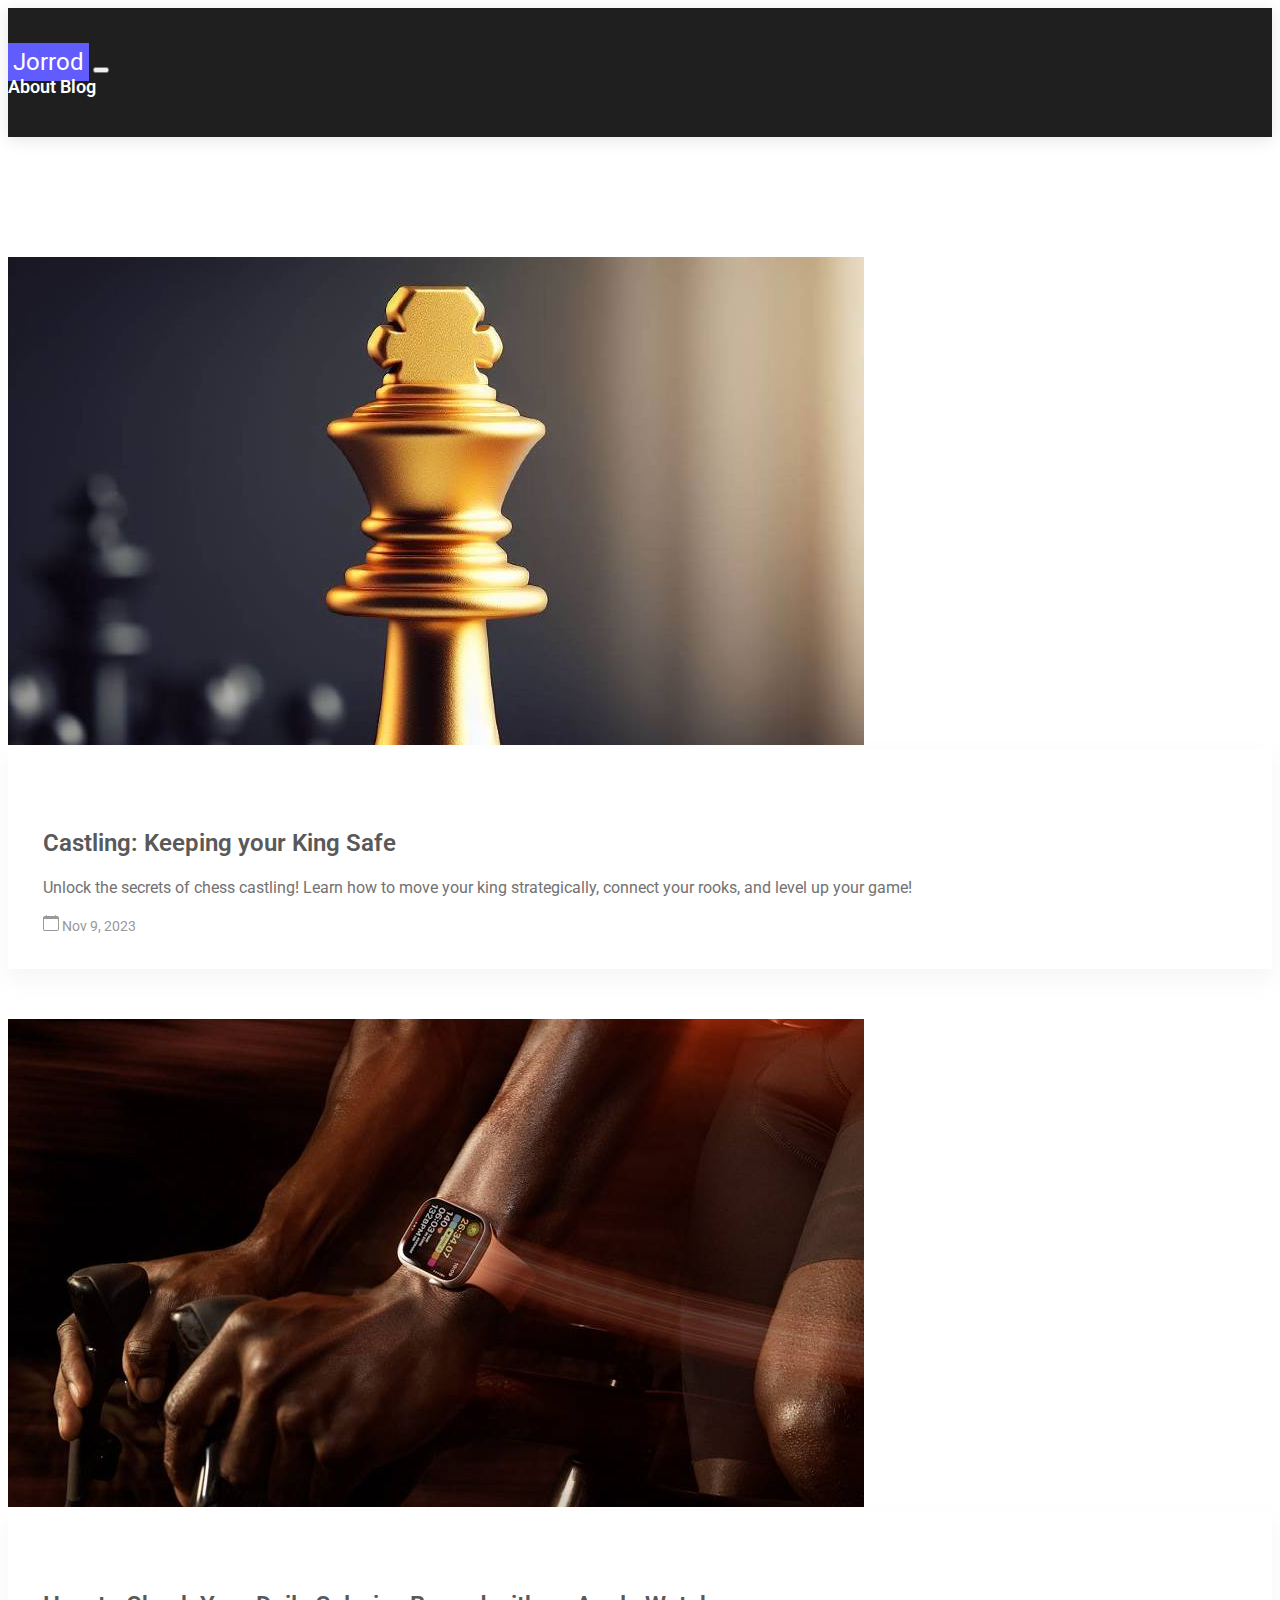
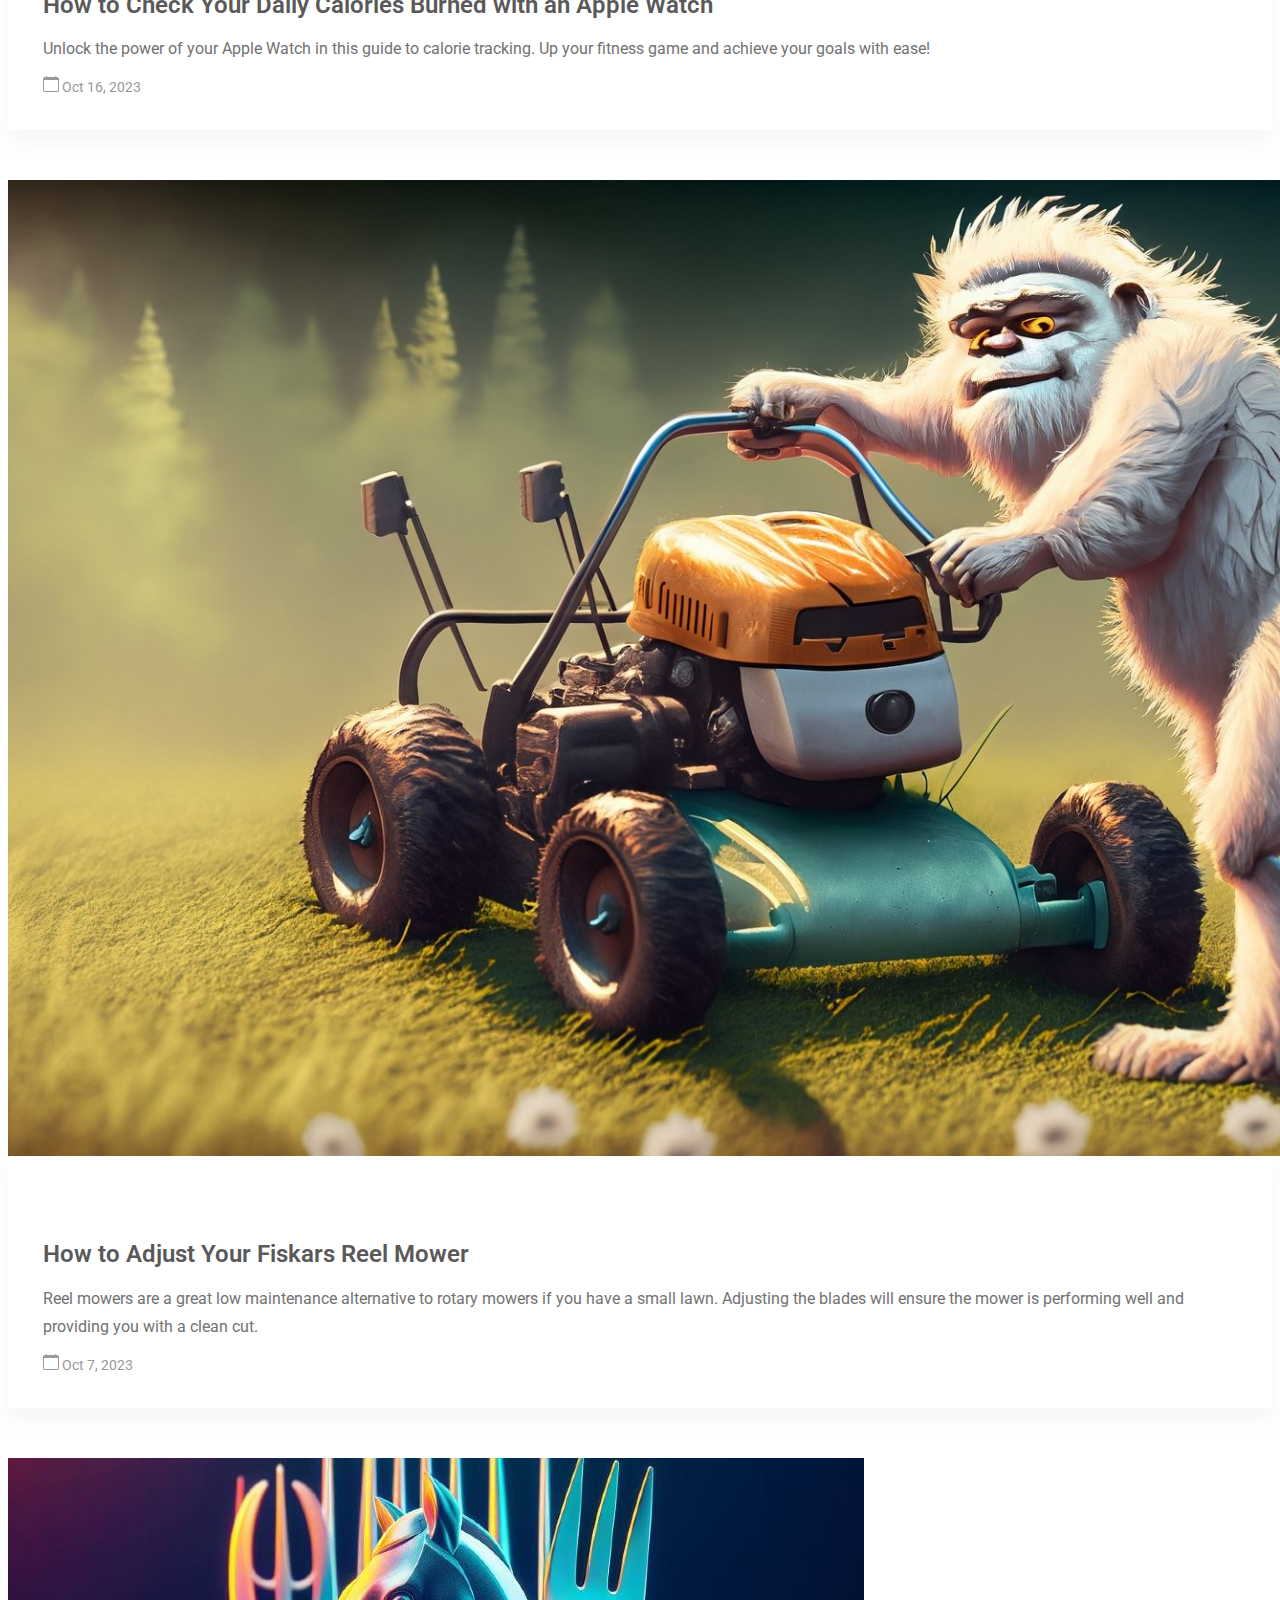
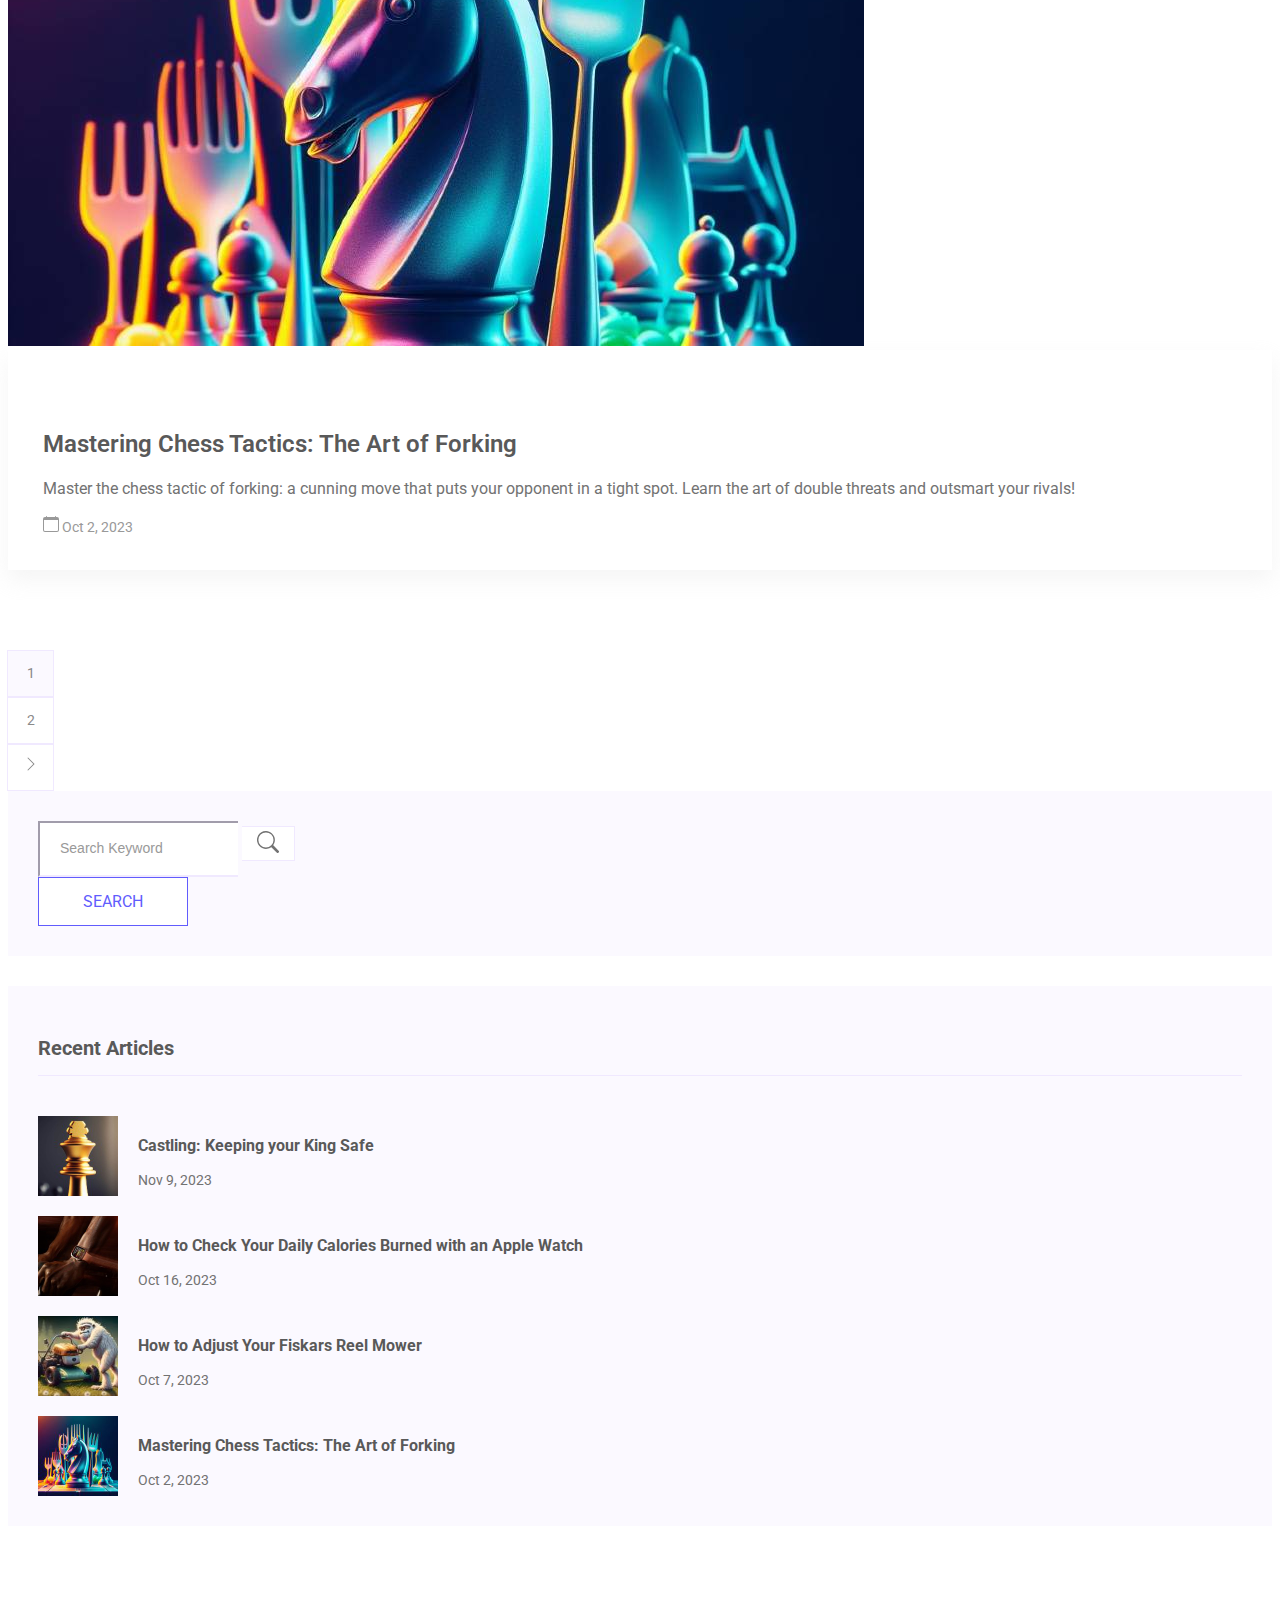
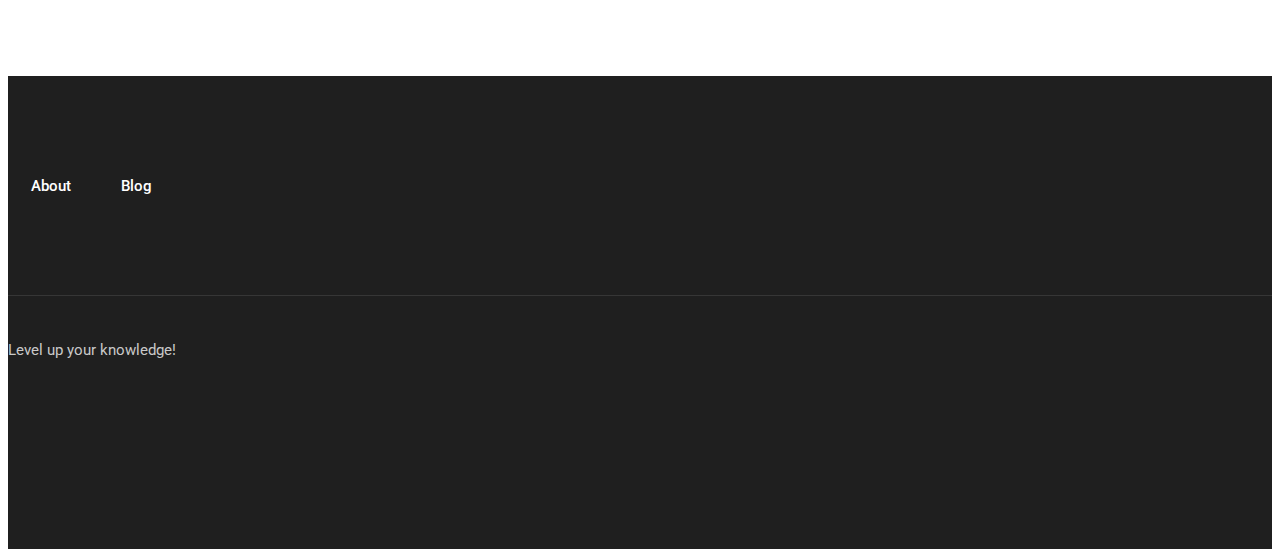
<file: index.html>
<!doctype html>
<html lang="en">

<head>
    <meta charset="utf-8">
    <title>Jorrod.com | Jorrod</title>

    <meta name="description" content="Nerd out and learn about some random topics!">
    <meta name="viewport" content="width=device-width, initial-scale=1">
    <meta name="robots" content="index,follow">
    <link rel="canonical" href="https://jorrod.com/" />

    

    

    <link href="https://cdn.jsdelivr.net/npm/bootstrap@5.3.2/dist/css/bootstrap.min.css" rel="stylesheet" integrity="sha384-T3c6CoIi6uLrA9TneNEoa7RxnatzjcDSCmG1MXxSR1GAsXEV/Dwwykc2MPK8M2HN" crossorigin="anonymous"> 
    <link href="/css/theme.css" rel="stylesheet">

</head>
<nav class="navbar navbar-expand-lg">
  <div class="container-md">
    <a class="navbar-brand logo-img" href="/">Jorrod</a>
    <button class="navbar-toggler navbar-dark" type="button" data-bs-toggle="collapse" data-bs-target="#navbarNavAltMarkup" aria-controls="navbarNavAltMarkup" aria-expanded="false" aria-label="Toggle navigation">
      <span class="navbar-toggler-icon"></span>
    </button>
    <div class="collapse navbar-collapse" id="navbarNavDropdown">
      <div class="navbar-nav">
        <a class="nav-link" href="/about">About</a>
        <a class="nav-link" href="/">Blog</a>
      </div>
    </div>
  </div>
</nav>
<body>


<div class="blog_area section-padding">
  <div class="container">
    <div class="row">
      <div class="col-lg-8 mb-5 mb-lg-0">
        <div class="blog_left_sidebar">
    
    <article class="blog_item">
      <div class="blog_item_img">
        <img class="card-img rounded-0" src="/castling-in-chess/castling-in-chess.jpg" alt="">
      </div>
      <div class="blog_details">
        <a class="d-inline-block" href="https://jorrod.com/castling-in-chess/">
          <h2>Castling: Keeping your King Safe</h2>
        </a>
        <p>Unlock the secrets of chess castling! Learn how to move your king strategically, connect your rooks, and level up your game!</p>
        <ul class="blog-info-link">
          
          <li>
            <a href="#">
              <svg xmlns="http://www.w3.org/2000/svg" width="16" height="16" fill="currentColor" class="bi bi-calendar" viewBox="0 0 16 16"><path d="M3.5 0a.5.5 0 0 1 .5.5V1h8V.5a.5.5 0 0 1 1 0V1h1a2 2 0 0 1 2 2v11a2 2 0 0 1-2 2H2a2 2 0 0 1-2-2V3a2 2 0 0 1 2-2h1V.5a.5.5 0 0 1 .5-.5zM1 4v10a1 1 0 0 0 1 1h12a1 1 0 0 0 1-1V4H1z"/></svg>
              Nov 9, 2023
            </a>
          </li>
        </ul>
      </div>
    </article>
    
    <article class="blog_item">
      <div class="blog_item_img">
        <img class="card-img rounded-0" src="/check-daily-calories-burned-apple-watch/apple-watch-cycling.jpg" alt="">
      </div>
      <div class="blog_details">
        <a class="d-inline-block" href="https://jorrod.com/check-daily-calories-burned-apple-watch/">
          <h2>How to Check Your Daily Calories Burned with an Apple Watch</h2>
        </a>
        <p>Unlock the power of your Apple Watch in this guide to calorie tracking. Up your fitness game and achieve your goals with ease!</p>
        <ul class="blog-info-link">
          
          <li>
            <a href="#">
              <svg xmlns="http://www.w3.org/2000/svg" width="16" height="16" fill="currentColor" class="bi bi-calendar" viewBox="0 0 16 16"><path d="M3.5 0a.5.5 0 0 1 .5.5V1h8V.5a.5.5 0 0 1 1 0V1h1a2 2 0 0 1 2 2v11a2 2 0 0 1-2 2H2a2 2 0 0 1-2-2V3a2 2 0 0 1 2-2h1V.5a.5.5 0 0 1 .5-.5zM1 4v10a1 1 0 0 0 1 1h12a1 1 0 0 0 1-1V4H1z"/></svg>
              Oct 16, 2023
            </a>
          </li>
        </ul>
      </div>
    </article>
    
    <article class="blog_item">
      <div class="blog_item_img">
        <img class="card-img rounded-0" src="/adjusting-reel-mower/yeti-lawn-mower.jpg" alt="">
      </div>
      <div class="blog_details">
        <a class="d-inline-block" href="https://jorrod.com/adjusting-reel-mower/">
          <h2>How to Adjust Your Fiskars Reel Mower</h2>
        </a>
        <p>Reel mowers are a great low maintenance alternative to rotary mowers if you have a small lawn. Adjusting the blades will ensure the mower is performing well and providing you with a clean cut.</p>
        <ul class="blog-info-link">
          
          <li>
            <a href="#">
              <svg xmlns="http://www.w3.org/2000/svg" width="16" height="16" fill="currentColor" class="bi bi-calendar" viewBox="0 0 16 16"><path d="M3.5 0a.5.5 0 0 1 .5.5V1h8V.5a.5.5 0 0 1 1 0V1h1a2 2 0 0 1 2 2v11a2 2 0 0 1-2 2H2a2 2 0 0 1-2-2V3a2 2 0 0 1 2-2h1V.5a.5.5 0 0 1 .5-.5zM1 4v10a1 1 0 0 0 1 1h12a1 1 0 0 0 1-1V4H1z"/></svg>
              Oct 7, 2023
            </a>
          </li>
        </ul>
      </div>
    </article>
    
    <article class="blog_item">
      <div class="blog_item_img">
        <img class="card-img rounded-0" src="/chess-fork/chess-fork.jpg" alt="">
      </div>
      <div class="blog_details">
        <a class="d-inline-block" href="https://jorrod.com/chess-fork/">
          <h2>Mastering Chess Tactics: The Art of Forking</h2>
        </a>
        <p>Master the chess tactic of forking: a cunning move that puts your opponent in a tight spot. Learn the art of double threats and outsmart your rivals!</p>
        <ul class="blog-info-link">
          
          <li>
            <a href="#">
              <svg xmlns="http://www.w3.org/2000/svg" width="16" height="16" fill="currentColor" class="bi bi-calendar" viewBox="0 0 16 16"><path d="M3.5 0a.5.5 0 0 1 .5.5V1h8V.5a.5.5 0 0 1 1 0V1h1a2 2 0 0 1 2 2v11a2 2 0 0 1-2 2H2a2 2 0 0 1-2-2V3a2 2 0 0 1 2-2h1V.5a.5.5 0 0 1 .5-.5zM1 4v10a1 1 0 0 0 1 1h12a1 1 0 0 0 1-1V4H1z"/></svg>
              Oct 2, 2023
            </a>
          </li>
        </ul>
      </div>
    </article>
    
    <nav class="blog-pagination justify-content-center d-flex">
    
    
    
    
    
    
    
    
    
    
    
    
    
    
    
    
    
    
      <ul class="pagination">
        
        
        
        
          
          
                      
                        
                      
          
          
            <li class="page-item active">
              <a href="/" class="page-link">1</a>
            </li>
                      
        
          
          
                      
                        
                      
          
          
            <li class="page-item">
              <a href="/page/2/" class="page-link">2</a>
            </li>
                      
                    
        
        
        <li class="page-item">
          <a href="/page/2/" class="page-link" aria-label="Next">
            <svg xmlns="http://www.w3.org/2000/svg" width="16" height="16" fill="currentColor" class="bi bi-chevron-right" viewBox="0 0 16 16">
              <path fill-rule="evenodd" d="M4.646 1.646a.5.5 0 0 1 .708 0l6 6a.5.5 0 0 1 0 .708l-6 6a.5.5 0 0 1-.708-.708L10.293 8 4.646 2.354a.5.5 0 0 1 0-.708z"/>
            </svg>
          </a>
        </li>
                    
      </ul>
    
  </nav> 
  </div>
      </div>
      <div class="col-lg-4">
        <div class="blog_right_sidebar">
    <aside class="single_sidebar_widget search_widget">
      <form action="https://www.google.com/search" method="get" name="searchform" target="_blank" onsubmit="sidebarSearch()">
      <div class="form-group">
        <div class="input-group mb-3">
          <input id="search" type="text" class="form-control" placeholder="Search Keyword" onfocus="this.placeholder = ''" onblur="this.placeholder = 'Search Keyword'" name="q">
          <button type="button" class="btn btn-primary" aria-label="Search">
            <svg xmlns="http://www.w3.org/2000/svg" width="22" height="22" fill="#727272" class="bi bi-search" viewBox="0 0 16 16">
              <path d="M11.742 10.344a6.5 6.5 0 1 0-1.397 1.398h-.001c.03.04.062.078.098.115l3.85 3.85a1 1 0 0 0 1.415-1.414l-3.85-3.85a1.007 1.007 0 0 0-.115-.1zM12 6.5a5.5 5.5 0 1 1-11 0 5.5 5.5 0 0 1 11 0z"/>
            </svg>
          </button>
        </div>
      </div>
      <button class="button rounded-0 primary-bg text-white w-100 btn_1 boxed-btn" type="submit">Search</button>
      </form>
    </aside>

    <aside class="single_sidebar_widget popular_post_widget">
      <h3 class="widget_title">Recent Articles</h3>
        
        <div class="media post_item">
          
          <img class="img-fluid" src="/castling-in-chess/castling-in-chess-thumbnail.jpg" alt="post">
          
          <div class="media-body">
            <a href="https://jorrod.com/castling-in-chess/">
              <h3>Castling: Keeping your King Safe</h3>
            </a>
            <p>Nov 9, 2023</p>
          </div>
        </div>
        
        <div class="media post_item">
          
          <img class="img-fluid" src="/check-daily-calories-burned-apple-watch/apple-watch-cycling-thumbnail.jpg" alt="post">
          
          <div class="media-body">
            <a href="https://jorrod.com/check-daily-calories-burned-apple-watch/">
              <h3>How to Check Your Daily Calories Burned with an Apple Watch</h3>
            </a>
            <p>Oct 16, 2023</p>
          </div>
        </div>
        
        <div class="media post_item">
          
          <img class="img-fluid" src="/adjusting-reel-mower/yeti-lawn-mower-thumb.jpg" alt="post">
          
          <div class="media-body">
            <a href="https://jorrod.com/adjusting-reel-mower/">
              <h3>How to Adjust Your Fiskars Reel Mower</h3>
            </a>
            <p>Oct 7, 2023</p>
          </div>
        </div>
        
        <div class="media post_item">
          
          <img class="img-fluid" src="/chess-fork/chess-fork-thumb.jpg" alt="post">
          
          <div class="media-body">
            <a href="https://jorrod.com/chess-fork/">
              <h3>Mastering Chess Tactics: The Art of Forking</h3>
            </a>
            <p>Oct 2, 2023</p>
          </div>
        </div>
        
      </aside>
  </div>


      </div>
    </div>
  </div>
</div>

  <footer class="footer">
    <div class="footer_top">
      <div class="container">
        <div class="row align-items-center">
          <div class="menu_links nav justify-content-center">
            <ul>
              <li><a href="/about">About</a></li>
              <li><a href="/">Blog</a></li>
            </ul>
          </div>
          <div class="copy-right_text">
            <div class="container">
              <div class="footer_border"></div>
              <div class="row">
                <div class="col-xl-12">
                  <p class="copy_right text-center wow fadeInUp animated animated">Level up your knowledge!</p>
                </div>
              </div>
            </div>
          </div>
        </div>
      </div>
    </div>
  </footer>
  <script async src="https://www.googletagmanager.com/gtag/js?id=UA-76376006-1"></script>
  <script>
      window.dataLayer = window.dataLayer || [];
      function gtag(){dataLayer.push(arguments);}
      gtag('js', new Date());

      gtag('config', 'UA-76376006-1');
  </script><script src="/js/main.min.js"></script>
</body>
</html>
</file>
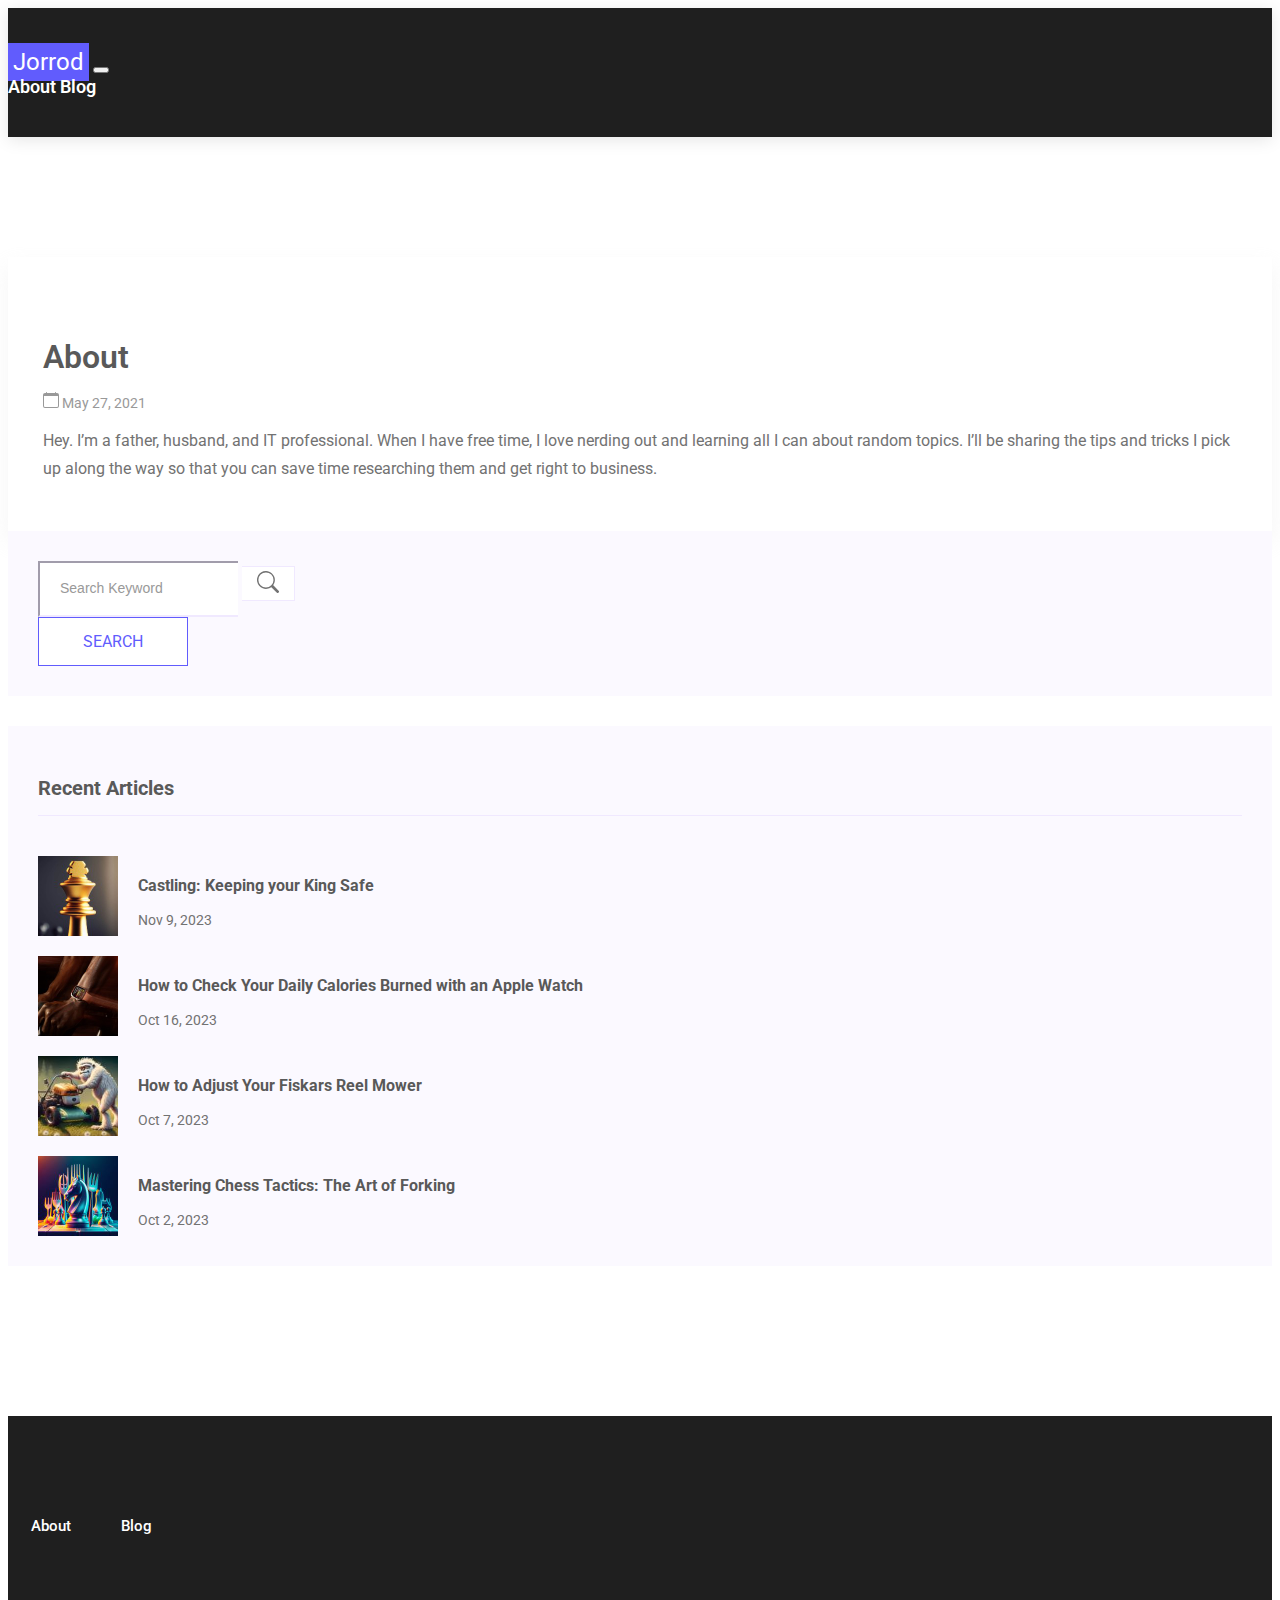
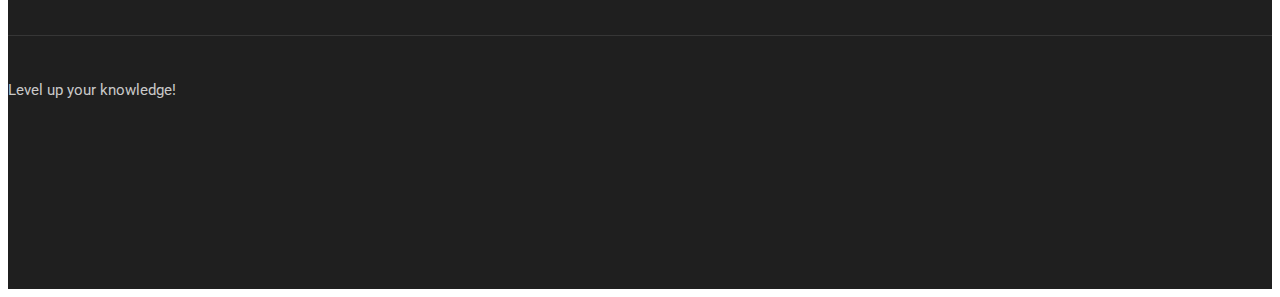
<file: about/index.html>
<!doctype html>
<html lang="en">

<head>
    <meta charset="utf-8">
    <title>About | Jorrod</title>

    <meta name="description" content="Hey. I’m a father, husband, and IT professional. When I have free time, I love nerding out and learning all I can about random topics. I’ll be sharing the tips and tricks I pick up along the way so that you can save time researching them and get right to business.">
    <meta name="viewport" content="width=device-width, initial-scale=1">
    <meta name="robots" content="index,follow">
    <link rel="canonical" href="https://jorrod.com/about/" />

    

    

    <link href="https://cdn.jsdelivr.net/npm/bootstrap@5.3.2/dist/css/bootstrap.min.css" rel="stylesheet" integrity="sha384-T3c6CoIi6uLrA9TneNEoa7RxnatzjcDSCmG1MXxSR1GAsXEV/Dwwykc2MPK8M2HN" crossorigin="anonymous"> 
    <link href="/css/theme.css" rel="stylesheet">

</head>
<nav class="navbar navbar-expand-lg">
  <div class="container-md">
    <a class="navbar-brand logo-img" href="/">Jorrod</a>
    <button class="navbar-toggler navbar-dark" type="button" data-bs-toggle="collapse" data-bs-target="#navbarNavAltMarkup" aria-controls="navbarNavAltMarkup" aria-expanded="false" aria-label="Toggle navigation">
      <span class="navbar-toggler-icon"></span>
    </button>
    <div class="collapse navbar-collapse" id="navbarNavDropdown">
      <div class="navbar-nav">
        <a class="nav-link" href="/about">About</a>
        <a class="nav-link" href="/">Blog</a>
      </div>
    </div>
  </div>
</nav>
<body>

    
    
<div class="blog_area section-padding">
  <div class="container">
    <div class="row">
      <div class="col-lg-8 mb-5 mb-lg-0">
        
        <div class="blog_details">
          <main>

            <h1>About</h1>
            <ul class="blog-info-link mt-3 mb-4">
              <li><a href="#"><svg xmlns="http://www.w3.org/2000/svg" width="16" height="16" fill="currentColor" class="bi bi-calendar" viewBox="0 0 16 16"><path d="M3.5 0a.5.5 0 0 1 .5.5V1h8V.5a.5.5 0 0 1 1 0V1h1a2 2 0 0 1 2 2v11a2 2 0 0 1-2 2H2a2 2 0 0 1-2-2V3a2 2 0 0 1 2-2h1V.5a.5.5 0 0 1 .5-.5zM1 4v10a1 1 0 0 0 1 1h12a1 1 0 0 0 1-1V4H1z"/></svg>
                May 27, 2021</a></li>
            </ul>
            <p>Hey. I’m a father, husband, and IT professional. When I have free time, I love nerding out and learning all I can about random topics. I’ll be sharing the tips and tricks I pick up along the way so that you can save time researching them and get right to business.</p>


          </main>
        </div>
      </div>
      <div class="col-lg-4">
        <div class="blog_right_sidebar">
    <aside class="single_sidebar_widget search_widget">
      <form action="https://www.google.com/search" method="get" name="searchform" target="_blank" onsubmit="sidebarSearch()">
      <div class="form-group">
        <div class="input-group mb-3">
          <input id="search" type="text" class="form-control" placeholder="Search Keyword" onfocus="this.placeholder = ''" onblur="this.placeholder = 'Search Keyword'" name="q">
          <button type="button" class="btn btn-primary" aria-label="Search">
            <svg xmlns="http://www.w3.org/2000/svg" width="22" height="22" fill="#727272" class="bi bi-search" viewBox="0 0 16 16">
              <path d="M11.742 10.344a6.5 6.5 0 1 0-1.397 1.398h-.001c.03.04.062.078.098.115l3.85 3.85a1 1 0 0 0 1.415-1.414l-3.85-3.85a1.007 1.007 0 0 0-.115-.1zM12 6.5a5.5 5.5 0 1 1-11 0 5.5 5.5 0 0 1 11 0z"/>
            </svg>
          </button>
        </div>
      </div>
      <button class="button rounded-0 primary-bg text-white w-100 btn_1 boxed-btn" type="submit">Search</button>
      </form>
    </aside>

    <aside class="single_sidebar_widget popular_post_widget">
      <h3 class="widget_title">Recent Articles</h3>
        
        <div class="media post_item">
          
          <img class="img-fluid" src="/castling-in-chess/castling-in-chess-thumbnail.jpg" alt="post">
          
          <div class="media-body">
            <a href="https://jorrod.com/castling-in-chess/">
              <h3>Castling: Keeping your King Safe</h3>
            </a>
            <p>Nov 9, 2023</p>
          </div>
        </div>
        
        <div class="media post_item">
          
          <img class="img-fluid" src="/check-daily-calories-burned-apple-watch/apple-watch-cycling-thumbnail.jpg" alt="post">
          
          <div class="media-body">
            <a href="https://jorrod.com/check-daily-calories-burned-apple-watch/">
              <h3>How to Check Your Daily Calories Burned with an Apple Watch</h3>
            </a>
            <p>Oct 16, 2023</p>
          </div>
        </div>
        
        <div class="media post_item">
          
          <img class="img-fluid" src="/adjusting-reel-mower/yeti-lawn-mower-thumb.jpg" alt="post">
          
          <div class="media-body">
            <a href="https://jorrod.com/adjusting-reel-mower/">
              <h3>How to Adjust Your Fiskars Reel Mower</h3>
            </a>
            <p>Oct 7, 2023</p>
          </div>
        </div>
        
        <div class="media post_item">
          
          <img class="img-fluid" src="/chess-fork/chess-fork-thumb.jpg" alt="post">
          
          <div class="media-body">
            <a href="https://jorrod.com/chess-fork/">
              <h3>Mastering Chess Tactics: The Art of Forking</h3>
            </a>
            <p>Oct 2, 2023</p>
          </div>
        </div>
        
      </aside>
  </div>


      </div>

    </div>
  </div>
</div>


  <footer class="footer">
    <div class="footer_top">
      <div class="container">
        <div class="row align-items-center">
          <div class="menu_links nav justify-content-center">
            <ul>
              <li><a href="/about">About</a></li>
              <li><a href="/">Blog</a></li>
            </ul>
          </div>
          <div class="copy-right_text">
            <div class="container">
              <div class="footer_border"></div>
              <div class="row">
                <div class="col-xl-12">
                  <p class="copy_right text-center wow fadeInUp animated animated">Level up your knowledge!</p>
                </div>
              </div>
            </div>
          </div>
        </div>
      </div>
    </div>
  </footer>
  <script async src="https://www.googletagmanager.com/gtag/js?id=UA-76376006-1"></script>
  <script>
      window.dataLayer = window.dataLayer || [];
      function gtag(){dataLayer.push(arguments);}
      gtag('js', new Date());

      gtag('config', 'UA-76376006-1');
  </script><script src="/js/main.min.js"></script>
</body>
</html>
</file>
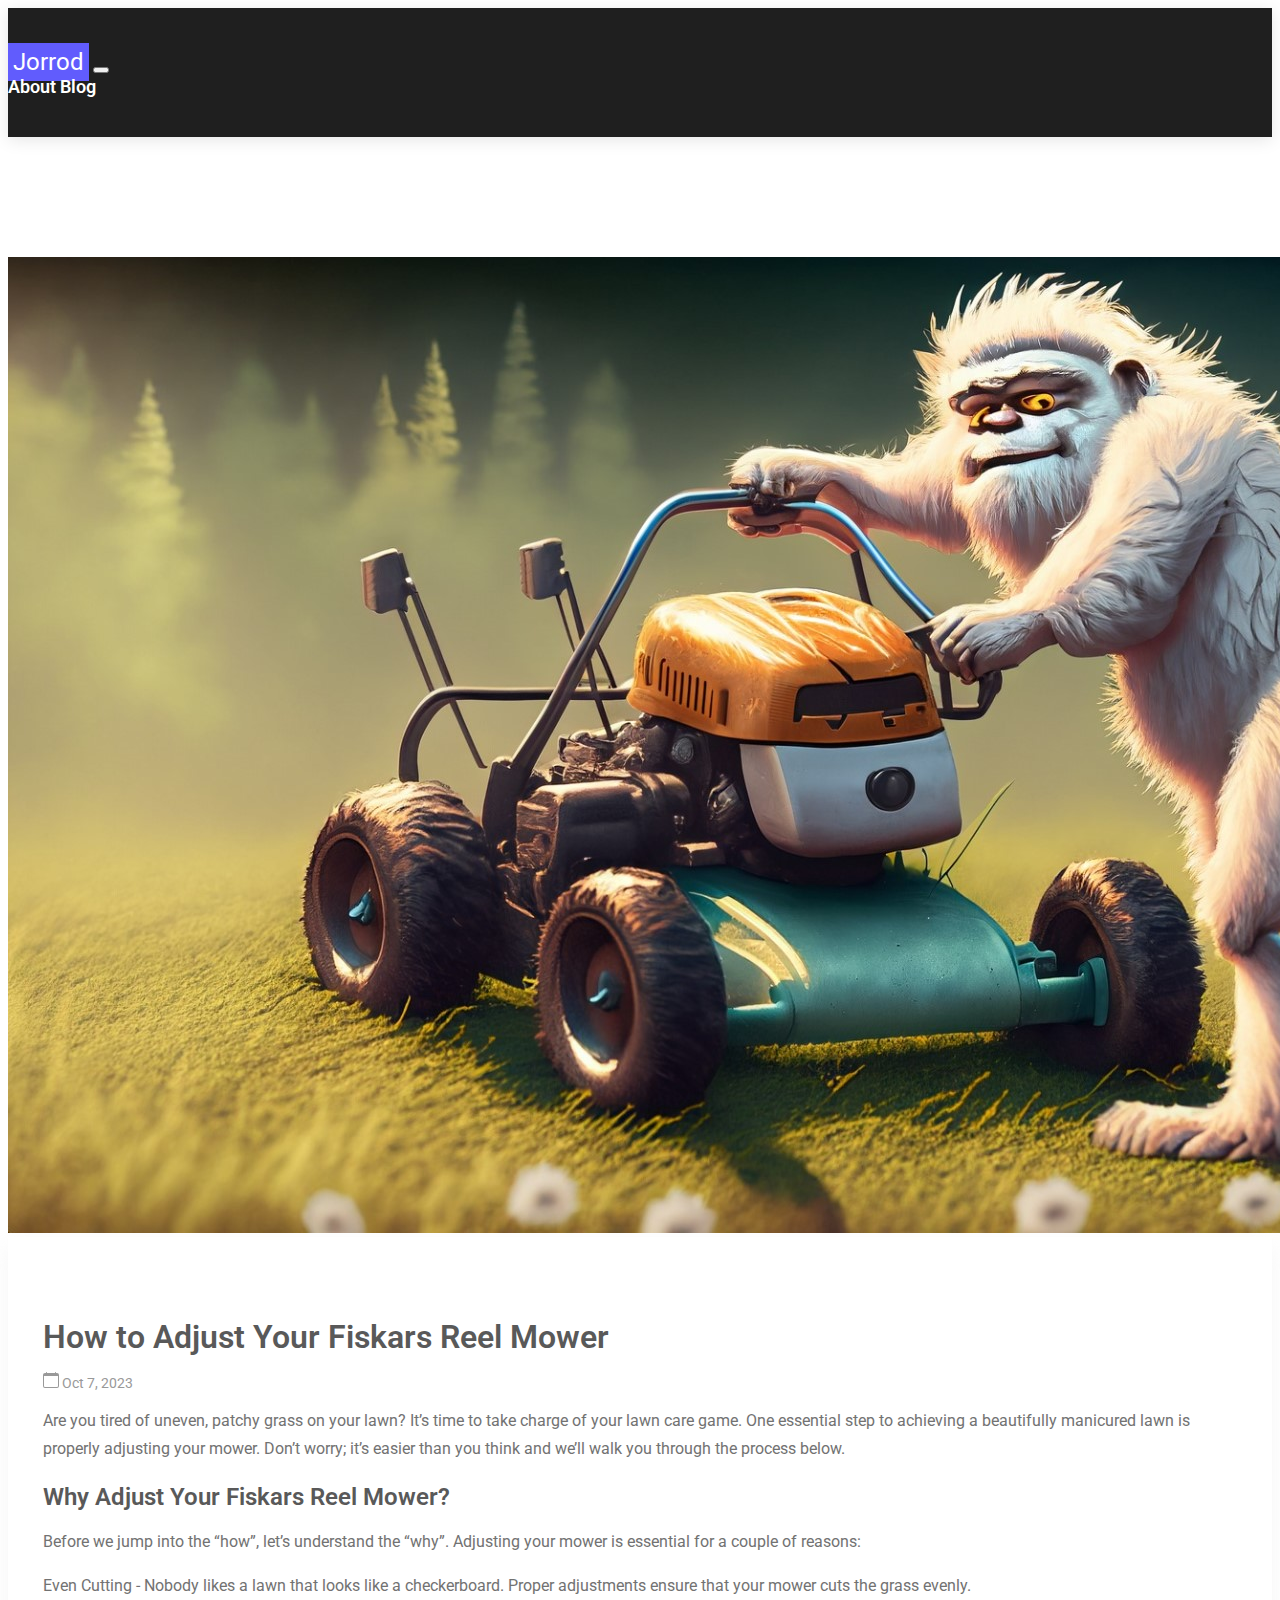
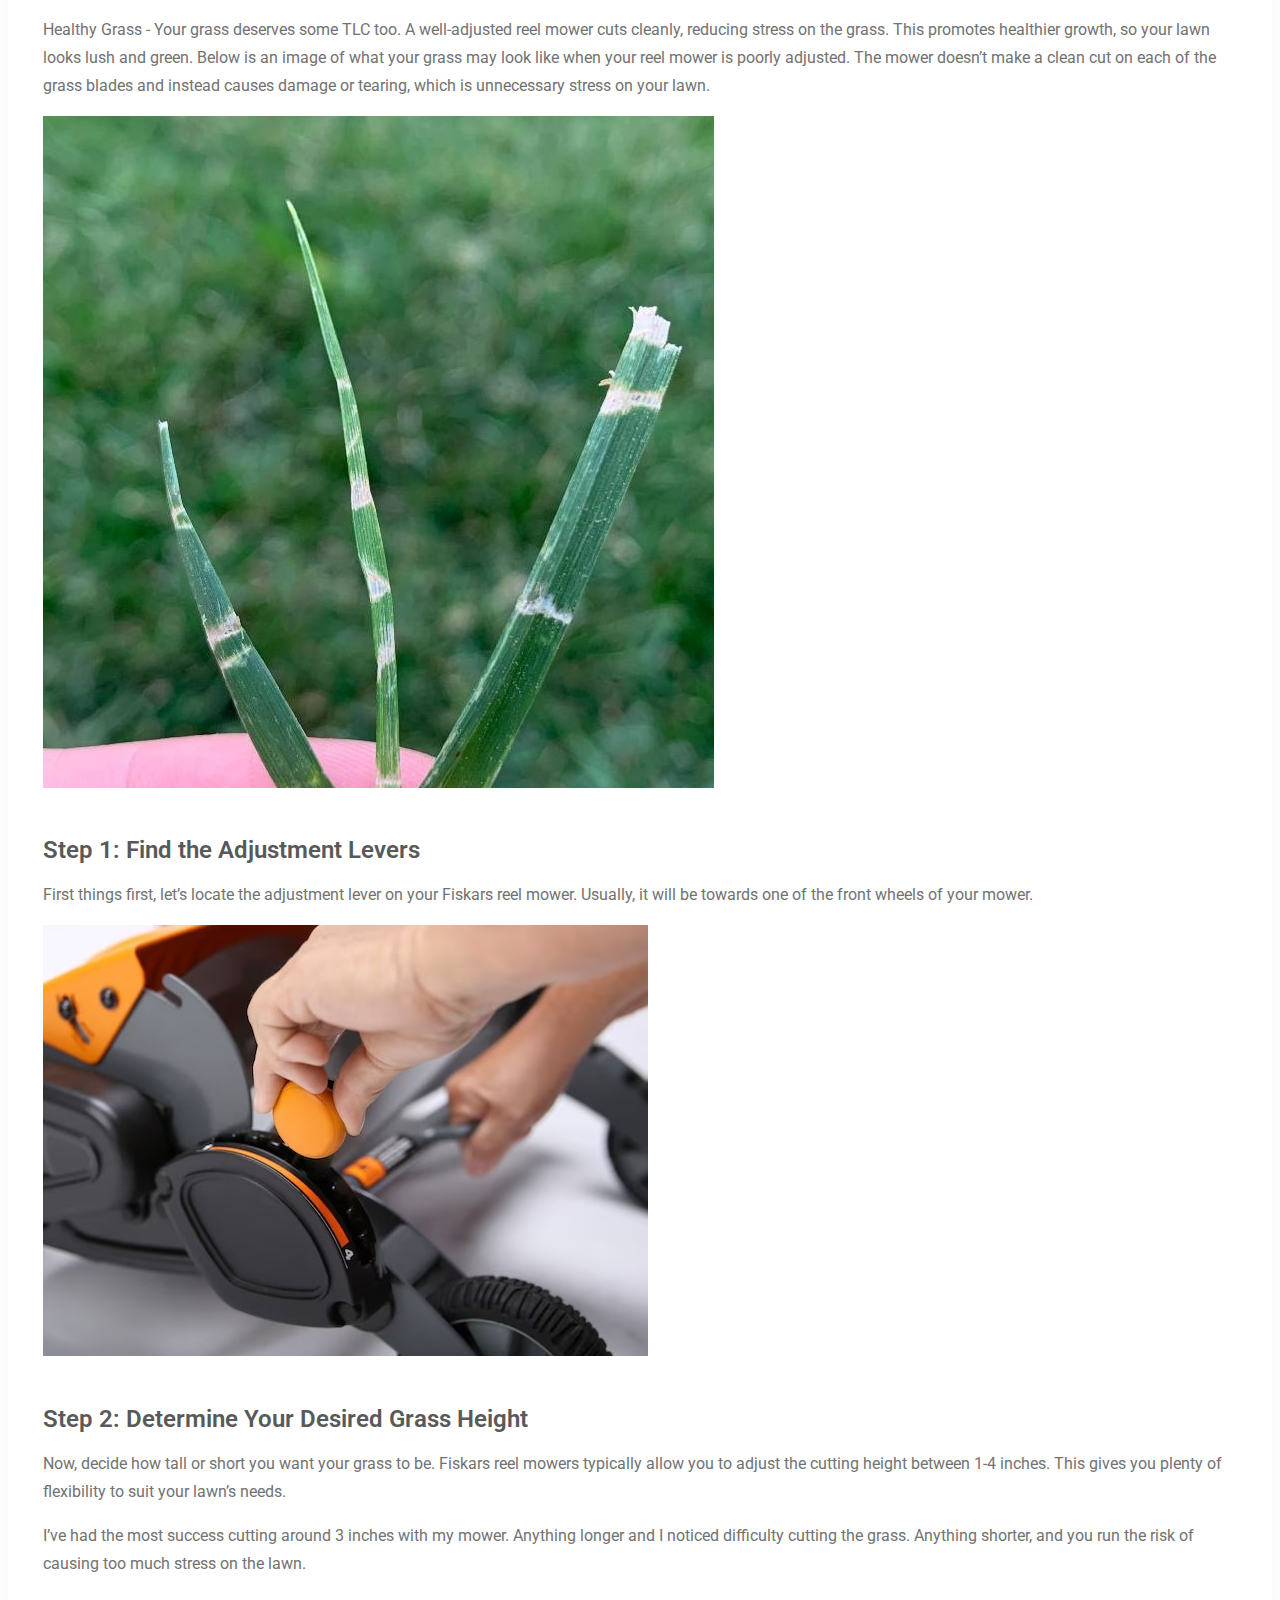
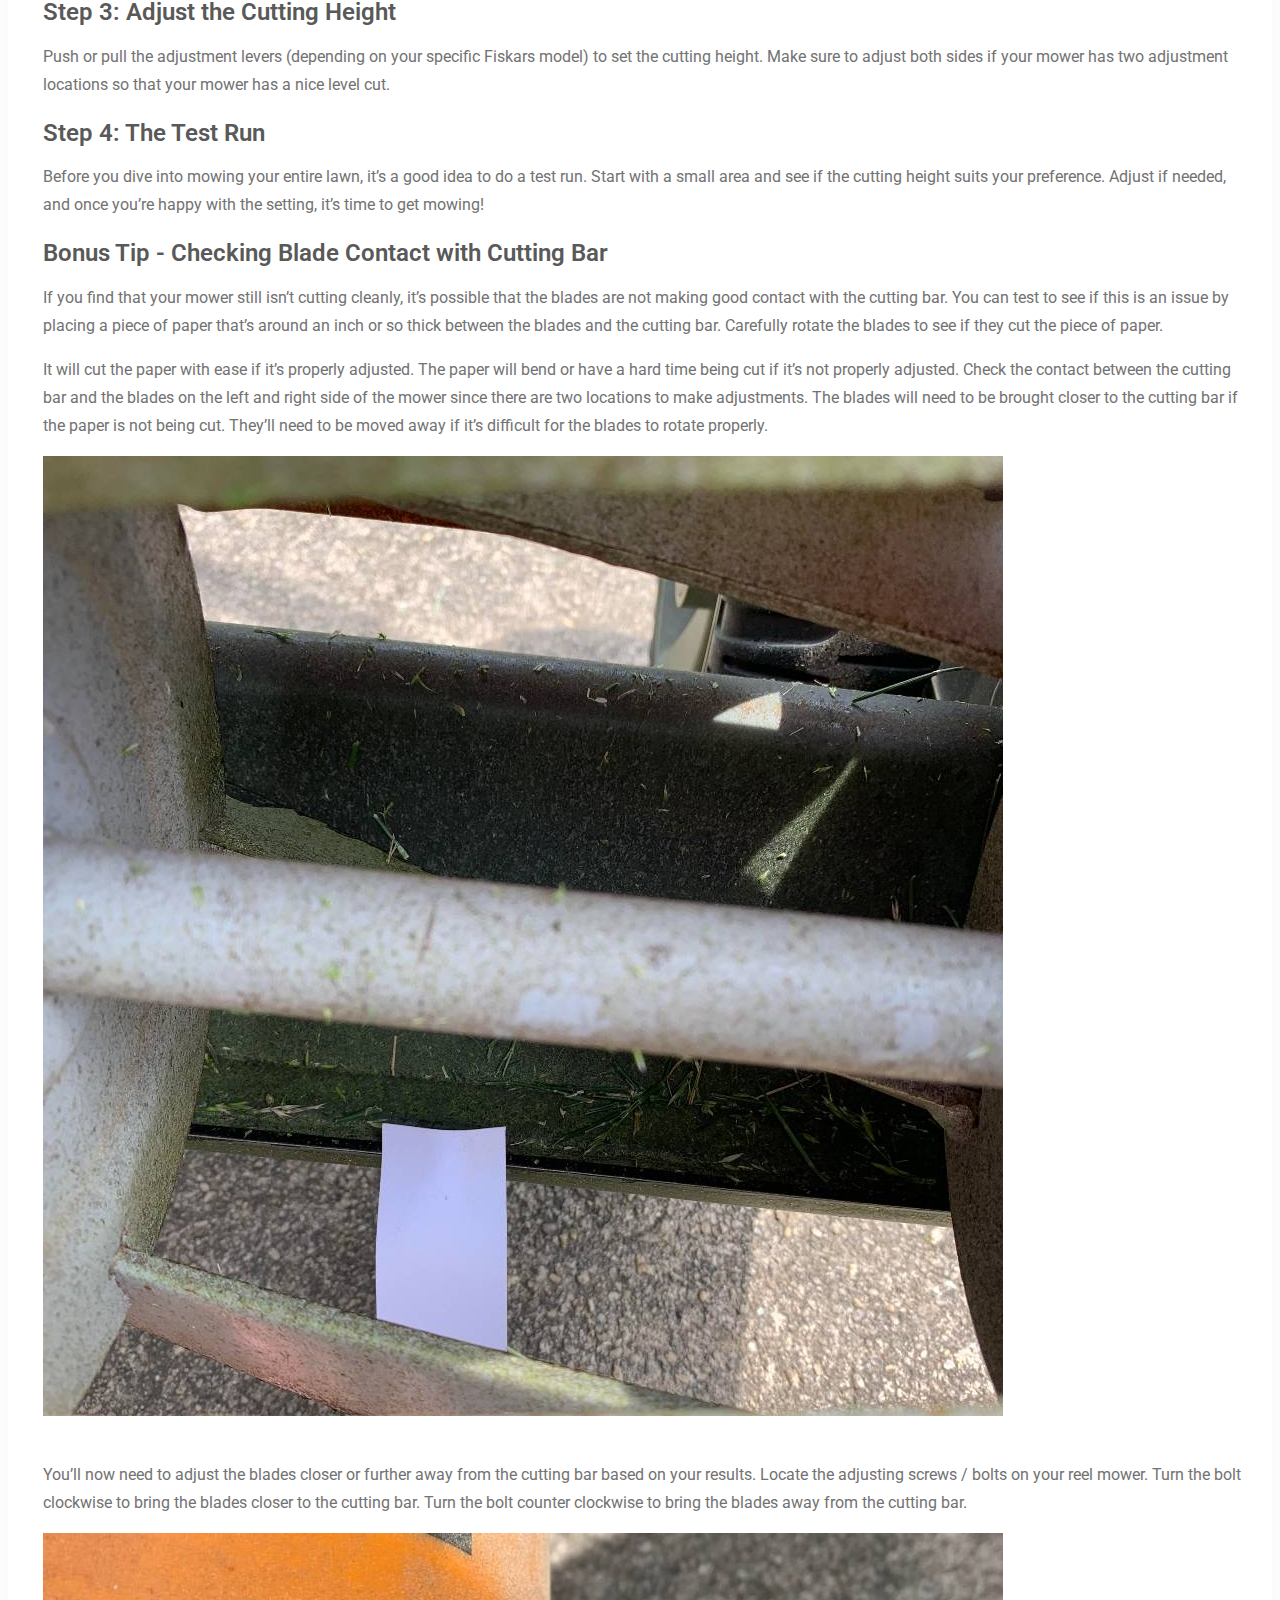
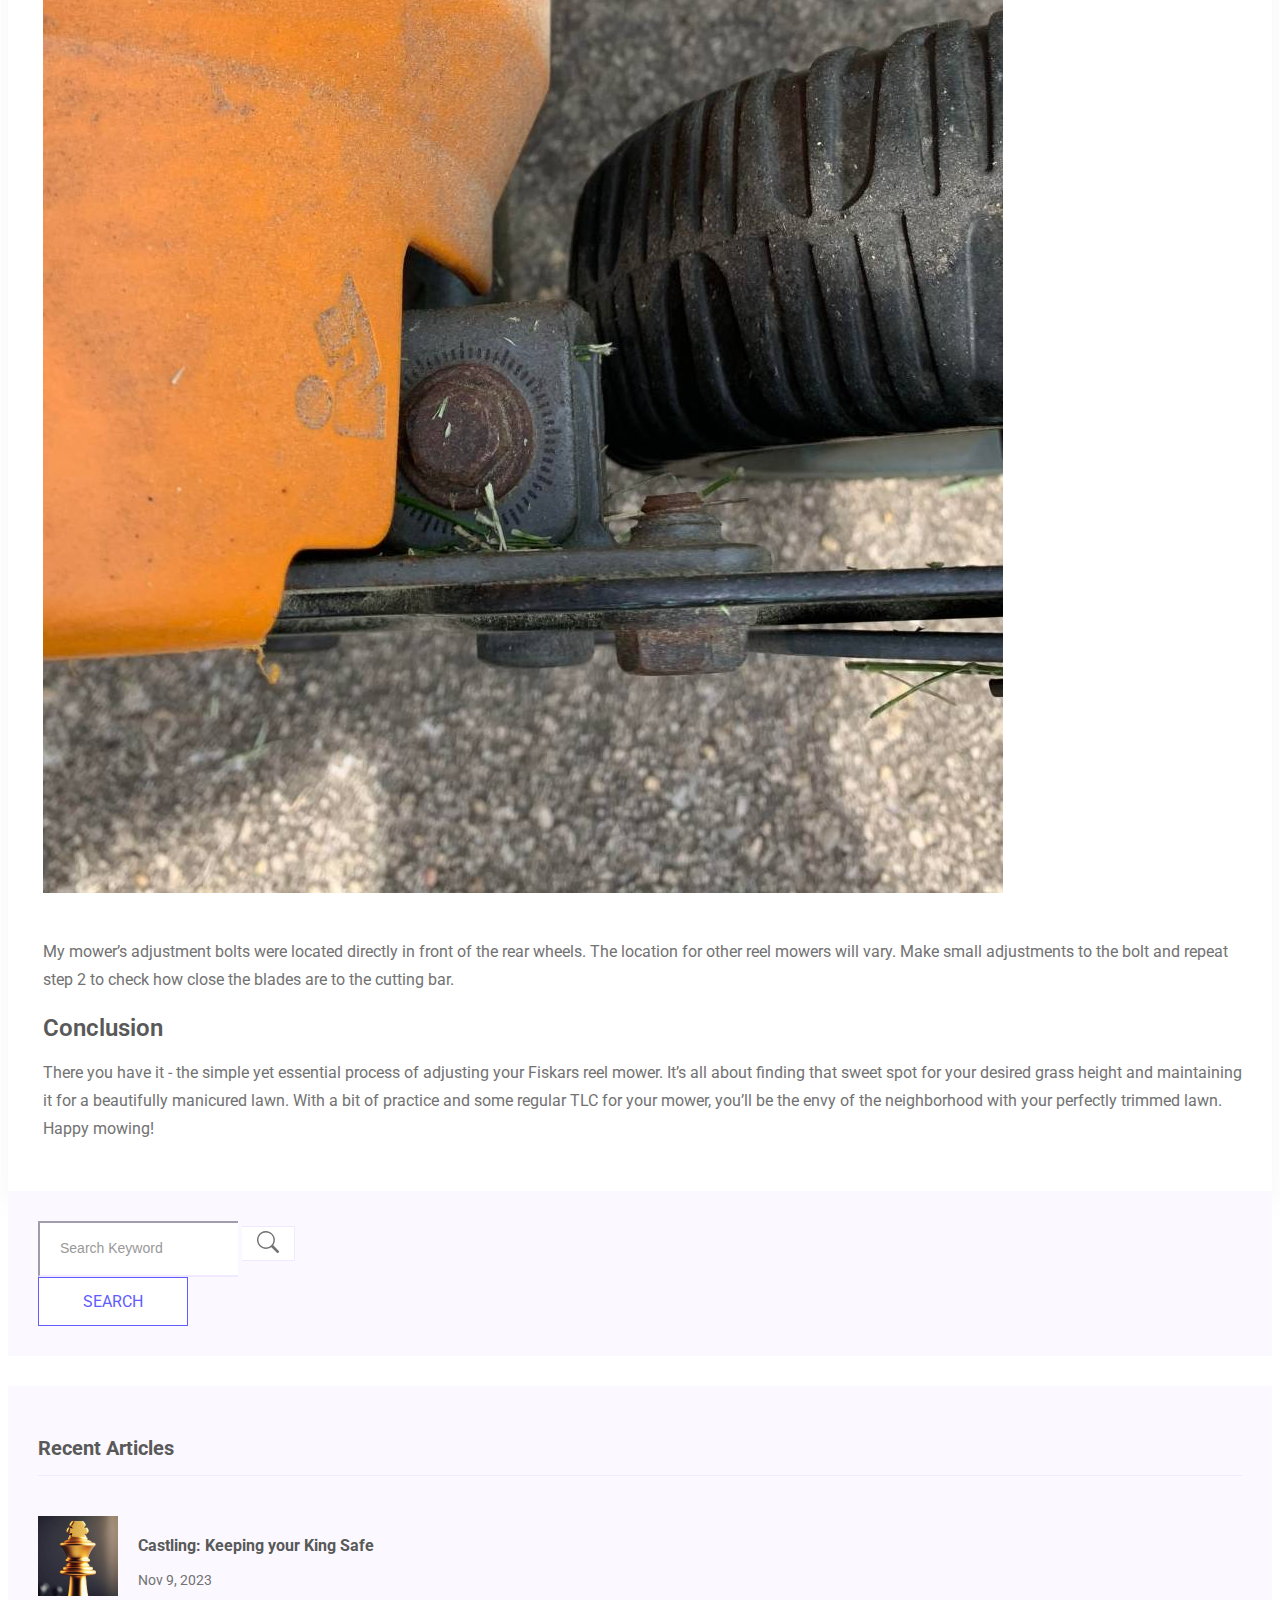
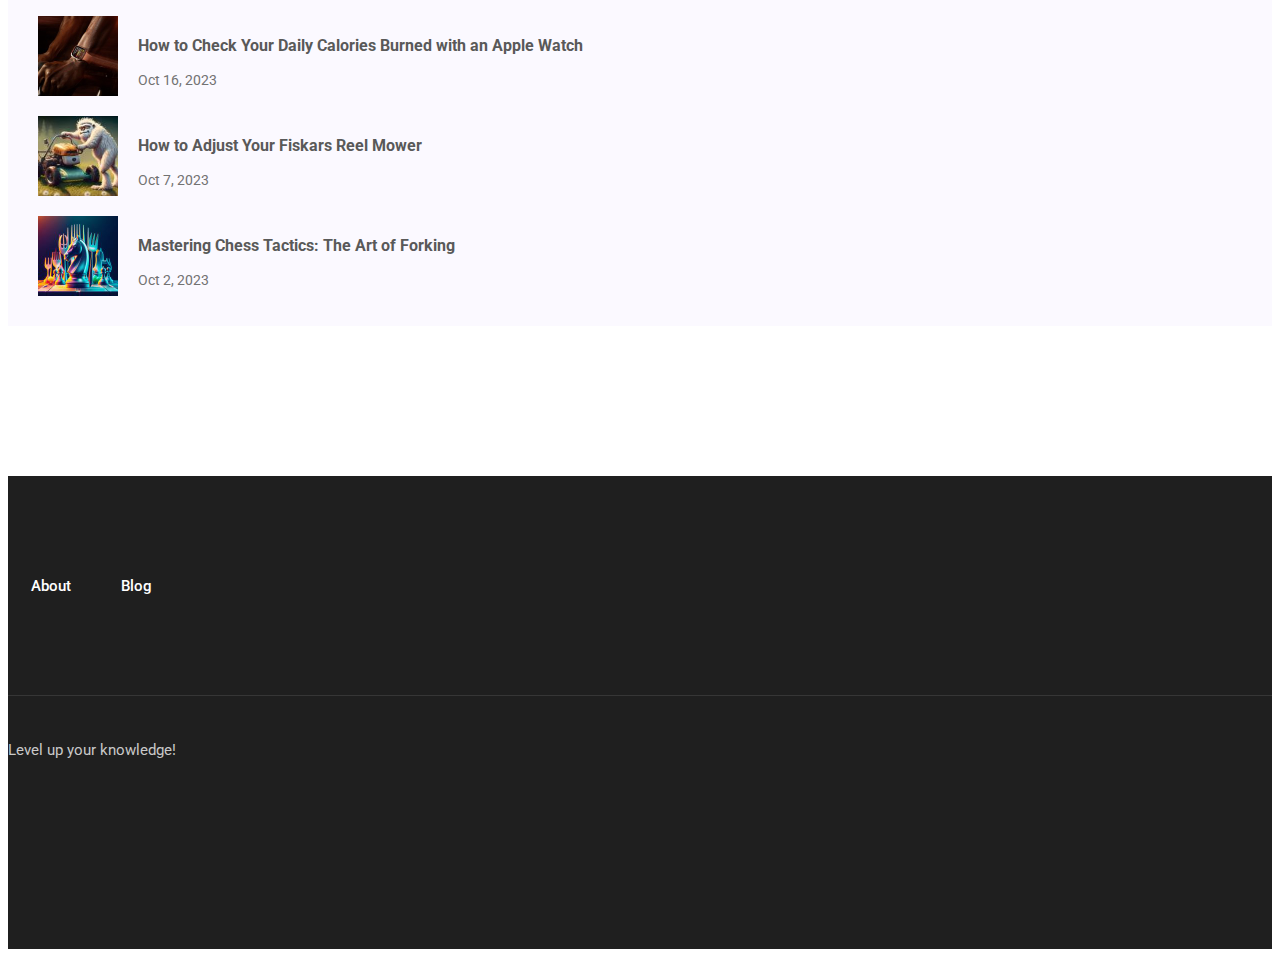
<file: adjusting-reel-mower/index.html>
<!doctype html>
<html lang="en">

<head>
    <meta charset="utf-8">
    <title>How to Adjust Your Fiskars Reel Mower | Jorrod</title>

    <meta name="description" content="Reel mowers are a great low maintenance alternative to rotary mowers if you have a small lawn. Adjusting the blades will ensure the mower is performing well and providing you with a clean cut.">
    <meta name="viewport" content="width=device-width, initial-scale=1">
    <meta name="robots" content="index,follow">
    <link rel="canonical" href="https://jorrod.com/adjusting-reel-mower/" />

    

    

    <link href="https://cdn.jsdelivr.net/npm/bootstrap@5.3.2/dist/css/bootstrap.min.css" rel="stylesheet" integrity="sha384-T3c6CoIi6uLrA9TneNEoa7RxnatzjcDSCmG1MXxSR1GAsXEV/Dwwykc2MPK8M2HN" crossorigin="anonymous"> 
    <link href="/css/theme.css" rel="stylesheet">

</head>
<nav class="navbar navbar-expand-lg">
  <div class="container-md">
    <a class="navbar-brand logo-img" href="/">Jorrod</a>
    <button class="navbar-toggler navbar-dark" type="button" data-bs-toggle="collapse" data-bs-target="#navbarNavAltMarkup" aria-controls="navbarNavAltMarkup" aria-expanded="false" aria-label="Toggle navigation">
      <span class="navbar-toggler-icon"></span>
    </button>
    <div class="collapse navbar-collapse" id="navbarNavDropdown">
      <div class="navbar-nav">
        <a class="nav-link" href="/about">About</a>
        <a class="nav-link" href="/">Blog</a>
      </div>
    </div>
  </div>
</nav>
<body>

    
    
<div class="blog_area section-padding">
  <div class="container">
    <div class="row">
      <div class="col-lg-8 mb-5 mb-lg-0">
        
        <div class="feature-img">
          <img class="img-fluid" src="/adjusting-reel-mower/yeti-lawn-mower.jpg" alt="">
        </div>
        
        <div class="blog_details">
          <main>

            <h1>How to Adjust Your Fiskars Reel Mower</h1>
            <ul class="blog-info-link mt-3 mb-4">
              <li><a href="#"><svg xmlns="http://www.w3.org/2000/svg" width="16" height="16" fill="currentColor" class="bi bi-calendar" viewBox="0 0 16 16"><path d="M3.5 0a.5.5 0 0 1 .5.5V1h8V.5a.5.5 0 0 1 1 0V1h1a2 2 0 0 1 2 2v11a2 2 0 0 1-2 2H2a2 2 0 0 1-2-2V3a2 2 0 0 1 2-2h1V.5a.5.5 0 0 1 .5-.5zM1 4v10a1 1 0 0 0 1 1h12a1 1 0 0 0 1-1V4H1z"/></svg>
                Oct 7, 2023</a></li>
            </ul>
            <p>Are you tired of uneven, patchy grass on your lawn? It&rsquo;s time to take charge of your lawn care game. One essential step to achieving a beautifully manicured lawn is properly adjusting your mower. Don&rsquo;t worry; it&rsquo;s easier than you think and we&rsquo;ll walk you through the process below.</p>
<h2 id="why-adjust-your-fiskars-reel-mower">Why Adjust Your Fiskars Reel Mower?</h2>
<p>Before we jump into the &ldquo;how&rdquo;, let&rsquo;s understand the &ldquo;why&rdquo;. Adjusting your mower is essential for a couple of reasons:</p>
<p>Even Cutting - Nobody likes a lawn that looks like a checkerboard. Proper adjustments ensure that your mower cuts the grass evenly.</p>
<p>Healthy Grass - Your grass deserves some TLC too. A well-adjusted reel mower cuts cleanly, reducing stress on the grass. This promotes healthier growth, so your lawn looks lush and green. Below is an image of what your grass may look like when your reel mower is poorly adjusted. The mower doesn&rsquo;t make a clean cut on each of the grass blades and instead causes damage or tearing, which is unnecessary stress on your lawn.</p>
<p><img src="/adjusting-reel-mower/uncut-grass-blades-reel-mower.jpg" alt="Signs that your reel mower is not cutting your grass cleanly"></p>
<h2 id="step-1-find-the-adjustment-levers">Step 1: Find the Adjustment Levers</h2>
<p>First things first, let&rsquo;s locate the adjustment lever on your Fiskars reel mower. Usually, it will be towards one of the front wheels of your mower.</p>
<p><img src="/adjusting-reel-mower/fiskar-reel-mower-cutting-height-adjustment.jpg" alt="Fiskar reel mower cutting height adjustment lever"></p>
<h2 id="step-2-determine-your-desired-grass-height">Step 2: Determine Your Desired Grass Height</h2>
<p>Now, decide how tall or short you want your grass to be. Fiskars reel mowers typically allow you to adjust the cutting height between 1-4 inches. This gives you plenty of flexibility to suit your lawn&rsquo;s needs.</p>
<p>I&rsquo;ve had the most success cutting around 3 inches with my mower. Anything longer and I noticed difficulty cutting the grass. Anything shorter, and you run the risk of causing too much stress on the lawn.</p>
<h2 id="step-3-adjust-the-cutting-height">Step 3: Adjust the Cutting Height</h2>
<p>Push or pull the adjustment levers (depending on your specific Fiskars model) to set the cutting height. Make sure to adjust both sides if your mower has two adjustment locations so that your mower has a nice level cut.</p>
<h2 id="step-4-the-test-run">Step 4: The Test Run</h2>
<p>Before you dive into mowing your entire lawn, it&rsquo;s a good idea to do a test run. Start with a small area and see if the cutting height suits your preference. Adjust if needed, and once you&rsquo;re happy with the setting, it&rsquo;s time to get mowing!</p>
<h2 id="bonus-tip---checking-blade-contact-with-cutting-bar">Bonus Tip - Checking Blade Contact with Cutting Bar</h2>
<p>If you find that your mower still isn&rsquo;t cutting cleanly, it&rsquo;s possible that the blades are not making good contact with the cutting bar. You can test to see if this is an issue by placing a piece of paper that&rsquo;s around an inch or so thick between the blades and the cutting bar. Carefully rotate the blades to see if they cut the piece of paper.</p>
<p>It will cut the paper with ease if it&rsquo;s properly adjusted. The paper will bend or have a hard time being cut if it&rsquo;s not properly adjusted. Check the contact between the cutting bar and the blades on the left and right side of the mower since there are two locations to make adjustments. The blades will need to be brought closer to the cutting bar if the paper is not being cut. They&rsquo;ll need to be moved away if it&rsquo;s difficult for the blades to rotate properly.</p>
<p><img src="/adjusting-reel-mower/checking-reel-mower-adjustment.jpg" alt="Checking blade contact with cutting bar on Fiskars reel mower"></p>
<p>You&rsquo;ll now need to adjust the blades closer or further away from the cutting bar based on your results. Locate the adjusting screws / bolts on your reel mower. Turn the bolt clockwise to bring the blades closer to the cutting bar. Turn the bolt counter clockwise to bring the blades away from the cutting bar.</p>
<p><img src="/adjusting-reel-mower/reel-mower-adjustment-location.jpg" alt="Fiskars reel mower blade contact bolts"></p>
<p>My mower&rsquo;s adjustment bolts were located directly in front of the rear wheels. The location for other reel mowers will vary. Make small adjustments to the bolt and repeat step 2 to check how close the blades are to the cutting bar.</p>
<h2 id="conclusion">Conclusion</h2>
<p>There you have it - the simple yet essential process of adjusting your Fiskars reel mower. It&rsquo;s all about finding that sweet spot for your desired grass height and maintaining it for a beautifully manicured lawn. With a bit of practice and some regular TLC for your mower, you&rsquo;ll be the envy of the neighborhood with your perfectly trimmed lawn. Happy mowing!</p>


          </main>
        </div>
      </div>
      <div class="col-lg-4">
        <div class="blog_right_sidebar">
    <aside class="single_sidebar_widget search_widget">
      <form action="https://www.google.com/search" method="get" name="searchform" target="_blank" onsubmit="sidebarSearch()">
      <div class="form-group">
        <div class="input-group mb-3">
          <input id="search" type="text" class="form-control" placeholder="Search Keyword" onfocus="this.placeholder = ''" onblur="this.placeholder = 'Search Keyword'" name="q">
          <button type="button" class="btn btn-primary" aria-label="Search">
            <svg xmlns="http://www.w3.org/2000/svg" width="22" height="22" fill="#727272" class="bi bi-search" viewBox="0 0 16 16">
              <path d="M11.742 10.344a6.5 6.5 0 1 0-1.397 1.398h-.001c.03.04.062.078.098.115l3.85 3.85a1 1 0 0 0 1.415-1.414l-3.85-3.85a1.007 1.007 0 0 0-.115-.1zM12 6.5a5.5 5.5 0 1 1-11 0 5.5 5.5 0 0 1 11 0z"/>
            </svg>
          </button>
        </div>
      </div>
      <button class="button rounded-0 primary-bg text-white w-100 btn_1 boxed-btn" type="submit">Search</button>
      </form>
    </aside>

    <aside class="single_sidebar_widget popular_post_widget">
      <h3 class="widget_title">Recent Articles</h3>
        
        <div class="media post_item">
          
          <img class="img-fluid" src="/castling-in-chess/castling-in-chess-thumbnail.jpg" alt="post">
          
          <div class="media-body">
            <a href="https://jorrod.com/castling-in-chess/">
              <h3>Castling: Keeping your King Safe</h3>
            </a>
            <p>Nov 9, 2023</p>
          </div>
        </div>
        
        <div class="media post_item">
          
          <img class="img-fluid" src="/check-daily-calories-burned-apple-watch/apple-watch-cycling-thumbnail.jpg" alt="post">
          
          <div class="media-body">
            <a href="https://jorrod.com/check-daily-calories-burned-apple-watch/">
              <h3>How to Check Your Daily Calories Burned with an Apple Watch</h3>
            </a>
            <p>Oct 16, 2023</p>
          </div>
        </div>
        
        <div class="media post_item">
          
          <img class="img-fluid" src="/adjusting-reel-mower/yeti-lawn-mower-thumb.jpg" alt="post">
          
          <div class="media-body">
            <a href="https://jorrod.com/adjusting-reel-mower/">
              <h3>How to Adjust Your Fiskars Reel Mower</h3>
            </a>
            <p>Oct 7, 2023</p>
          </div>
        </div>
        
        <div class="media post_item">
          
          <img class="img-fluid" src="/chess-fork/chess-fork-thumb.jpg" alt="post">
          
          <div class="media-body">
            <a href="https://jorrod.com/chess-fork/">
              <h3>Mastering Chess Tactics: The Art of Forking</h3>
            </a>
            <p>Oct 2, 2023</p>
          </div>
        </div>
        
      </aside>
  </div>


      </div>

    </div>
  </div>
</div>


  <footer class="footer">
    <div class="footer_top">
      <div class="container">
        <div class="row align-items-center">
          <div class="menu_links nav justify-content-center">
            <ul>
              <li><a href="/about">About</a></li>
              <li><a href="/">Blog</a></li>
            </ul>
          </div>
          <div class="copy-right_text">
            <div class="container">
              <div class="footer_border"></div>
              <div class="row">
                <div class="col-xl-12">
                  <p class="copy_right text-center wow fadeInUp animated animated">Level up your knowledge!</p>
                </div>
              </div>
            </div>
          </div>
        </div>
      </div>
    </div>
  </footer>
  <script async src="https://www.googletagmanager.com/gtag/js?id=UA-76376006-1"></script>
  <script>
      window.dataLayer = window.dataLayer || [];
      function gtag(){dataLayer.push(arguments);}
      gtag('js', new Date());

      gtag('config', 'UA-76376006-1');
  </script><script src="/js/main.min.js"></script>
</body>
</html>
</file>
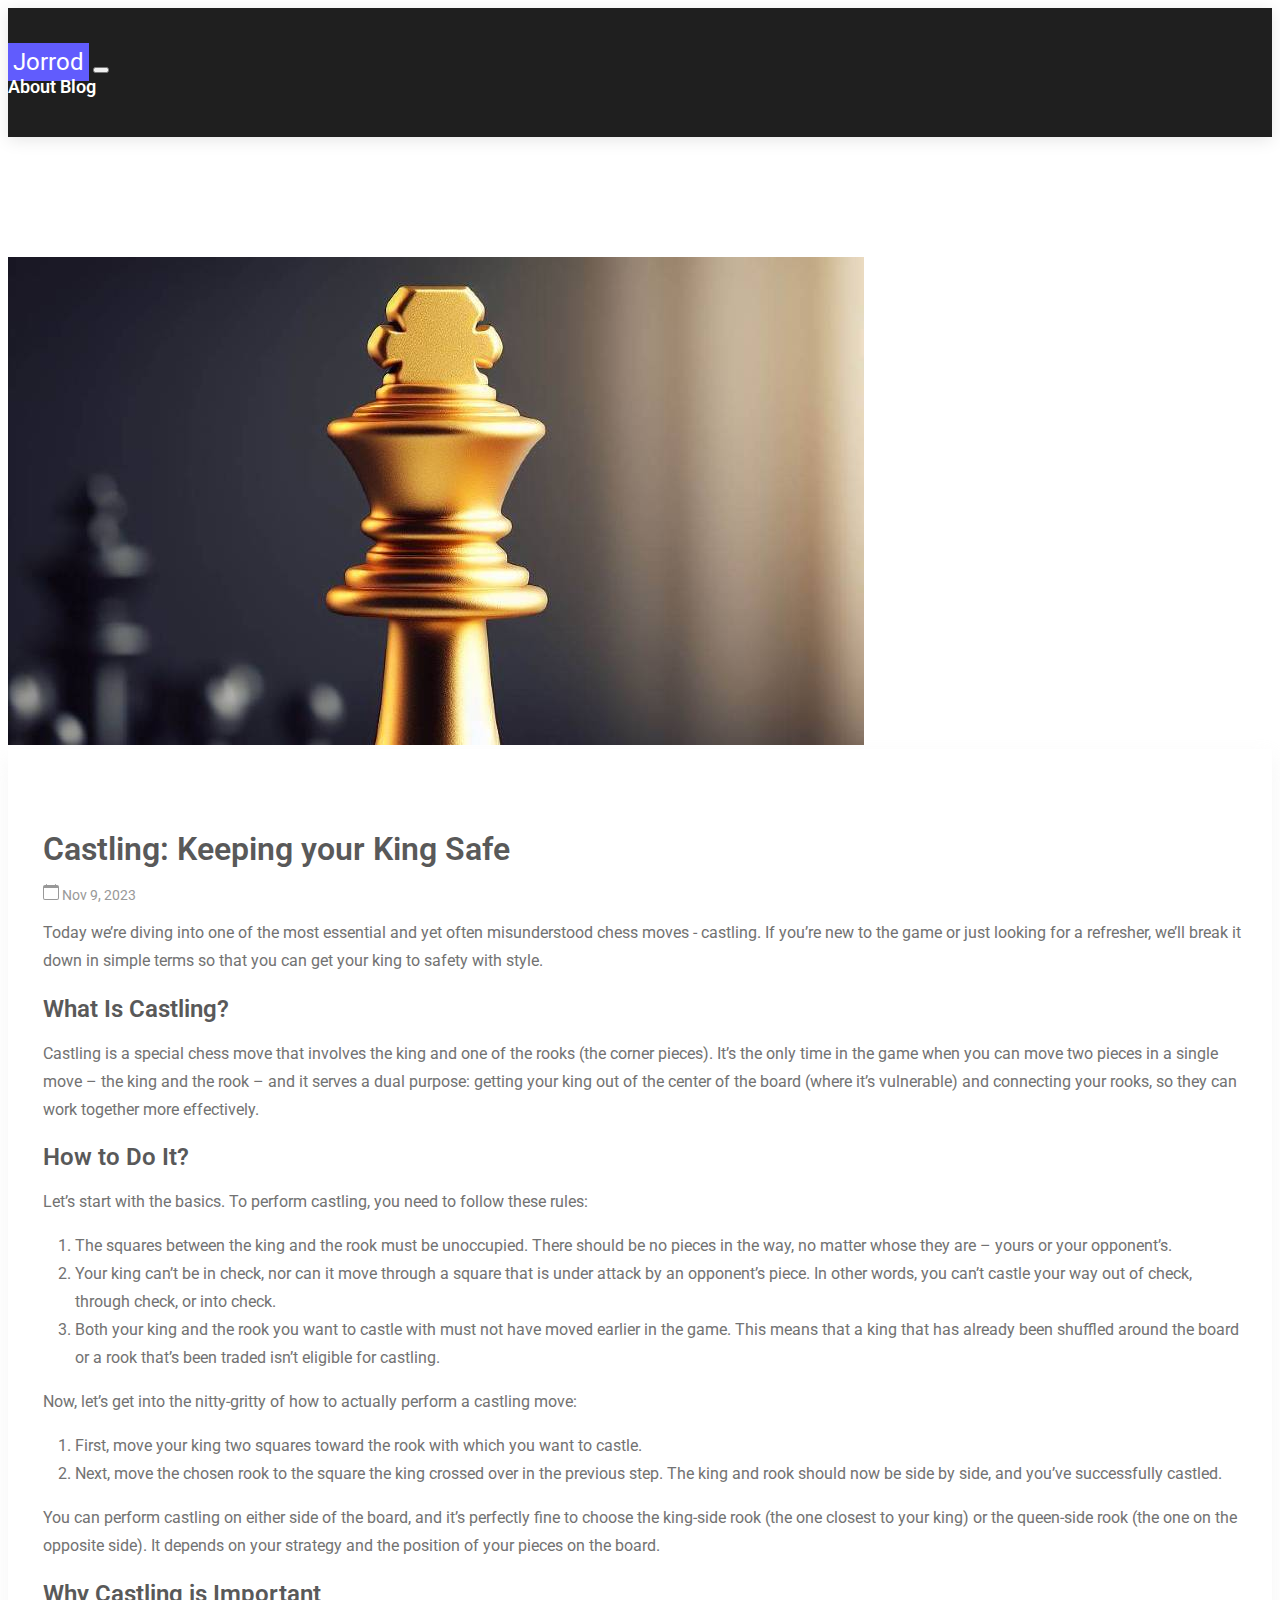
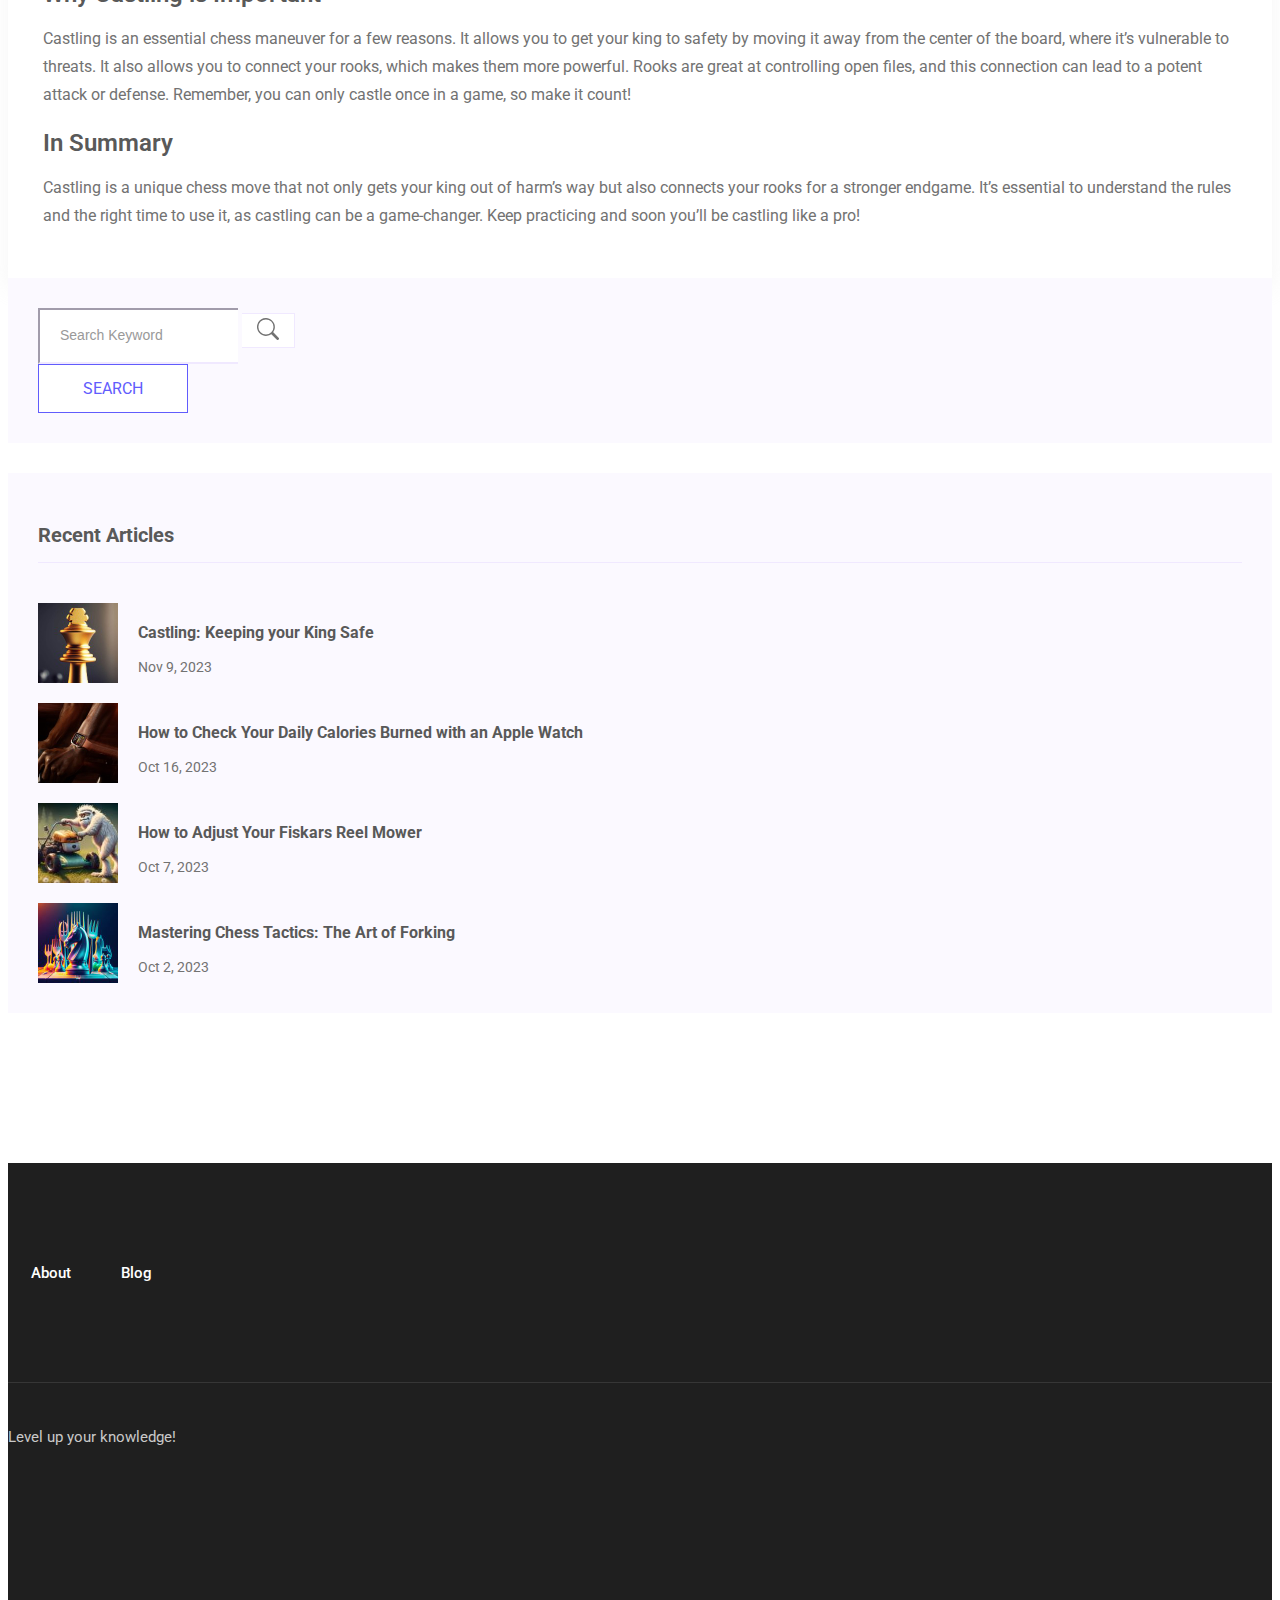
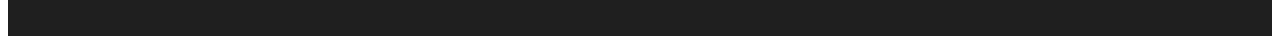
<file: castling-in-chess/index.html>
<!doctype html>
<html lang="en">

<head>
    <meta charset="utf-8">
    <title>Castling: Keeping your King Safe | Jorrod</title>

    <meta name="description" content="Unlock the secrets of chess castling! Learn how to move your king strategically, connect your rooks, and level up your game!">
    <meta name="viewport" content="width=device-width, initial-scale=1">
    <meta name="robots" content="index,follow">
    <link rel="canonical" href="https://jorrod.com/castling-in-chess/" />

    

    

    <link href="https://cdn.jsdelivr.net/npm/bootstrap@5.3.2/dist/css/bootstrap.min.css" rel="stylesheet" integrity="sha384-T3c6CoIi6uLrA9TneNEoa7RxnatzjcDSCmG1MXxSR1GAsXEV/Dwwykc2MPK8M2HN" crossorigin="anonymous"> 
    <link href="/css/theme.css" rel="stylesheet">

</head>
<nav class="navbar navbar-expand-lg">
  <div class="container-md">
    <a class="navbar-brand logo-img" href="/">Jorrod</a>
    <button class="navbar-toggler navbar-dark" type="button" data-bs-toggle="collapse" data-bs-target="#navbarNavAltMarkup" aria-controls="navbarNavAltMarkup" aria-expanded="false" aria-label="Toggle navigation">
      <span class="navbar-toggler-icon"></span>
    </button>
    <div class="collapse navbar-collapse" id="navbarNavDropdown">
      <div class="navbar-nav">
        <a class="nav-link" href="/about">About</a>
        <a class="nav-link" href="/">Blog</a>
      </div>
    </div>
  </div>
</nav>
<body>

    
    
<div class="blog_area section-padding">
  <div class="container">
    <div class="row">
      <div class="col-lg-8 mb-5 mb-lg-0">
        
        <div class="feature-img">
          <img class="img-fluid" src="/castling-in-chess/castling-in-chess.jpg" alt="">
        </div>
        
        <div class="blog_details">
          <main>

            <h1>Castling: Keeping your King Safe</h1>
            <ul class="blog-info-link mt-3 mb-4">
              <li><a href="#"><svg xmlns="http://www.w3.org/2000/svg" width="16" height="16" fill="currentColor" class="bi bi-calendar" viewBox="0 0 16 16"><path d="M3.5 0a.5.5 0 0 1 .5.5V1h8V.5a.5.5 0 0 1 1 0V1h1a2 2 0 0 1 2 2v11a2 2 0 0 1-2 2H2a2 2 0 0 1-2-2V3a2 2 0 0 1 2-2h1V.5a.5.5 0 0 1 .5-.5zM1 4v10a1 1 0 0 0 1 1h12a1 1 0 0 0 1-1V4H1z"/></svg>
                Nov 9, 2023</a></li>
            </ul>
            <p>Today we&rsquo;re diving into one of the most essential and yet often misunderstood chess moves - castling. If you&rsquo;re new to the game or just looking for a refresher, we&rsquo;ll break it down in simple terms so that you can get your king to safety with style.</p>
<h2 id="what-is-castling">What Is Castling?</h2>
<p>Castling is a special chess move that involves the king and one of the rooks (the corner pieces). It&rsquo;s the only time in the game when you can move two pieces in a single move – the king and the rook – and it serves a dual purpose: getting your king out of the center of the board (where it&rsquo;s vulnerable) and connecting your rooks, so they can work together more effectively.</p>
<h2 id="how-to-do-it">How to Do It?</h2>
<p>Let&rsquo;s start with the basics. To perform castling, you need to follow these rules:</p>
<ol>
<li>The squares between the king and the rook must be unoccupied. There should be no pieces in the way, no matter whose they are – yours or your opponent&rsquo;s.</li>
<li>Your king can&rsquo;t be in check, nor can it move through a square that is under attack by an opponent&rsquo;s piece. In other words, you can&rsquo;t castle your way out of check, through check, or into check.</li>
<li>Both your king and the rook you want to castle with must not have moved earlier in the game. This means that a king that has already been shuffled around the board or a rook that&rsquo;s been traded isn&rsquo;t eligible for castling.</li>
</ol>
<p>Now, let&rsquo;s get into the nitty-gritty of how to actually perform a castling move:</p>
<ol>
<li>First, move your king two squares toward the rook with which you want to castle.</li>
<li>Next, move the chosen rook to the square the king crossed over in the previous step. The king and rook should now be side by side, and you&rsquo;ve successfully castled.</li>
</ol>
<p>You can perform castling on either side of the board, and it&rsquo;s perfectly fine to choose the king-side rook (the one closest to your king) or the queen-side rook (the one on the opposite side). It depends on your strategy and the position of your pieces on the board.</p>
<h2 id="why-castling-is-important">Why Castling is Important</h2>
<p>Castling is an essential chess maneuver for a few reasons. It allows you to get your king to safety by moving it away from the center of the board, where it&rsquo;s vulnerable to threats. It also allows you to connect your rooks, which makes them more powerful. Rooks are great at controlling open files, and this connection can lead to a potent attack or defense. Remember, you can only castle once in a game, so make it count!</p>
<h2 id="in-summary">In Summary</h2>
<p>Castling is a unique chess move that not only gets your king out of harm&rsquo;s way but also connects your rooks for a stronger endgame. It&rsquo;s essential to understand the rules and the right time to use it, as castling can be a game-changer. Keep practicing and soon you&rsquo;ll be castling like a pro!</p>


          </main>
        </div>
      </div>
      <div class="col-lg-4">
        <div class="blog_right_sidebar">
    <aside class="single_sidebar_widget search_widget">
      <form action="https://www.google.com/search" method="get" name="searchform" target="_blank" onsubmit="sidebarSearch()">
      <div class="form-group">
        <div class="input-group mb-3">
          <input id="search" type="text" class="form-control" placeholder="Search Keyword" onfocus="this.placeholder = ''" onblur="this.placeholder = 'Search Keyword'" name="q">
          <button type="button" class="btn btn-primary" aria-label="Search">
            <svg xmlns="http://www.w3.org/2000/svg" width="22" height="22" fill="#727272" class="bi bi-search" viewBox="0 0 16 16">
              <path d="M11.742 10.344a6.5 6.5 0 1 0-1.397 1.398h-.001c.03.04.062.078.098.115l3.85 3.85a1 1 0 0 0 1.415-1.414l-3.85-3.85a1.007 1.007 0 0 0-.115-.1zM12 6.5a5.5 5.5 0 1 1-11 0 5.5 5.5 0 0 1 11 0z"/>
            </svg>
          </button>
        </div>
      </div>
      <button class="button rounded-0 primary-bg text-white w-100 btn_1 boxed-btn" type="submit">Search</button>
      </form>
    </aside>

    <aside class="single_sidebar_widget popular_post_widget">
      <h3 class="widget_title">Recent Articles</h3>
        
        <div class="media post_item">
          
          <img class="img-fluid" src="/castling-in-chess/castling-in-chess-thumbnail.jpg" alt="post">
          
          <div class="media-body">
            <a href="https://jorrod.com/castling-in-chess/">
              <h3>Castling: Keeping your King Safe</h3>
            </a>
            <p>Nov 9, 2023</p>
          </div>
        </div>
        
        <div class="media post_item">
          
          <img class="img-fluid" src="/check-daily-calories-burned-apple-watch/apple-watch-cycling-thumbnail.jpg" alt="post">
          
          <div class="media-body">
            <a href="https://jorrod.com/check-daily-calories-burned-apple-watch/">
              <h3>How to Check Your Daily Calories Burned with an Apple Watch</h3>
            </a>
            <p>Oct 16, 2023</p>
          </div>
        </div>
        
        <div class="media post_item">
          
          <img class="img-fluid" src="/adjusting-reel-mower/yeti-lawn-mower-thumb.jpg" alt="post">
          
          <div class="media-body">
            <a href="https://jorrod.com/adjusting-reel-mower/">
              <h3>How to Adjust Your Fiskars Reel Mower</h3>
            </a>
            <p>Oct 7, 2023</p>
          </div>
        </div>
        
        <div class="media post_item">
          
          <img class="img-fluid" src="/chess-fork/chess-fork-thumb.jpg" alt="post">
          
          <div class="media-body">
            <a href="https://jorrod.com/chess-fork/">
              <h3>Mastering Chess Tactics: The Art of Forking</h3>
            </a>
            <p>Oct 2, 2023</p>
          </div>
        </div>
        
      </aside>
  </div>


      </div>

    </div>
  </div>
</div>


  <footer class="footer">
    <div class="footer_top">
      <div class="container">
        <div class="row align-items-center">
          <div class="menu_links nav justify-content-center">
            <ul>
              <li><a href="/about">About</a></li>
              <li><a href="/">Blog</a></li>
            </ul>
          </div>
          <div class="copy-right_text">
            <div class="container">
              <div class="footer_border"></div>
              <div class="row">
                <div class="col-xl-12">
                  <p class="copy_right text-center wow fadeInUp animated animated">Level up your knowledge!</p>
                </div>
              </div>
            </div>
          </div>
        </div>
      </div>
    </div>
  </footer>
  <script async src="https://www.googletagmanager.com/gtag/js?id=UA-76376006-1"></script>
  <script>
      window.dataLayer = window.dataLayer || [];
      function gtag(){dataLayer.push(arguments);}
      gtag('js', new Date());

      gtag('config', 'UA-76376006-1');
  </script><script src="/js/main.min.js"></script>
</body>
</html>
</file>
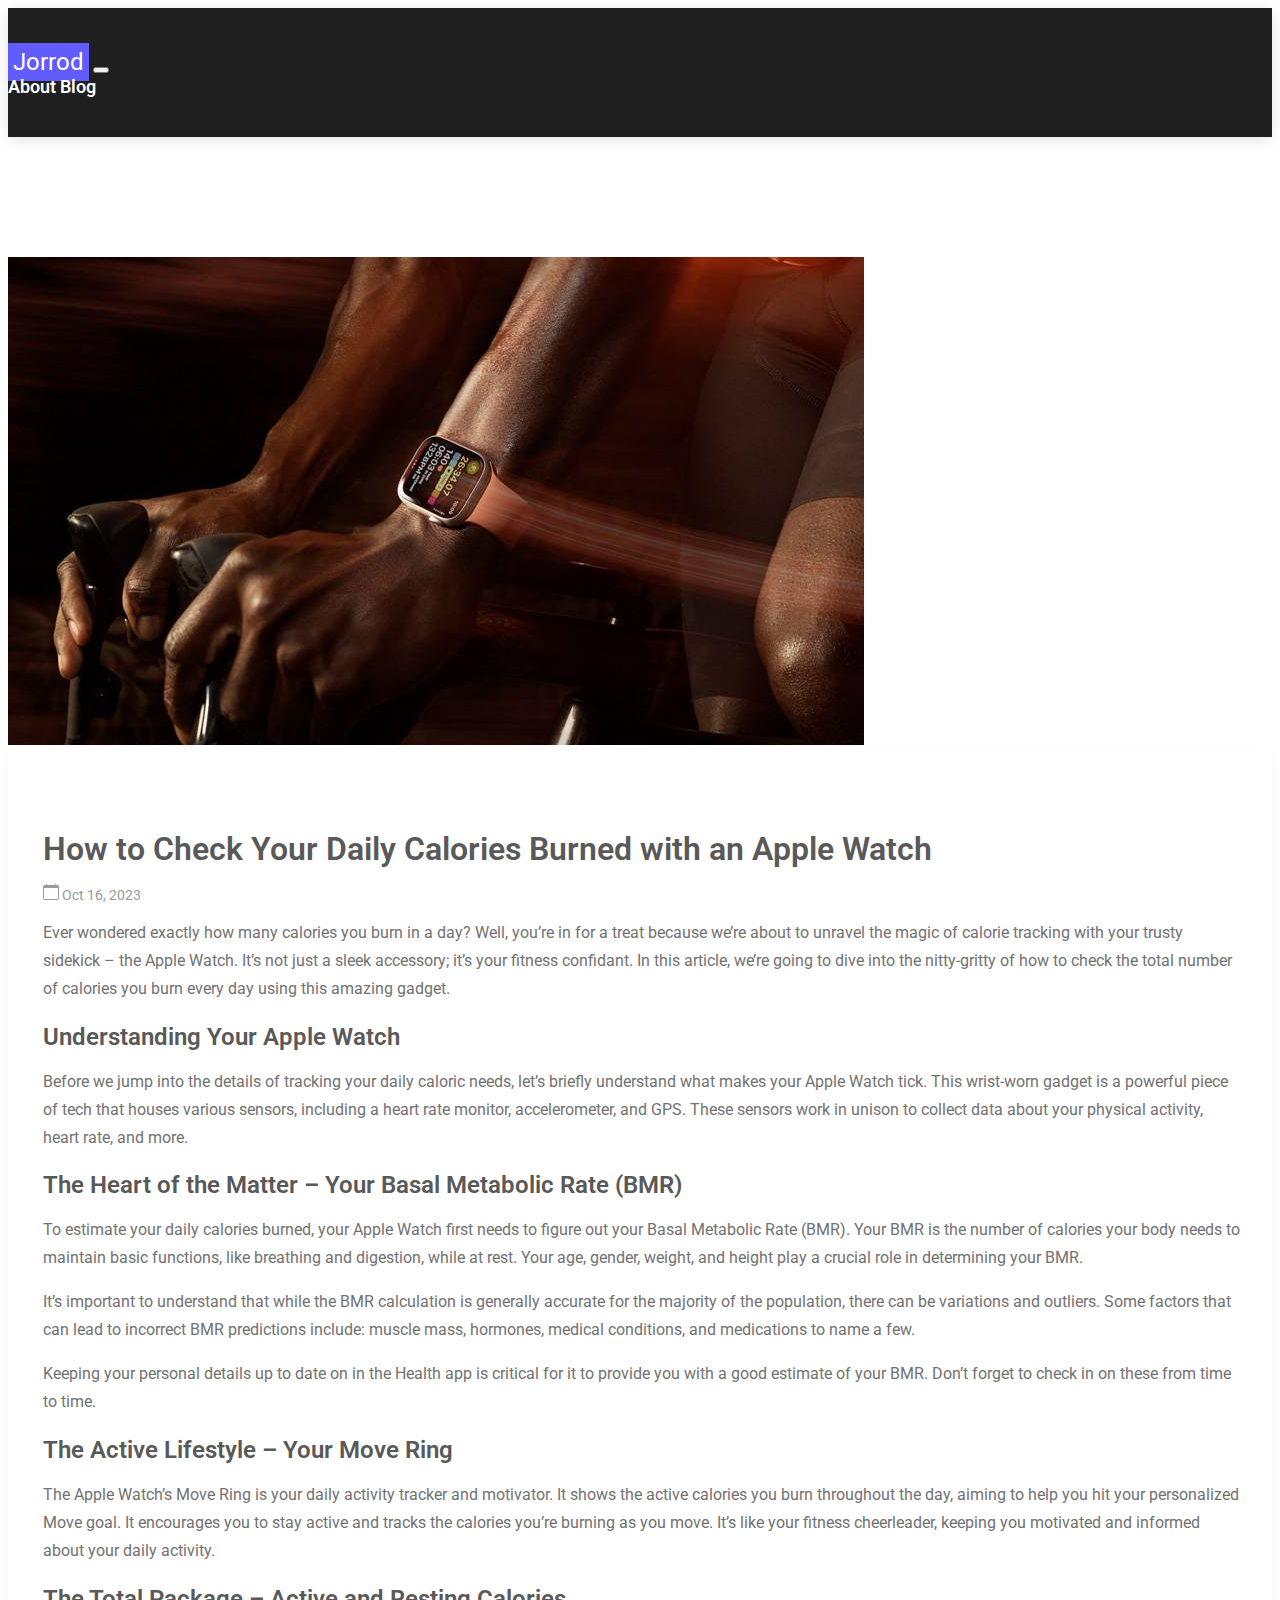
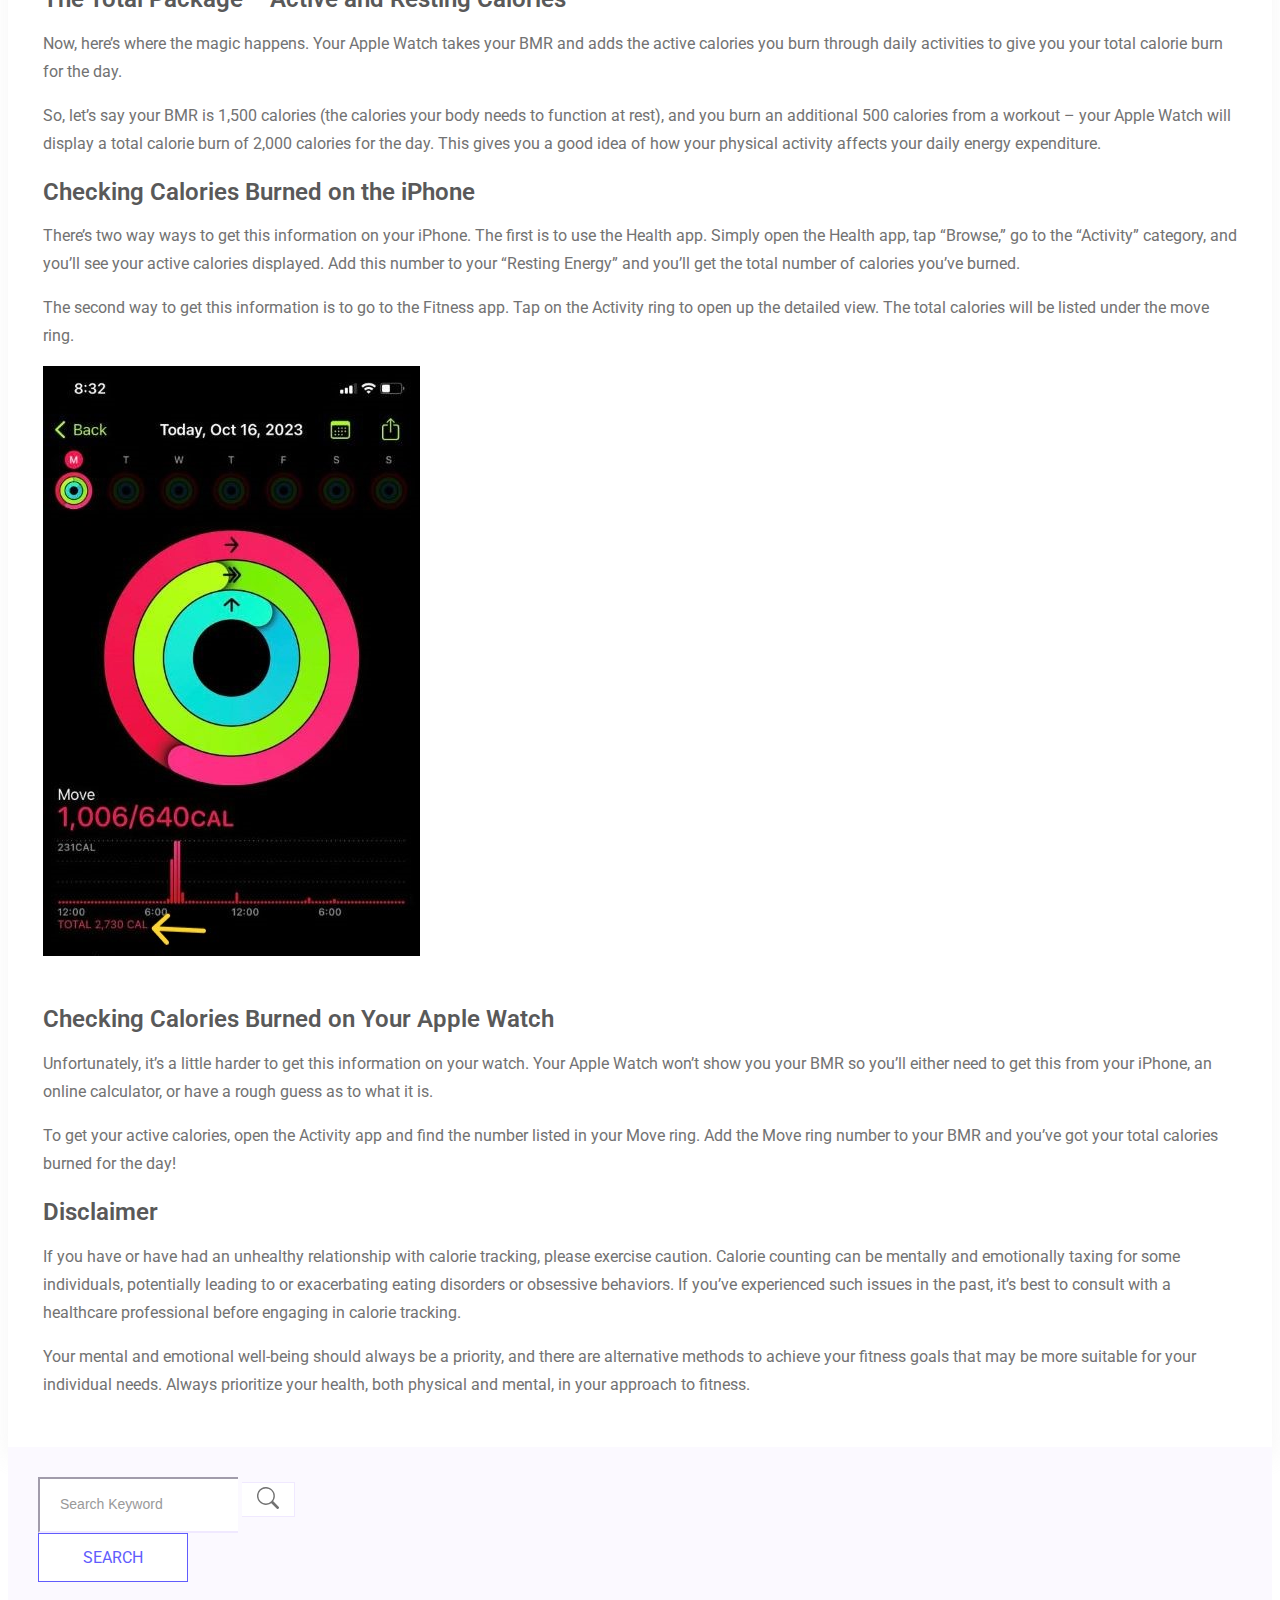
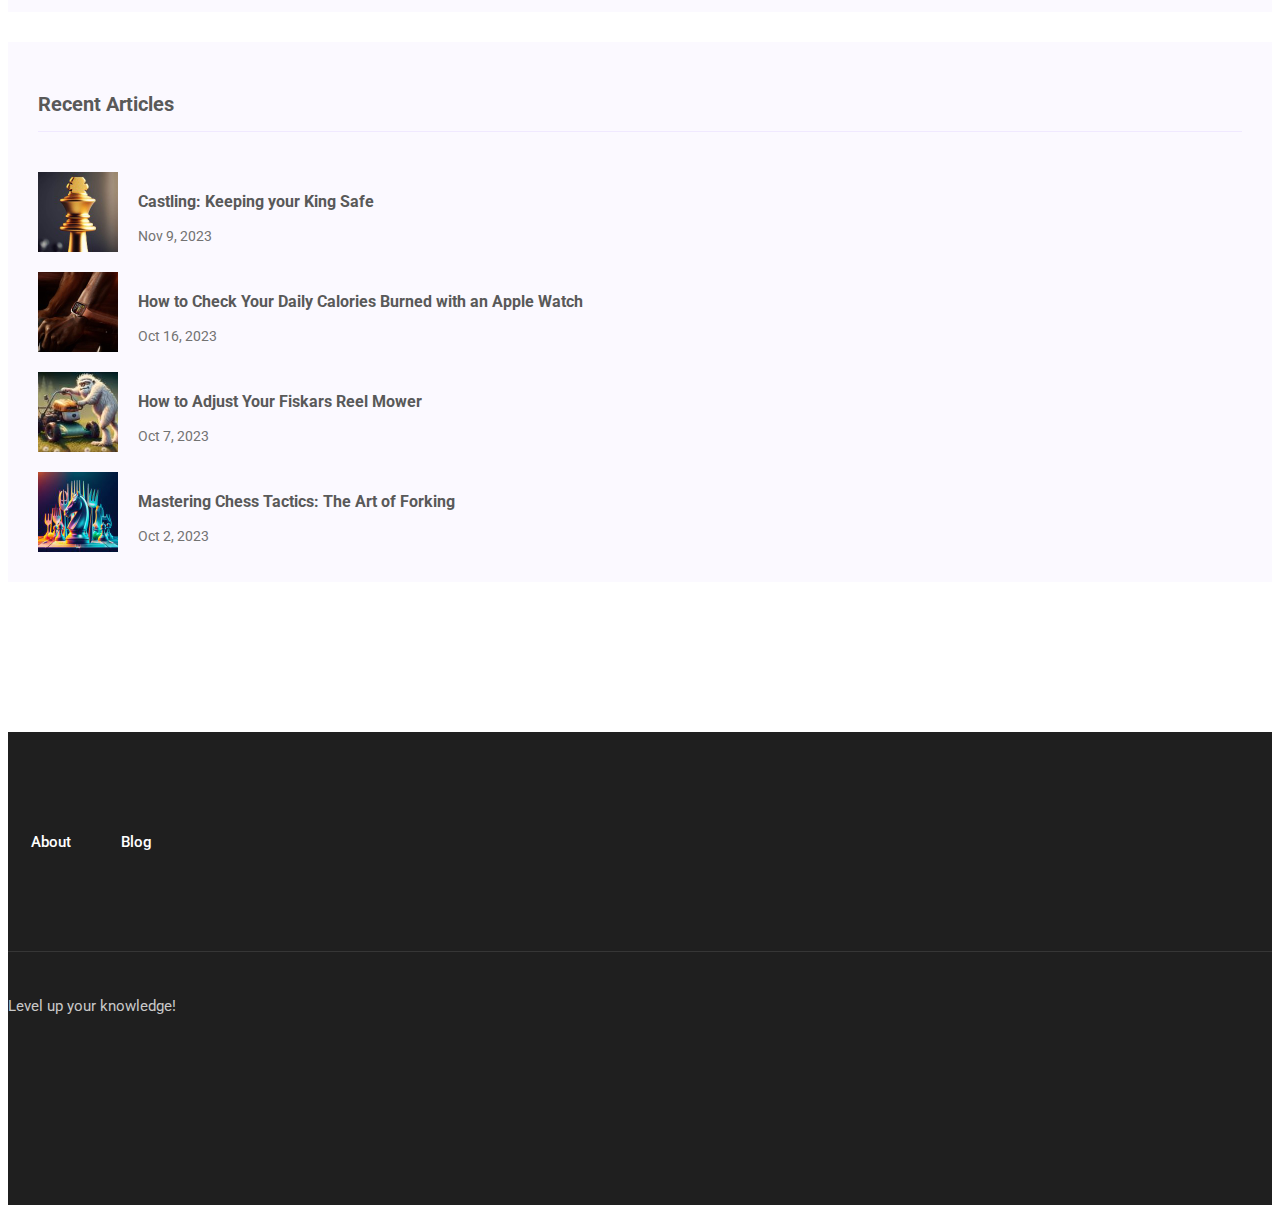
<file: check-daily-calories-burned-apple-watch/index.html>
<!doctype html>
<html lang="en">

<head>
    <meta charset="utf-8">
    <title>How to Check Your Daily Calories Burned with an Apple Watch | Jorrod</title>

    <meta name="description" content="Unlock the power of your Apple Watch in this guide to calorie tracking. Up your fitness game and achieve your goals with ease!">
    <meta name="viewport" content="width=device-width, initial-scale=1">
    <meta name="robots" content="index,follow">
    <link rel="canonical" href="https://jorrod.com/check-daily-calories-burned-apple-watch/" />

    

    

    <link href="https://cdn.jsdelivr.net/npm/bootstrap@5.3.2/dist/css/bootstrap.min.css" rel="stylesheet" integrity="sha384-T3c6CoIi6uLrA9TneNEoa7RxnatzjcDSCmG1MXxSR1GAsXEV/Dwwykc2MPK8M2HN" crossorigin="anonymous"> 
    <link href="/css/theme.css" rel="stylesheet">

</head>
<nav class="navbar navbar-expand-lg">
  <div class="container-md">
    <a class="navbar-brand logo-img" href="/">Jorrod</a>
    <button class="navbar-toggler navbar-dark" type="button" data-bs-toggle="collapse" data-bs-target="#navbarNavAltMarkup" aria-controls="navbarNavAltMarkup" aria-expanded="false" aria-label="Toggle navigation">
      <span class="navbar-toggler-icon"></span>
    </button>
    <div class="collapse navbar-collapse" id="navbarNavDropdown">
      <div class="navbar-nav">
        <a class="nav-link" href="/about">About</a>
        <a class="nav-link" href="/">Blog</a>
      </div>
    </div>
  </div>
</nav>
<body>

    
    
<div class="blog_area section-padding">
  <div class="container">
    <div class="row">
      <div class="col-lg-8 mb-5 mb-lg-0">
        
        <div class="feature-img">
          <img class="img-fluid" src="/check-daily-calories-burned-apple-watch/apple-watch-cycling.jpg" alt="">
        </div>
        
        <div class="blog_details">
          <main>

            <h1>How to Check Your Daily Calories Burned with an Apple Watch</h1>
            <ul class="blog-info-link mt-3 mb-4">
              <li><a href="#"><svg xmlns="http://www.w3.org/2000/svg" width="16" height="16" fill="currentColor" class="bi bi-calendar" viewBox="0 0 16 16"><path d="M3.5 0a.5.5 0 0 1 .5.5V1h8V.5a.5.5 0 0 1 1 0V1h1a2 2 0 0 1 2 2v11a2 2 0 0 1-2 2H2a2 2 0 0 1-2-2V3a2 2 0 0 1 2-2h1V.5a.5.5 0 0 1 .5-.5zM1 4v10a1 1 0 0 0 1 1h12a1 1 0 0 0 1-1V4H1z"/></svg>
                Oct 16, 2023</a></li>
            </ul>
            <p>Ever wondered exactly how many calories you burn in a day? Well, you&rsquo;re in for a treat because we&rsquo;re about to unravel the magic of calorie tracking with your trusty sidekick – the Apple Watch. It&rsquo;s not just a sleek accessory; it&rsquo;s your fitness confidant. In this article, we&rsquo;re going to dive into the nitty-gritty of how to check the total number of calories you burn every day using this amazing gadget.</p>
<h2 id="understanding-your-apple-watch">Understanding Your Apple Watch</h2>
<p>Before we jump into the details of tracking your daily caloric needs, let&rsquo;s briefly understand what makes your Apple Watch tick. This wrist-worn gadget is a powerful piece of tech that houses various sensors, including a heart rate monitor, accelerometer, and GPS. These sensors work in unison to collect data about your physical activity, heart rate, and more.</p>
<h2 id="the-heart-of-the-matter--your-basal-metabolic-rate-bmr">The Heart of the Matter – Your Basal Metabolic Rate (BMR)</h2>
<p>To estimate your daily calories burned, your Apple Watch first needs to figure out your Basal Metabolic Rate (BMR). Your BMR is the number of calories your body needs to maintain basic functions, like breathing and digestion, while at rest. Your age, gender, weight, and height play a crucial role in determining your BMR.</p>
<p>It&rsquo;s important to understand that while the BMR calculation is generally accurate for the majority of the population, there can be variations and outliers. Some factors that can lead to incorrect BMR predictions include: muscle mass, hormones, medical conditions, and medications to name a few.</p>
<p>Keeping your personal details up to date on in the Health app is critical for it to provide you with a good estimate of your BMR. Don&rsquo;t forget to check in on these from time to time.</p>
<h2 id="the-active-lifestyle--your-move-ring">The Active Lifestyle – Your Move Ring</h2>
<p>The Apple Watch&rsquo;s Move Ring is your daily activity tracker and motivator. It shows the active calories you burn throughout the day, aiming to help you hit your personalized Move goal. It encourages you to stay active and tracks the calories you&rsquo;re burning as you move. It&rsquo;s like your fitness cheerleader, keeping you motivated and informed about your daily activity.</p>
<h2 id="the-total-package--active-and-resting-calories">The Total Package – Active and Resting Calories</h2>
<p>Now, here&rsquo;s where the magic happens. Your Apple Watch takes your BMR and adds the active calories you burn through daily activities to give you your total calorie burn for the day.</p>
<p>So, let&rsquo;s say your BMR is 1,500 calories (the calories your body needs to function at rest), and you burn an additional 500 calories from a workout – your Apple Watch will display a total calorie burn of 2,000 calories for the day. This gives you a good idea of how your physical activity affects your daily energy expenditure.</p>
<h2 id="checking-calories-burned-on-the-iphone">Checking Calories Burned on the iPhone</h2>
<p>There&rsquo;s two way ways to get this information on your iPhone. The first is to use the Health app. Simply open the Health app, tap &ldquo;Browse,&rdquo; go to the &ldquo;Activity&rdquo; category, and you&rsquo;ll see your active calories displayed. Add this number to your &ldquo;Resting Energy&rdquo; and you&rsquo;ll get the total number of calories you&rsquo;ve burned.</p>
<p>The second way to get this information is to go to the Fitness app. Tap on the Activity ring to open up the detailed view. The total calories will be listed under the move ring.</p>
<p><img src="/check-daily-calories-burned-apple-watch/total-calories-burned-fitness-app.jpg" alt="Total calories burned in Fitness app"></p>
<h2 id="checking-calories-burned-on-your-apple-watch">Checking Calories Burned on Your Apple Watch</h2>
<p>Unfortunately, it&rsquo;s a little harder to get this information on your watch. Your Apple Watch won&rsquo;t show you your BMR so you&rsquo;ll either need to get this from your iPhone, an online calculator, or have a rough guess as to what it is.</p>
<p>To get your active calories, open the Activity app and find the number listed in your Move ring. Add the Move ring number to your BMR and you&rsquo;ve got your total calories burned for the day!</p>
<h2 id="disclaimer">Disclaimer</h2>
<p>If you have or have had an unhealthy relationship with calorie tracking, please exercise caution. Calorie counting can be mentally and emotionally taxing for some individuals, potentially leading to or exacerbating eating disorders or obsessive behaviors. If you&rsquo;ve experienced such issues in the past, it&rsquo;s best to consult with a healthcare professional before engaging in calorie tracking.</p>
<p>Your mental and emotional well-being should always be a priority, and there are alternative methods to achieve your fitness goals that may be more suitable for your individual needs. Always prioritize your health, both physical and mental, in your approach to fitness.</p>


          </main>
        </div>
      </div>
      <div class="col-lg-4">
        <div class="blog_right_sidebar">
    <aside class="single_sidebar_widget search_widget">
      <form action="https://www.google.com/search" method="get" name="searchform" target="_blank" onsubmit="sidebarSearch()">
      <div class="form-group">
        <div class="input-group mb-3">
          <input id="search" type="text" class="form-control" placeholder="Search Keyword" onfocus="this.placeholder = ''" onblur="this.placeholder = 'Search Keyword'" name="q">
          <button type="button" class="btn btn-primary" aria-label="Search">
            <svg xmlns="http://www.w3.org/2000/svg" width="22" height="22" fill="#727272" class="bi bi-search" viewBox="0 0 16 16">
              <path d="M11.742 10.344a6.5 6.5 0 1 0-1.397 1.398h-.001c.03.04.062.078.098.115l3.85 3.85a1 1 0 0 0 1.415-1.414l-3.85-3.85a1.007 1.007 0 0 0-.115-.1zM12 6.5a5.5 5.5 0 1 1-11 0 5.5 5.5 0 0 1 11 0z"/>
            </svg>
          </button>
        </div>
      </div>
      <button class="button rounded-0 primary-bg text-white w-100 btn_1 boxed-btn" type="submit">Search</button>
      </form>
    </aside>

    <aside class="single_sidebar_widget popular_post_widget">
      <h3 class="widget_title">Recent Articles</h3>
        
        <div class="media post_item">
          
          <img class="img-fluid" src="/castling-in-chess/castling-in-chess-thumbnail.jpg" alt="post">
          
          <div class="media-body">
            <a href="https://jorrod.com/castling-in-chess/">
              <h3>Castling: Keeping your King Safe</h3>
            </a>
            <p>Nov 9, 2023</p>
          </div>
        </div>
        
        <div class="media post_item">
          
          <img class="img-fluid" src="/check-daily-calories-burned-apple-watch/apple-watch-cycling-thumbnail.jpg" alt="post">
          
          <div class="media-body">
            <a href="https://jorrod.com/check-daily-calories-burned-apple-watch/">
              <h3>How to Check Your Daily Calories Burned with an Apple Watch</h3>
            </a>
            <p>Oct 16, 2023</p>
          </div>
        </div>
        
        <div class="media post_item">
          
          <img class="img-fluid" src="/adjusting-reel-mower/yeti-lawn-mower-thumb.jpg" alt="post">
          
          <div class="media-body">
            <a href="https://jorrod.com/adjusting-reel-mower/">
              <h3>How to Adjust Your Fiskars Reel Mower</h3>
            </a>
            <p>Oct 7, 2023</p>
          </div>
        </div>
        
        <div class="media post_item">
          
          <img class="img-fluid" src="/chess-fork/chess-fork-thumb.jpg" alt="post">
          
          <div class="media-body">
            <a href="https://jorrod.com/chess-fork/">
              <h3>Mastering Chess Tactics: The Art of Forking</h3>
            </a>
            <p>Oct 2, 2023</p>
          </div>
        </div>
        
      </aside>
  </div>


      </div>

    </div>
  </div>
</div>


  <footer class="footer">
    <div class="footer_top">
      <div class="container">
        <div class="row align-items-center">
          <div class="menu_links nav justify-content-center">
            <ul>
              <li><a href="/about">About</a></li>
              <li><a href="/">Blog</a></li>
            </ul>
          </div>
          <div class="copy-right_text">
            <div class="container">
              <div class="footer_border"></div>
              <div class="row">
                <div class="col-xl-12">
                  <p class="copy_right text-center wow fadeInUp animated animated">Level up your knowledge!</p>
                </div>
              </div>
            </div>
          </div>
        </div>
      </div>
    </div>
  </footer>
  <script async src="https://www.googletagmanager.com/gtag/js?id=UA-76376006-1"></script>
  <script>
      window.dataLayer = window.dataLayer || [];
      function gtag(){dataLayer.push(arguments);}
      gtag('js', new Date());

      gtag('config', 'UA-76376006-1');
  </script><script src="/js/main.min.js"></script>
</body>
</html>
</file>
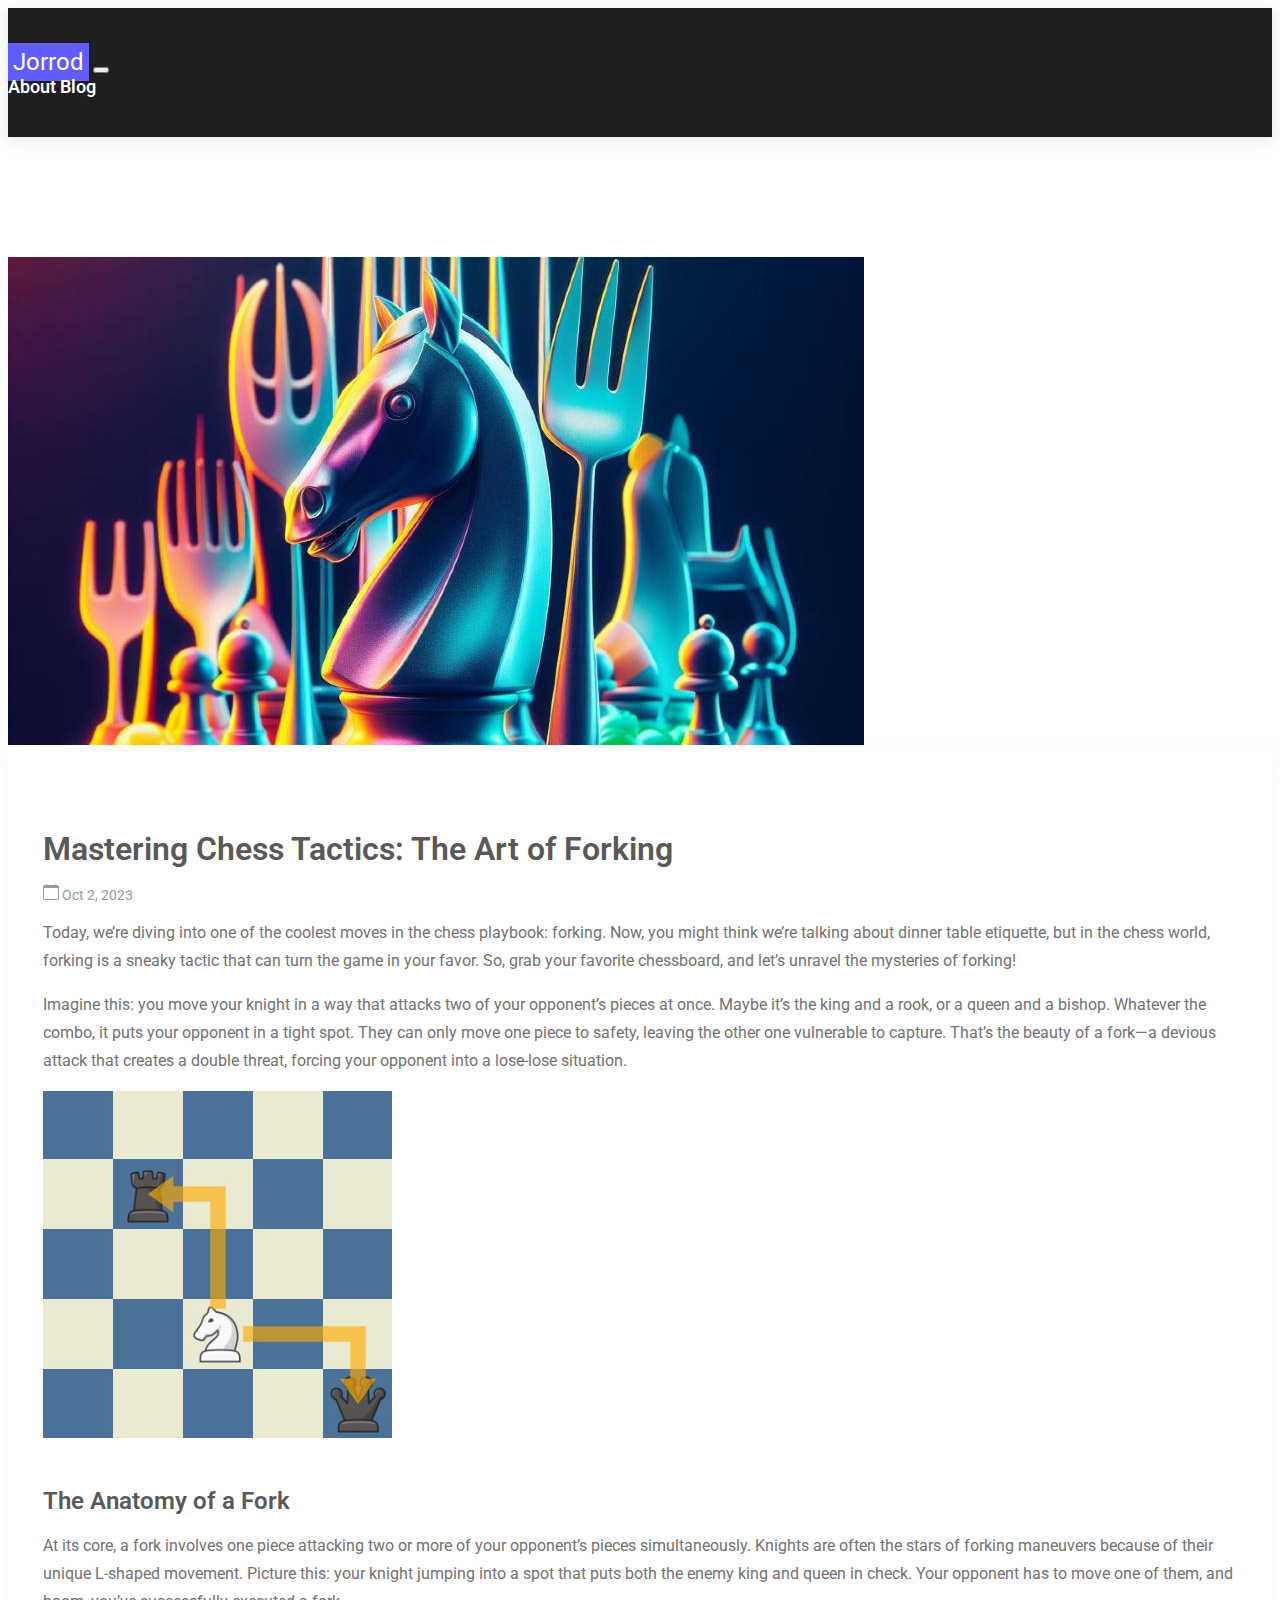
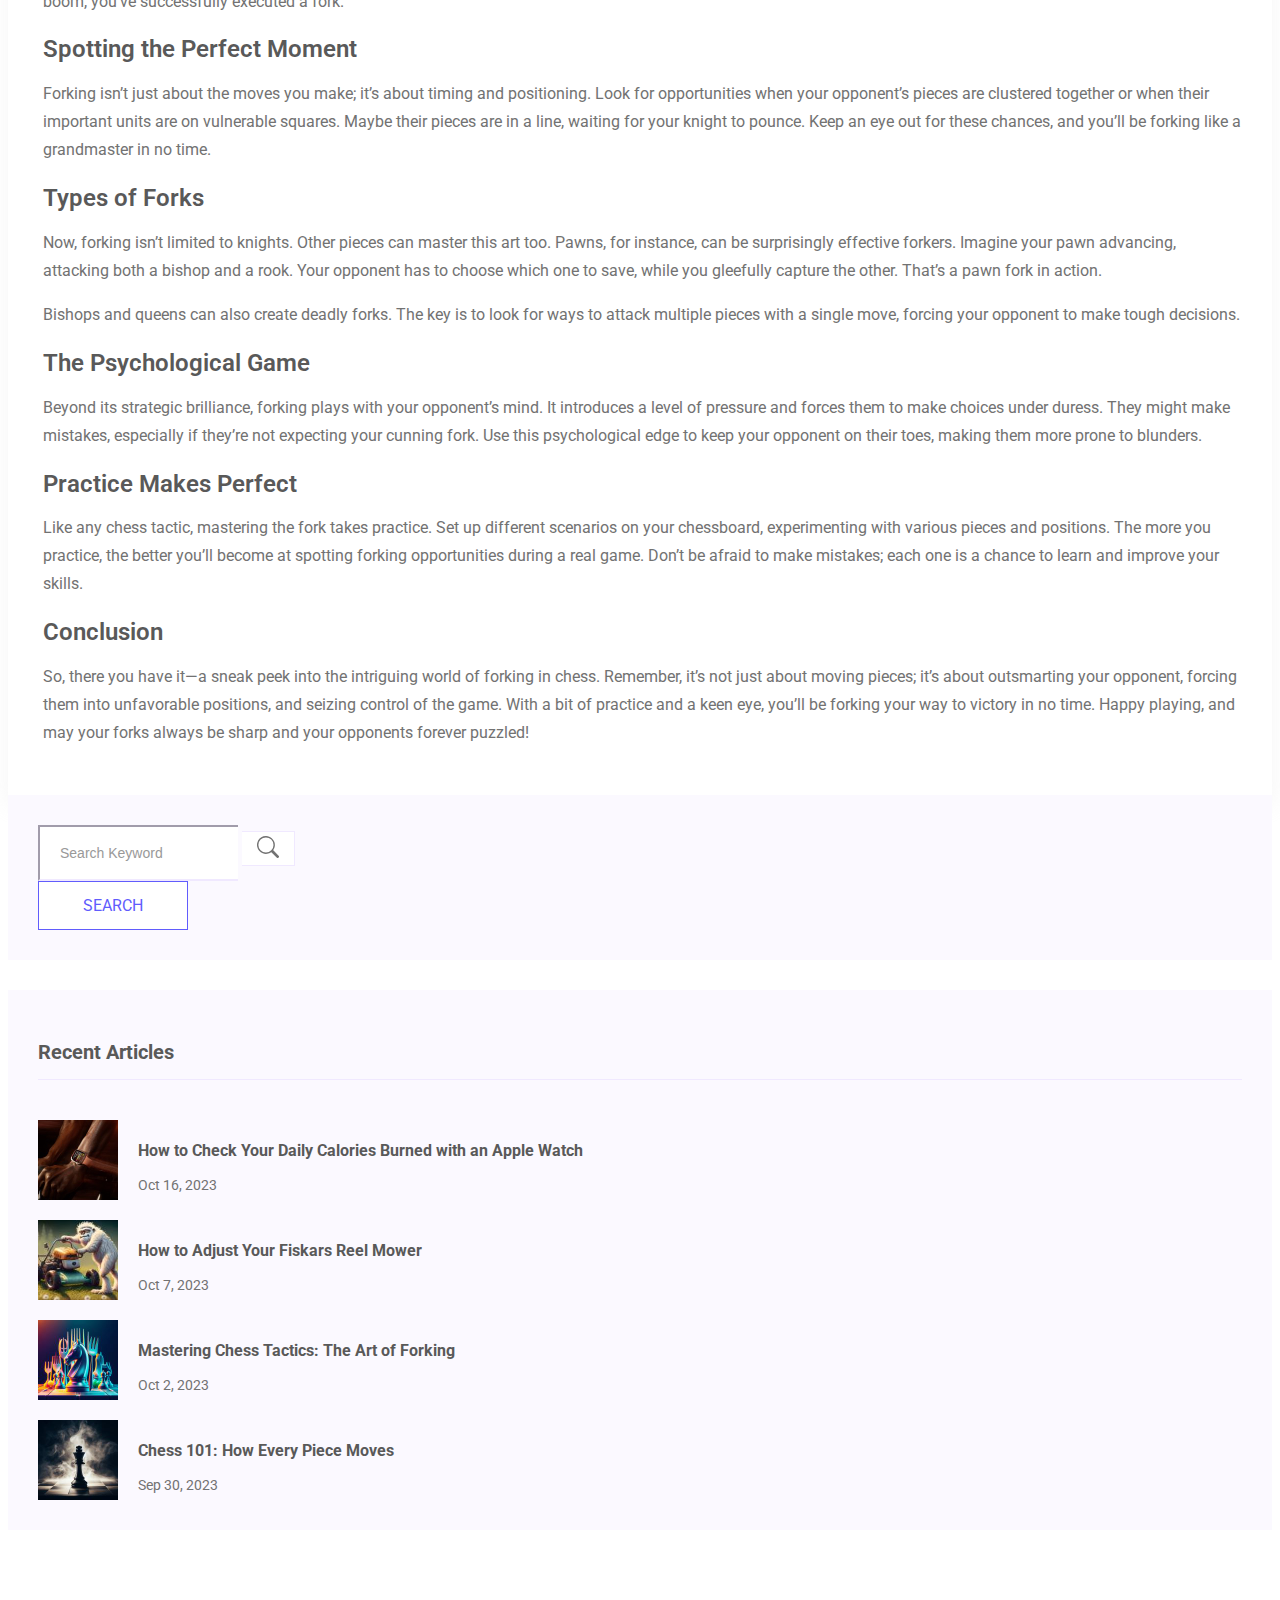
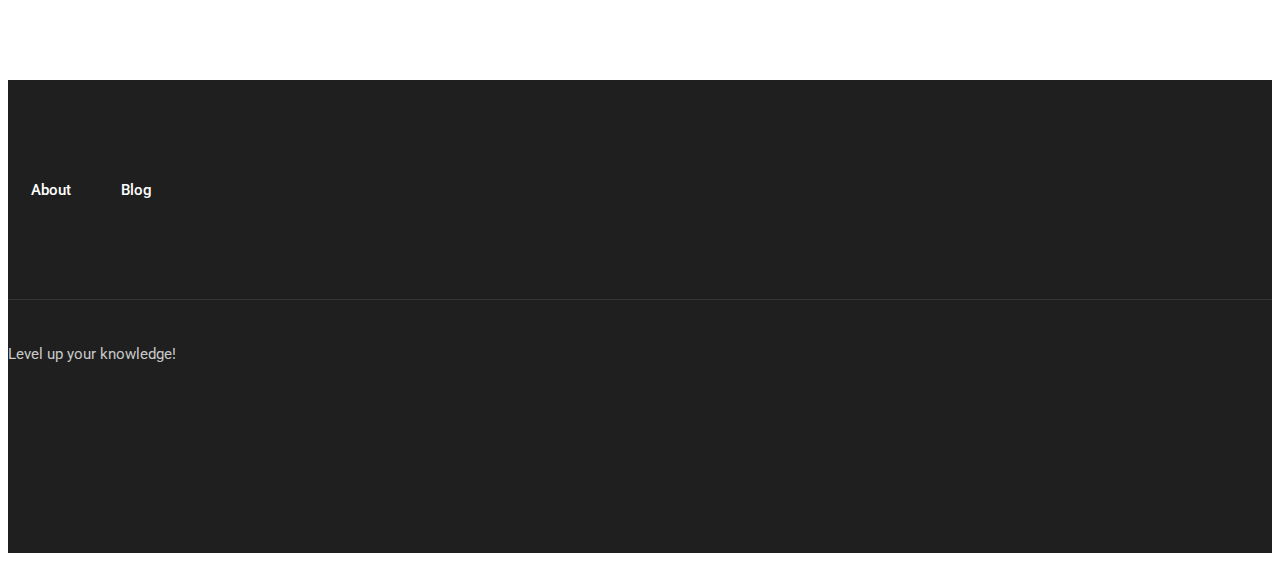
<file: chess-fork/index.html>
<!doctype html>
<html lang="en">

<head>
    <meta charset="utf-8">
    <title>Mastering Chess Tactics: The Art of Forking | Jorrod</title>

    <meta name="description" content="Master the chess tactic of forking: a cunning move that puts your opponent in a tight spot. Learn the art of double threats and outsmart your rivals!">
    <meta name="viewport" content="width=device-width, initial-scale=1">
    <meta name="robots" content="index,follow">
    <link rel="canonical" href="https://jorrod.com/chess-fork/" />

    

    

    <link href="https://cdn.jsdelivr.net/npm/bootstrap@5.3.2/dist/css/bootstrap.min.css" rel="stylesheet" integrity="sha384-T3c6CoIi6uLrA9TneNEoa7RxnatzjcDSCmG1MXxSR1GAsXEV/Dwwykc2MPK8M2HN" crossorigin="anonymous"> 
    <link href="/css/theme.css" rel="stylesheet">

</head>
<nav class="navbar navbar-expand-lg">
  <div class="container-md">
    <a class="navbar-brand logo-img" href="/">Jorrod</a>
    <button class="navbar-toggler navbar-dark" type="button" data-bs-toggle="collapse" data-bs-target="#navbarNavAltMarkup" aria-controls="navbarNavAltMarkup" aria-expanded="false" aria-label="Toggle navigation">
      <span class="navbar-toggler-icon"></span>
    </button>
    <div class="collapse navbar-collapse" id="navbarNavDropdown">
      <div class="navbar-nav">
        <a class="nav-link" href="/about">About</a>
        <a class="nav-link" href="/">Blog</a>
      </div>
    </div>
  </div>
</nav>
<body>

    
    
<div class="blog_area section-padding">
  <div class="container">
    <div class="row">
      <div class="col-lg-8 mb-5 mb-lg-0">
        
        <div class="feature-img">
          <img class="img-fluid" src="/chess-fork/chess-fork.jpg" alt="">
        </div>
        
        <div class="blog_details">
          <main>

            <h1>Mastering Chess Tactics: The Art of Forking</h1>
            <ul class="blog-info-link mt-3 mb-4">
              <li><a href="#"><svg xmlns="http://www.w3.org/2000/svg" width="16" height="16" fill="currentColor" class="bi bi-calendar" viewBox="0 0 16 16"><path d="M3.5 0a.5.5 0 0 1 .5.5V1h8V.5a.5.5 0 0 1 1 0V1h1a2 2 0 0 1 2 2v11a2 2 0 0 1-2 2H2a2 2 0 0 1-2-2V3a2 2 0 0 1 2-2h1V.5a.5.5 0 0 1 .5-.5zM1 4v10a1 1 0 0 0 1 1h12a1 1 0 0 0 1-1V4H1z"/></svg>
                Oct 2, 2023</a></li>
            </ul>
            <p>Today, we&rsquo;re diving into one of the coolest moves in the chess playbook: forking. Now, you might think we&rsquo;re talking about dinner table etiquette, but in the chess world, forking is a sneaky tactic that can turn the game in your favor. So, grab your favorite chessboard, and let&rsquo;s unravel the mysteries of forking!</p>
<p>Imagine this: you move your knight in a way that attacks two of your opponent&rsquo;s pieces at once. Maybe it&rsquo;s the king and a rook, or a queen and a bishop. Whatever the combo, it puts your opponent in a tight spot. They can only move one piece to safety, leaving the other one vulnerable to capture. That&rsquo;s the beauty of a fork—a devious attack that creates a double threat, forcing your opponent into a lose-lose situation.</p>
<p><img src="/chess-fork/knight-fork.jpg" alt="Knight forking a rook and queen"></p>
<h2 id="the-anatomy-of-a-fork">The Anatomy of a Fork</h2>
<p>At its core, a fork involves one piece attacking two or more of your opponent&rsquo;s pieces simultaneously. Knights are often the stars of forking maneuvers because of their unique L-shaped movement. Picture this: your knight jumping into a spot that puts both the enemy king and queen in check. Your opponent has to move one of them, and boom, you&rsquo;ve successfully executed a fork.</p>
<h2 id="spotting-the-perfect-moment">Spotting the Perfect Moment</h2>
<p>Forking isn&rsquo;t just about the moves you make; it&rsquo;s about timing and positioning. Look for opportunities when your opponent&rsquo;s pieces are clustered together or when their important units are on vulnerable squares. Maybe their pieces are in a line, waiting for your knight to pounce. Keep an eye out for these chances, and you&rsquo;ll be forking like a grandmaster in no time.</p>
<h2 id="types-of-forks">Types of Forks</h2>
<p>Now, forking isn&rsquo;t limited to knights. Other pieces can master this art too. Pawns, for instance, can be surprisingly effective forkers. Imagine your pawn advancing, attacking both a bishop and a rook. Your opponent has to choose which one to save, while you gleefully capture the other. That&rsquo;s a pawn fork in action.</p>
<p>Bishops and queens can also create deadly forks. The key is to look for ways to attack multiple pieces with a single move, forcing your opponent to make tough decisions.</p>
<h2 id="the-psychological-game">The Psychological Game</h2>
<p>Beyond its strategic brilliance, forking plays with your opponent&rsquo;s mind. It introduces a level of pressure and forces them to make choices under duress. They might make mistakes, especially if they&rsquo;re not expecting your cunning fork. Use this psychological edge to keep your opponent on their toes, making them more prone to blunders.</p>
<h2 id="practice-makes-perfect">Practice Makes Perfect</h2>
<p>Like any chess tactic, mastering the fork takes practice. Set up different scenarios on your chessboard, experimenting with various pieces and positions. The more you practice, the better you&rsquo;ll become at spotting forking opportunities during a real game. Don&rsquo;t be afraid to make mistakes; each one is a chance to learn and improve your skills.</p>
<h2 id="conclusion">Conclusion</h2>
<p>So, there you have it—a sneak peek into the intriguing world of forking in chess. Remember, it&rsquo;s not just about moving pieces; it&rsquo;s about outsmarting your opponent, forcing them into unfavorable positions, and seizing control of the game. With a bit of practice and a keen eye, you&rsquo;ll be forking your way to victory in no time. Happy playing, and may your forks always be sharp and your opponents forever puzzled!</p>


          </main>
        </div>
      </div>
      <div class="col-lg-4">
        <div class="blog_right_sidebar">
    <aside class="single_sidebar_widget search_widget">
      <form action="https://www.google.com/search" method="get" name="searchform" target="_blank" onsubmit="sidebarSearch()">
      <div class="form-group">
        <div class="input-group mb-3">
          <input id="search" type="text" class="form-control" placeholder="Search Keyword" onfocus="this.placeholder = ''" onblur="this.placeholder = 'Search Keyword'" name="q">
          <button type="button" class="btn btn-primary" aria-label="Search">
            <svg xmlns="http://www.w3.org/2000/svg" width="22" height="22" fill="#727272" class="bi bi-search" viewBox="0 0 16 16">
              <path d="M11.742 10.344a6.5 6.5 0 1 0-1.397 1.398h-.001c.03.04.062.078.098.115l3.85 3.85a1 1 0 0 0 1.415-1.414l-3.85-3.85a1.007 1.007 0 0 0-.115-.1zM12 6.5a5.5 5.5 0 1 1-11 0 5.5 5.5 0 0 1 11 0z"/>
            </svg>
          </button>
        </div>
      </div>
      <button class="button rounded-0 primary-bg text-white w-100 btn_1 boxed-btn" type="submit">Search</button>
      </form>
    </aside>

    <aside class="single_sidebar_widget popular_post_widget">
      <h3 class="widget_title">Recent Articles</h3>
        
        <div class="media post_item">
          
          <img class="img-fluid" src="/check-daily-calories-burned-apple-watch/apple-watch-cycling-thumbnail.jpg" alt="post">
          
          <div class="media-body">
            <a href="https://jorrod.com/check-daily-calories-burned-apple-watch/">
              <h3>How to Check Your Daily Calories Burned with an Apple Watch</h3>
            </a>
            <p>Oct 16, 2023</p>
          </div>
        </div>
        
        <div class="media post_item">
          
          <img class="img-fluid" src="/adjusting-reel-mower/yeti-lawn-mower-thumb.jpg" alt="post">
          
          <div class="media-body">
            <a href="https://jorrod.com/adjusting-reel-mower/">
              <h3>How to Adjust Your Fiskars Reel Mower</h3>
            </a>
            <p>Oct 7, 2023</p>
          </div>
        </div>
        
        <div class="media post_item">
          
          <img class="img-fluid" src="/chess-fork/chess-fork-thumb.jpg" alt="post">
          
          <div class="media-body">
            <a href="https://jorrod.com/chess-fork/">
              <h3>Mastering Chess Tactics: The Art of Forking</h3>
            </a>
            <p>Oct 2, 2023</p>
          </div>
        </div>
        
        <div class="media post_item">
          
          <img class="img-fluid" src="/how-each-chess-piece-moves/dramatic-king-thumb.jpg" alt="post">
          
          <div class="media-body">
            <a href="https://jorrod.com/how-each-chess-piece-moves/">
              <h3>Chess 101: How Every Piece Moves</h3>
            </a>
            <p>Sep 30, 2023</p>
          </div>
        </div>
        
      </aside>
  </div>


      </div>

    </div>
  </div>
</div>


  <footer class="footer">
    <div class="footer_top">
      <div class="container">
        <div class="row align-items-center">
          <div class="menu_links nav justify-content-center">
            <ul>
              <li><a href="/about">About</a></li>
              <li><a href="/">Blog</a></li>
            </ul>
          </div>
          <div class="copy-right_text">
            <div class="container">
              <div class="footer_border"></div>
              <div class="row">
                <div class="col-xl-12">
                  <p class="copy_right text-center wow fadeInUp animated animated">Level up your knowledge!</p>
                </div>
              </div>
            </div>
          </div>
        </div>
      </div>
    </div>
  </footer>
  <script async src="https://www.googletagmanager.com/gtag/js?id=UA-76376006-1"></script>
  <script>
      window.dataLayer = window.dataLayer || [];
      function gtag(){dataLayer.push(arguments);}
      gtag('js', new Date());

      gtag('config', 'UA-76376006-1');
  </script><script src="/js/main.min.js"></script>
</body>
</html>
</file>
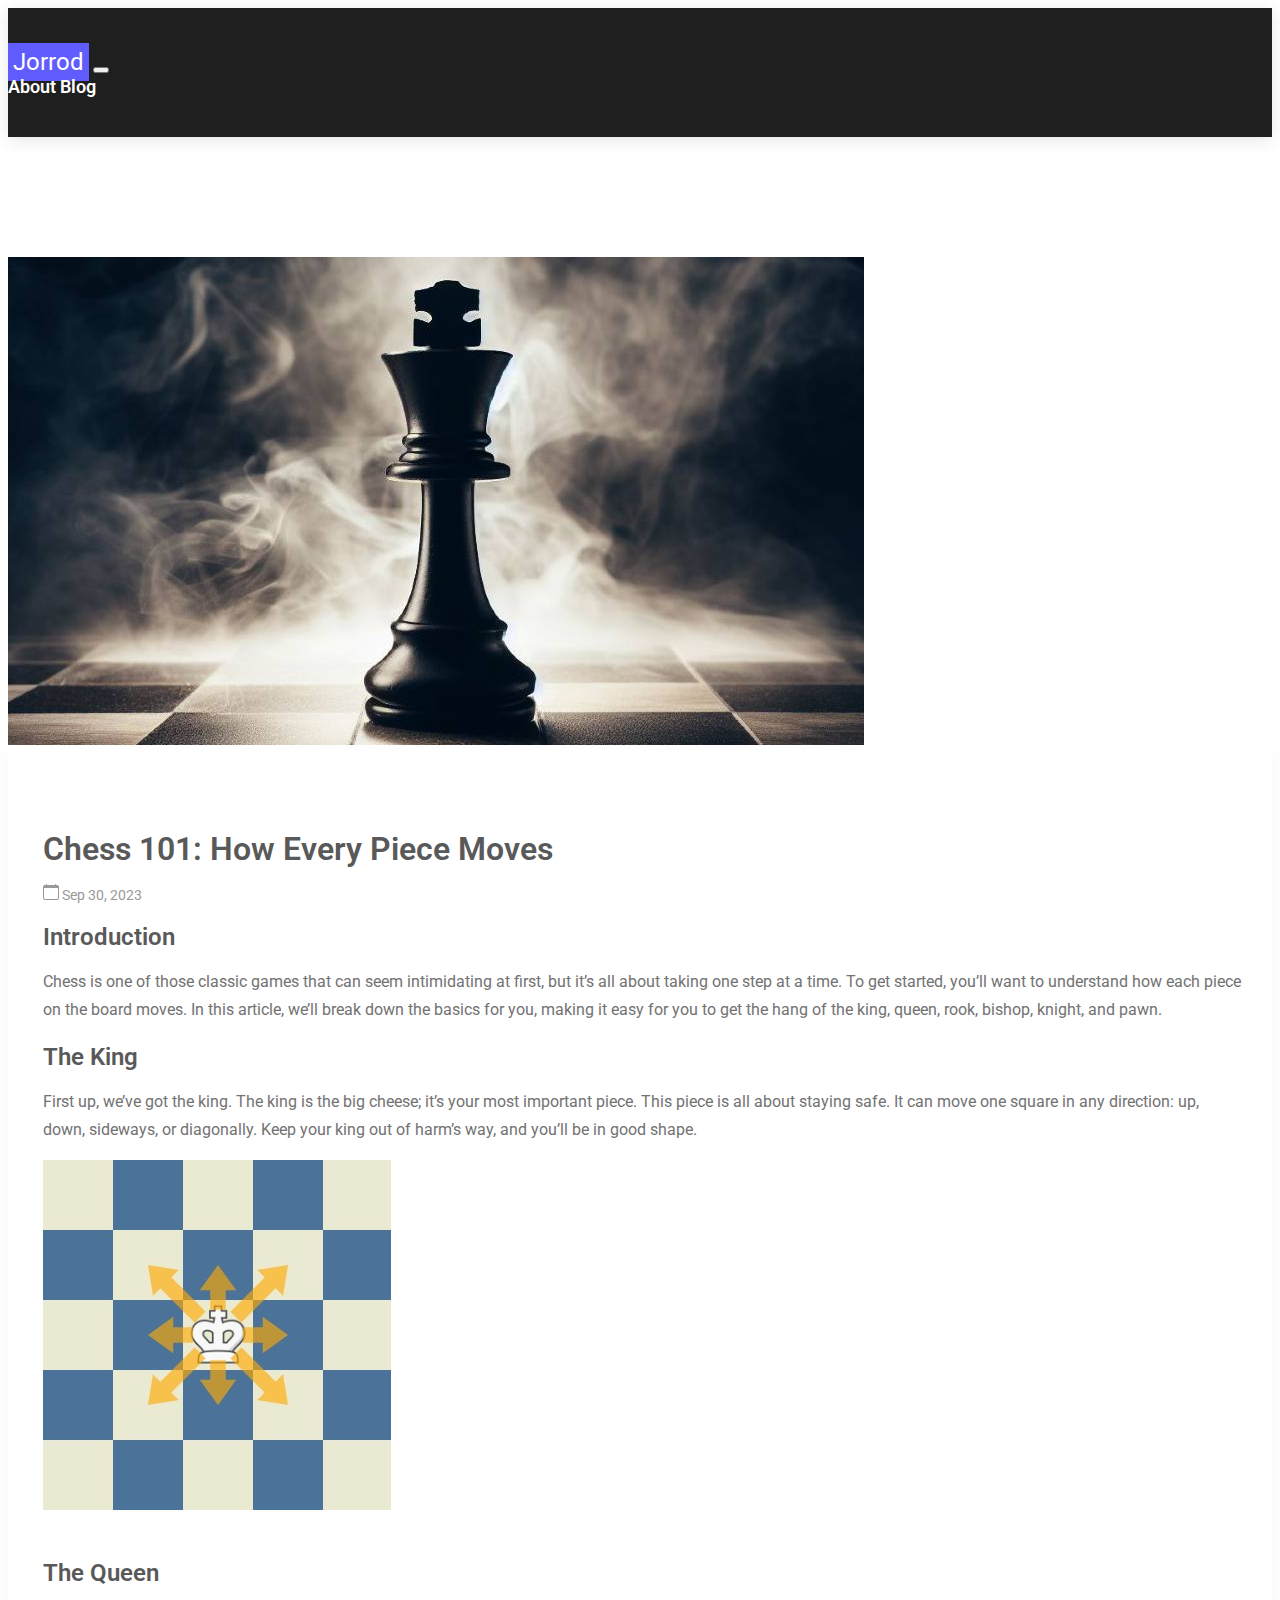
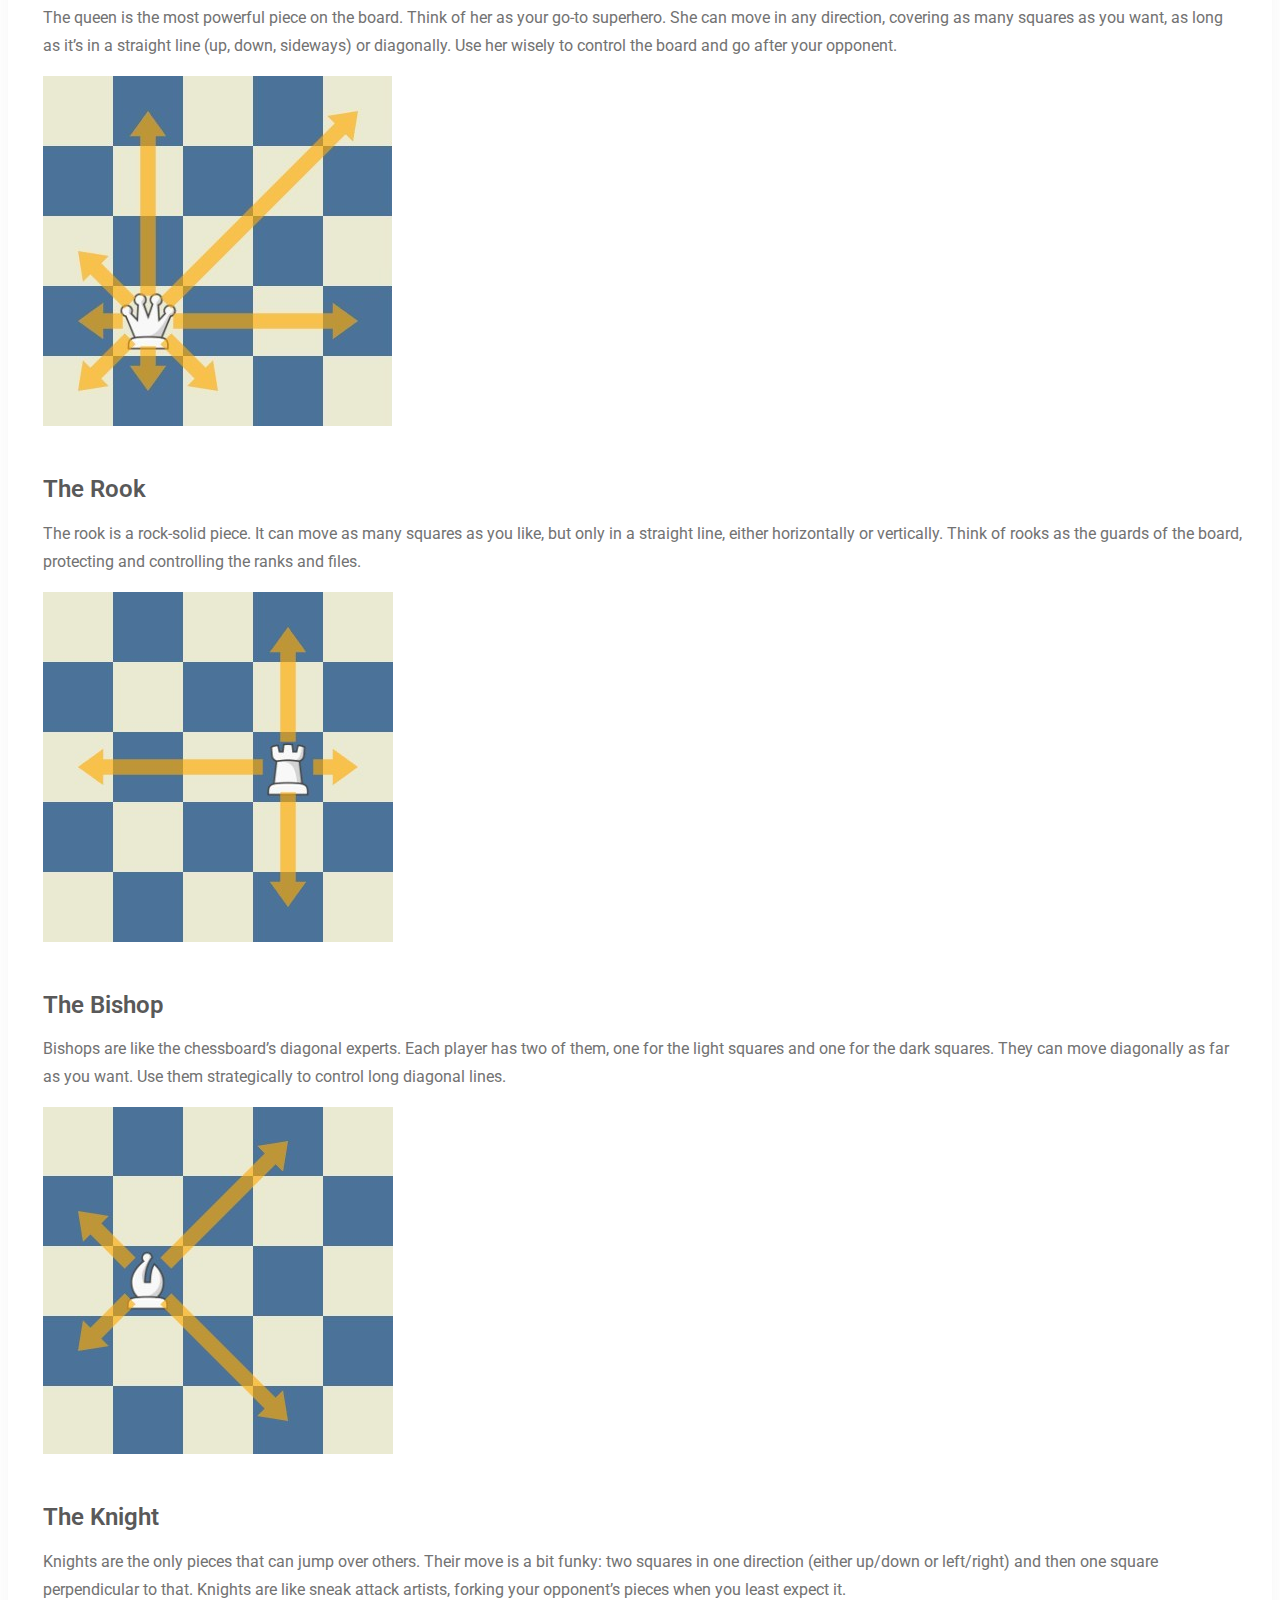
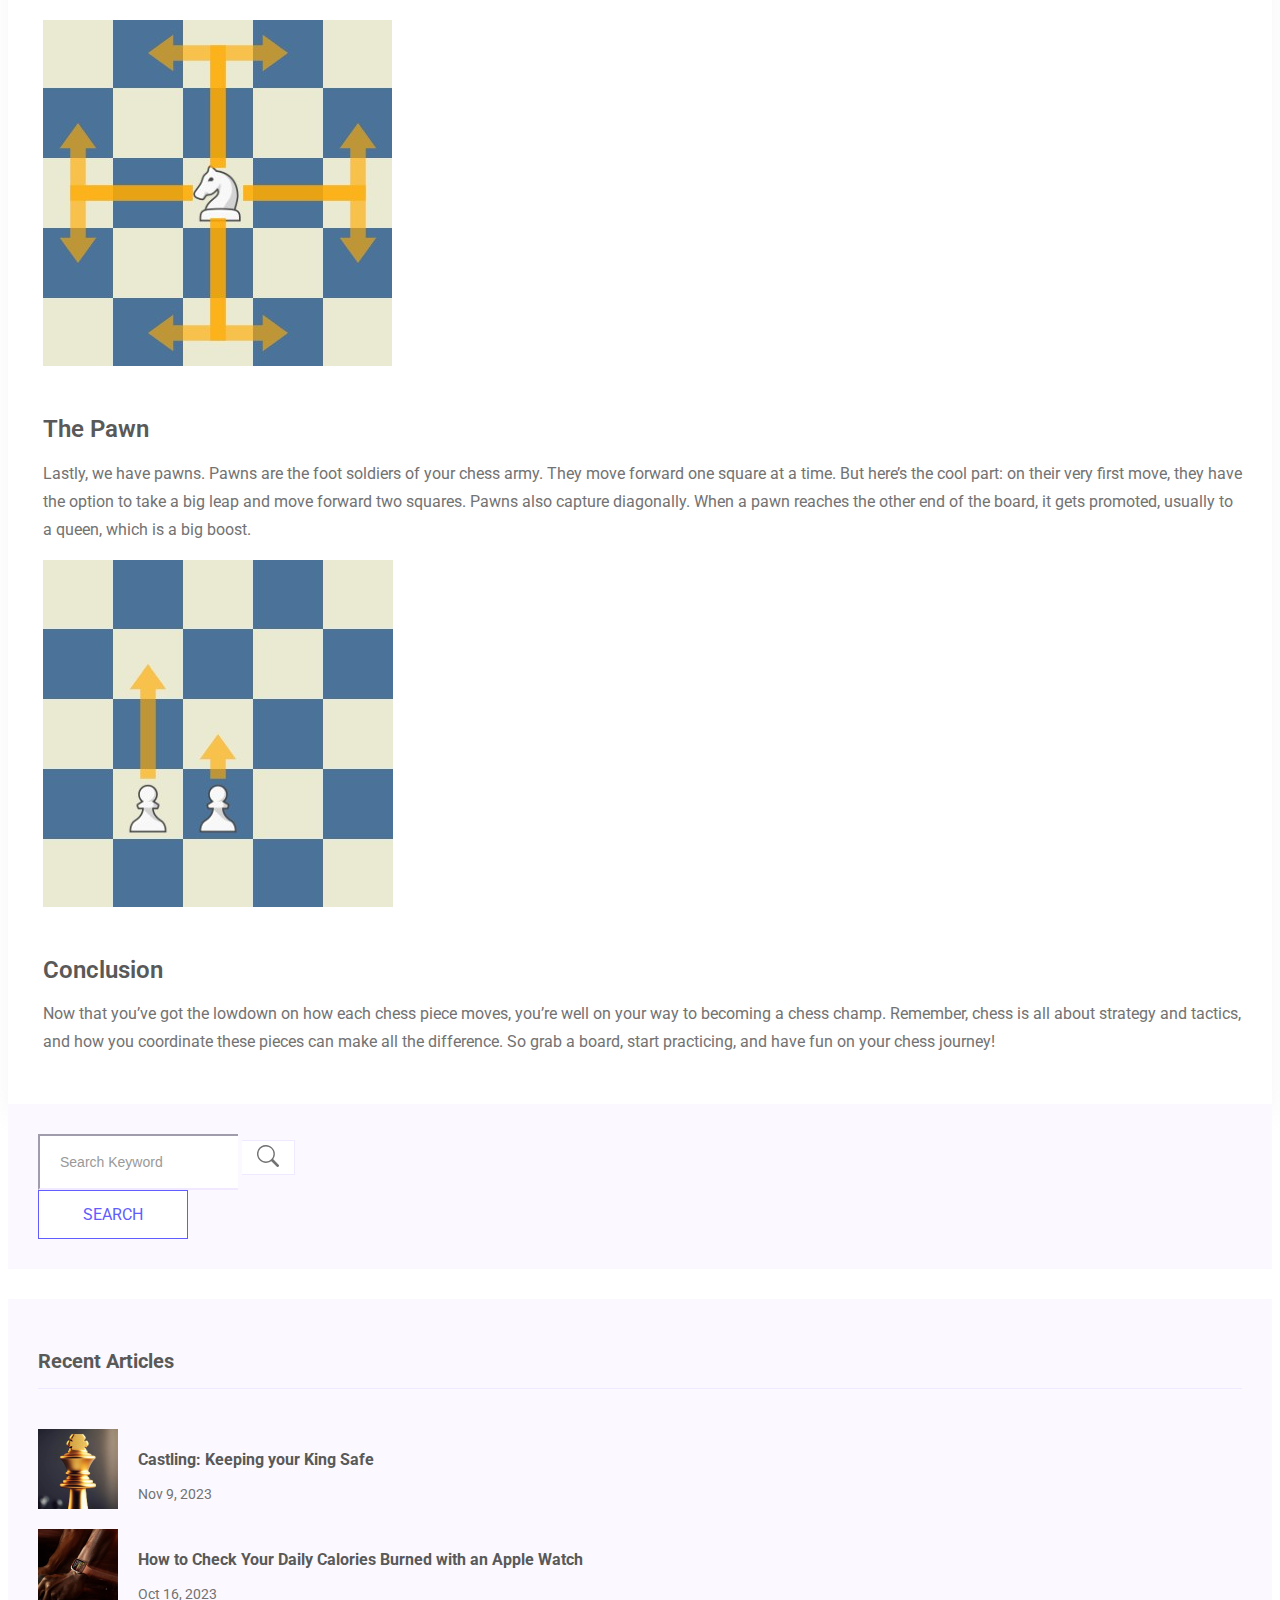
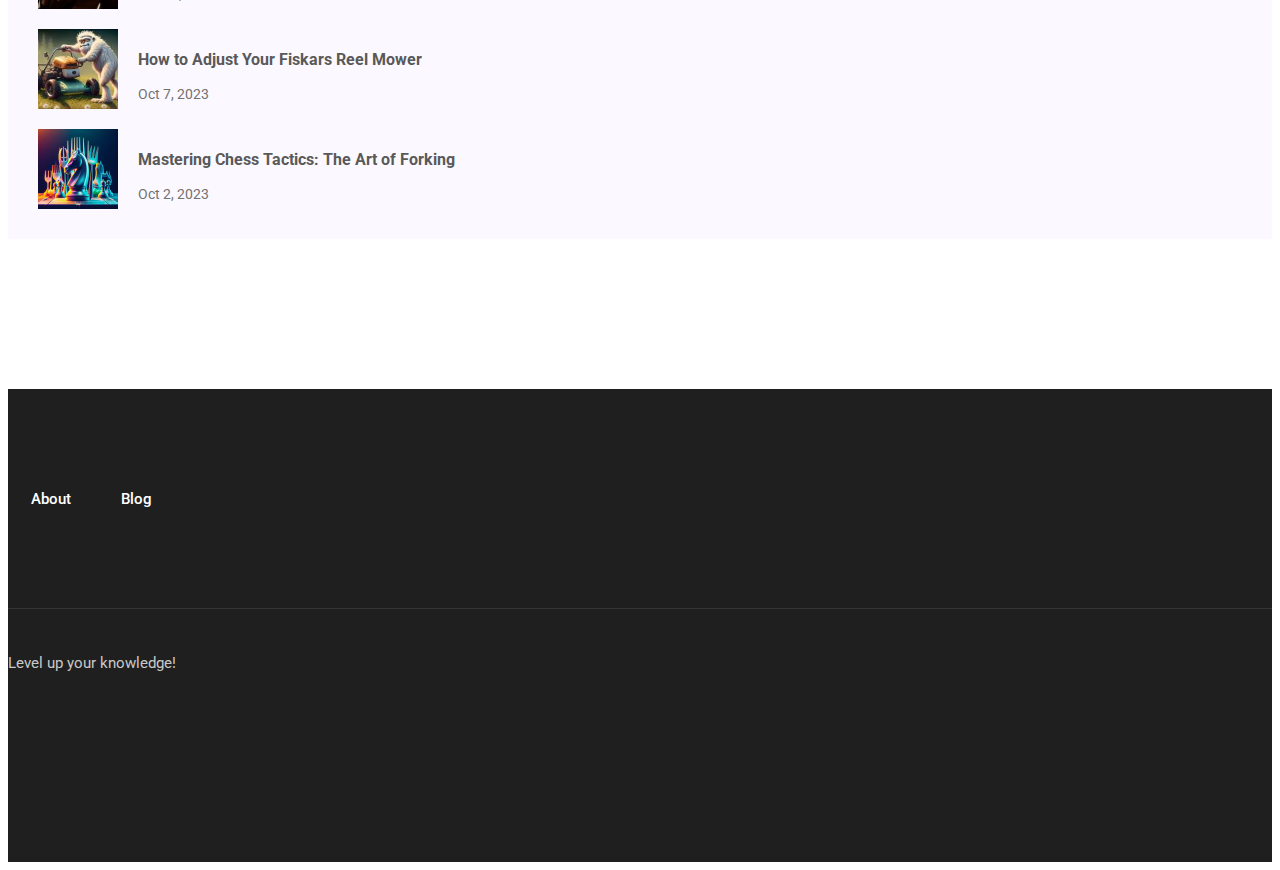
<file: how-each-chess-piece-moves/index.html>
<!doctype html>
<html lang="en">

<head>
    <meta charset="utf-8">
    <title>Chess 101: How Every Piece Moves | Jorrod</title>

    <meta name="description" content="Unlock the secrets of chess with our guide on how each piece moves! From kings to pawns, it&#39;s your turn to master the board.">
    <meta name="viewport" content="width=device-width, initial-scale=1">
    <meta name="robots" content="index,follow">
    <link rel="canonical" href="https://jorrod.com/how-each-chess-piece-moves/" />

    

    

    <link href="https://cdn.jsdelivr.net/npm/bootstrap@5.3.2/dist/css/bootstrap.min.css" rel="stylesheet" integrity="sha384-T3c6CoIi6uLrA9TneNEoa7RxnatzjcDSCmG1MXxSR1GAsXEV/Dwwykc2MPK8M2HN" crossorigin="anonymous"> 
    <link href="/css/theme.css" rel="stylesheet">

</head>
<nav class="navbar navbar-expand-lg">
  <div class="container-md">
    <a class="navbar-brand logo-img" href="/">Jorrod</a>
    <button class="navbar-toggler navbar-dark" type="button" data-bs-toggle="collapse" data-bs-target="#navbarNavAltMarkup" aria-controls="navbarNavAltMarkup" aria-expanded="false" aria-label="Toggle navigation">
      <span class="navbar-toggler-icon"></span>
    </button>
    <div class="collapse navbar-collapse" id="navbarNavDropdown">
      <div class="navbar-nav">
        <a class="nav-link" href="/about">About</a>
        <a class="nav-link" href="/">Blog</a>
      </div>
    </div>
  </div>
</nav>
<body>

    
    
<div class="blog_area section-padding">
  <div class="container">
    <div class="row">
      <div class="col-lg-8 mb-5 mb-lg-0">
        
        <div class="feature-img">
          <img class="img-fluid" src="/how-each-chess-piece-moves/dramatic-king.jpg" alt="">
        </div>
        
        <div class="blog_details">
          <main>

            <h1>Chess 101: How Every Piece Moves</h1>
            <ul class="blog-info-link mt-3 mb-4">
              <li><a href="#"><svg xmlns="http://www.w3.org/2000/svg" width="16" height="16" fill="currentColor" class="bi bi-calendar" viewBox="0 0 16 16"><path d="M3.5 0a.5.5 0 0 1 .5.5V1h8V.5a.5.5 0 0 1 1 0V1h1a2 2 0 0 1 2 2v11a2 2 0 0 1-2 2H2a2 2 0 0 1-2-2V3a2 2 0 0 1 2-2h1V.5a.5.5 0 0 1 .5-.5zM1 4v10a1 1 0 0 0 1 1h12a1 1 0 0 0 1-1V4H1z"/></svg>
                Sep 30, 2023</a></li>
            </ul>
            <h2 id="introduction">Introduction</h2>
<p>Chess is one of those classic games that can seem intimidating at first, but it&rsquo;s all about taking one step at a time. To get started, you&rsquo;ll want to understand how each piece on the board moves. In this article, we&rsquo;ll break down the basics for you, making it easy for you to get the hang of the king, queen, rook, bishop, knight, and pawn.</p>
<h2 id="the-king">The King</h2>
<p>First up, we&rsquo;ve got the king. The king is the big cheese; it&rsquo;s your most important piece. This piece is all about staying safe. It can move one square in any direction: up, down, sideways, or diagonally. Keep your king out of harm&rsquo;s way, and you&rsquo;ll be in good shape.</p>
<p><img src="/how-each-chess-piece-moves/king-movement.jpg" alt="King chess piece movement"></p>
<h2 id="the-queen">The Queen</h2>
<p>The queen is the most powerful piece on the board. Think of her as your go-to superhero. She can move in any direction, covering as many squares as you want, as long as it&rsquo;s in a straight line (up, down, sideways) or diagonally. Use her wisely to control the board and go after your opponent.</p>
<p><img src="/how-each-chess-piece-moves/queen-movement.jpg" alt="Queen chess piece movement"></p>
<h2 id="the-rook">The Rook</h2>
<p>The rook is a rock-solid piece. It can move as many squares as you like, but only in a straight line, either horizontally or vertically. Think of rooks as the guards of the board, protecting and controlling the ranks and files.</p>
<p><img src="/how-each-chess-piece-moves/rook-movement.jpg" alt="Rook chess piece movement"></p>
<h2 id="the-bishop">The Bishop</h2>
<p>Bishops are like the chessboard&rsquo;s diagonal experts. Each player has two of them, one for the light squares and one for the dark squares. They can move diagonally as far as you want. Use them strategically to control long diagonal lines.</p>
<p><img src="/how-each-chess-piece-moves/bishop-movement.jpg" alt="Bishop chess piece movement"></p>
<h2 id="the-knight">The Knight</h2>
<p>Knights are the only pieces that can jump over others. Their move is a bit funky: two squares in one direction (either up/down or left/right) and then one square perpendicular to that. Knights are like sneak attack artists, forking your opponent&rsquo;s pieces when you least expect it.</p>
<p><img src="/how-each-chess-piece-moves/knight-movement.jpg" alt="Knight chess piece movement"></p>
<h2 id="the-pawn">The Pawn</h2>
<p>Lastly, we have pawns. Pawns are the foot soldiers of your chess army. They move forward one square at a time. But here&rsquo;s the cool part: on their very first move, they have the option to take a big leap and move forward two squares. Pawns also capture diagonally. When a pawn reaches the other end of the board, it gets promoted, usually to a queen, which is a big boost.</p>
<p><img src="/how-each-chess-piece-moves/pawn-movement.jpg" alt="Pawn chess piece movement"></p>
<h2 id="conclusion">Conclusion</h2>
<p>Now that you&rsquo;ve got the lowdown on how each chess piece moves, you&rsquo;re well on your way to becoming a chess champ. Remember, chess is all about strategy and tactics, and how you coordinate these pieces can make all the difference. So grab a board, start practicing, and have fun on your chess journey!</p>


          </main>
        </div>
      </div>
      <div class="col-lg-4">
        <div class="blog_right_sidebar">
    <aside class="single_sidebar_widget search_widget">
      <form action="https://www.google.com/search" method="get" name="searchform" target="_blank" onsubmit="sidebarSearch()">
      <div class="form-group">
        <div class="input-group mb-3">
          <input id="search" type="text" class="form-control" placeholder="Search Keyword" onfocus="this.placeholder = ''" onblur="this.placeholder = 'Search Keyword'" name="q">
          <button type="button" class="btn btn-primary" aria-label="Search">
            <svg xmlns="http://www.w3.org/2000/svg" width="22" height="22" fill="#727272" class="bi bi-search" viewBox="0 0 16 16">
              <path d="M11.742 10.344a6.5 6.5 0 1 0-1.397 1.398h-.001c.03.04.062.078.098.115l3.85 3.85a1 1 0 0 0 1.415-1.414l-3.85-3.85a1.007 1.007 0 0 0-.115-.1zM12 6.5a5.5 5.5 0 1 1-11 0 5.5 5.5 0 0 1 11 0z"/>
            </svg>
          </button>
        </div>
      </div>
      <button class="button rounded-0 primary-bg text-white w-100 btn_1 boxed-btn" type="submit">Search</button>
      </form>
    </aside>

    <aside class="single_sidebar_widget popular_post_widget">
      <h3 class="widget_title">Recent Articles</h3>
        
        <div class="media post_item">
          
          <img class="img-fluid" src="/castling-in-chess/castling-in-chess-thumbnail.jpg" alt="post">
          
          <div class="media-body">
            <a href="https://jorrod.com/castling-in-chess/">
              <h3>Castling: Keeping your King Safe</h3>
            </a>
            <p>Nov 9, 2023</p>
          </div>
        </div>
        
        <div class="media post_item">
          
          <img class="img-fluid" src="/check-daily-calories-burned-apple-watch/apple-watch-cycling-thumbnail.jpg" alt="post">
          
          <div class="media-body">
            <a href="https://jorrod.com/check-daily-calories-burned-apple-watch/">
              <h3>How to Check Your Daily Calories Burned with an Apple Watch</h3>
            </a>
            <p>Oct 16, 2023</p>
          </div>
        </div>
        
        <div class="media post_item">
          
          <img class="img-fluid" src="/adjusting-reel-mower/yeti-lawn-mower-thumb.jpg" alt="post">
          
          <div class="media-body">
            <a href="https://jorrod.com/adjusting-reel-mower/">
              <h3>How to Adjust Your Fiskars Reel Mower</h3>
            </a>
            <p>Oct 7, 2023</p>
          </div>
        </div>
        
        <div class="media post_item">
          
          <img class="img-fluid" src="/chess-fork/chess-fork-thumb.jpg" alt="post">
          
          <div class="media-body">
            <a href="https://jorrod.com/chess-fork/">
              <h3>Mastering Chess Tactics: The Art of Forking</h3>
            </a>
            <p>Oct 2, 2023</p>
          </div>
        </div>
        
      </aside>
  </div>


      </div>

    </div>
  </div>
</div>


  <footer class="footer">
    <div class="footer_top">
      <div class="container">
        <div class="row align-items-center">
          <div class="menu_links nav justify-content-center">
            <ul>
              <li><a href="/about">About</a></li>
              <li><a href="/">Blog</a></li>
            </ul>
          </div>
          <div class="copy-right_text">
            <div class="container">
              <div class="footer_border"></div>
              <div class="row">
                <div class="col-xl-12">
                  <p class="copy_right text-center wow fadeInUp animated animated">Level up your knowledge!</p>
                </div>
              </div>
            </div>
          </div>
        </div>
      </div>
    </div>
  </footer>
  <script async src="https://www.googletagmanager.com/gtag/js?id=UA-76376006-1"></script>
  <script>
      window.dataLayer = window.dataLayer || [];
      function gtag(){dataLayer.push(arguments);}
      gtag('js', new Date());

      gtag('config', 'UA-76376006-1');
  </script><script src="/js/main.min.js"></script>
</body>
</html>
</file>
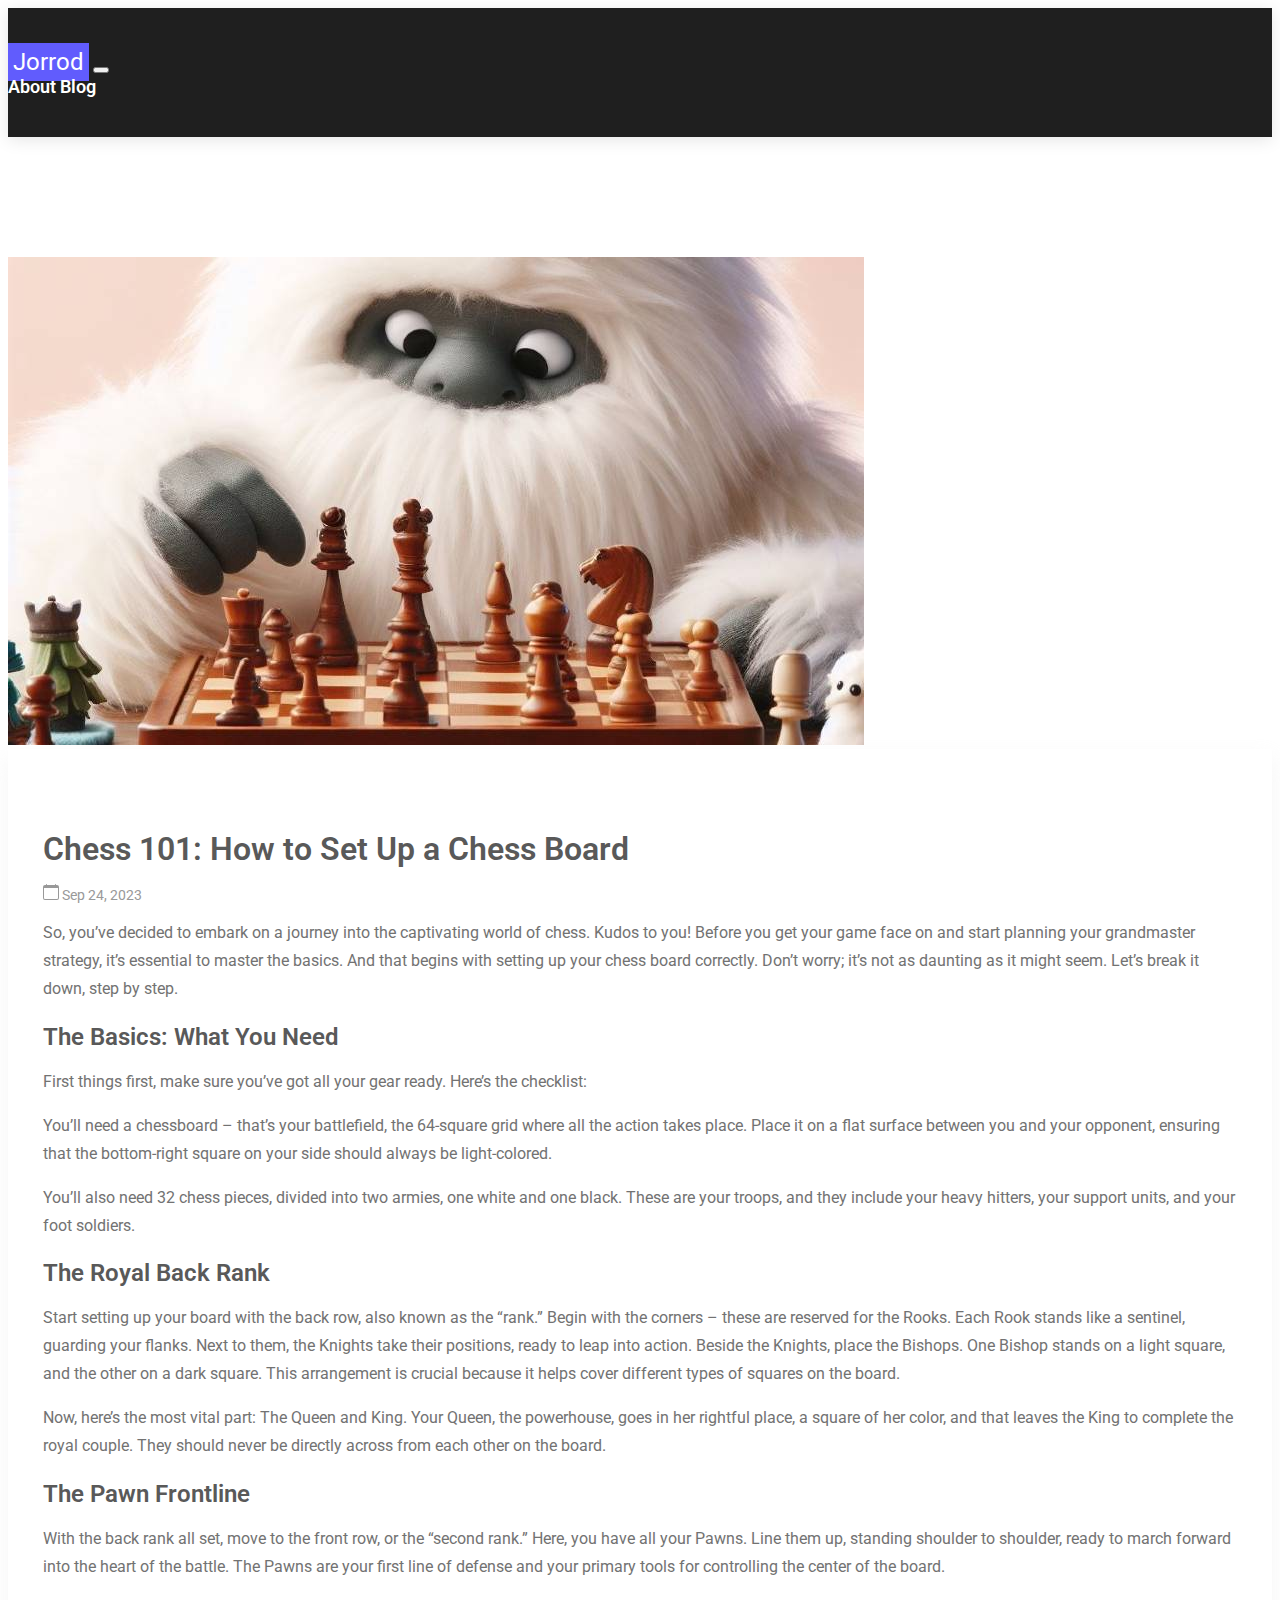
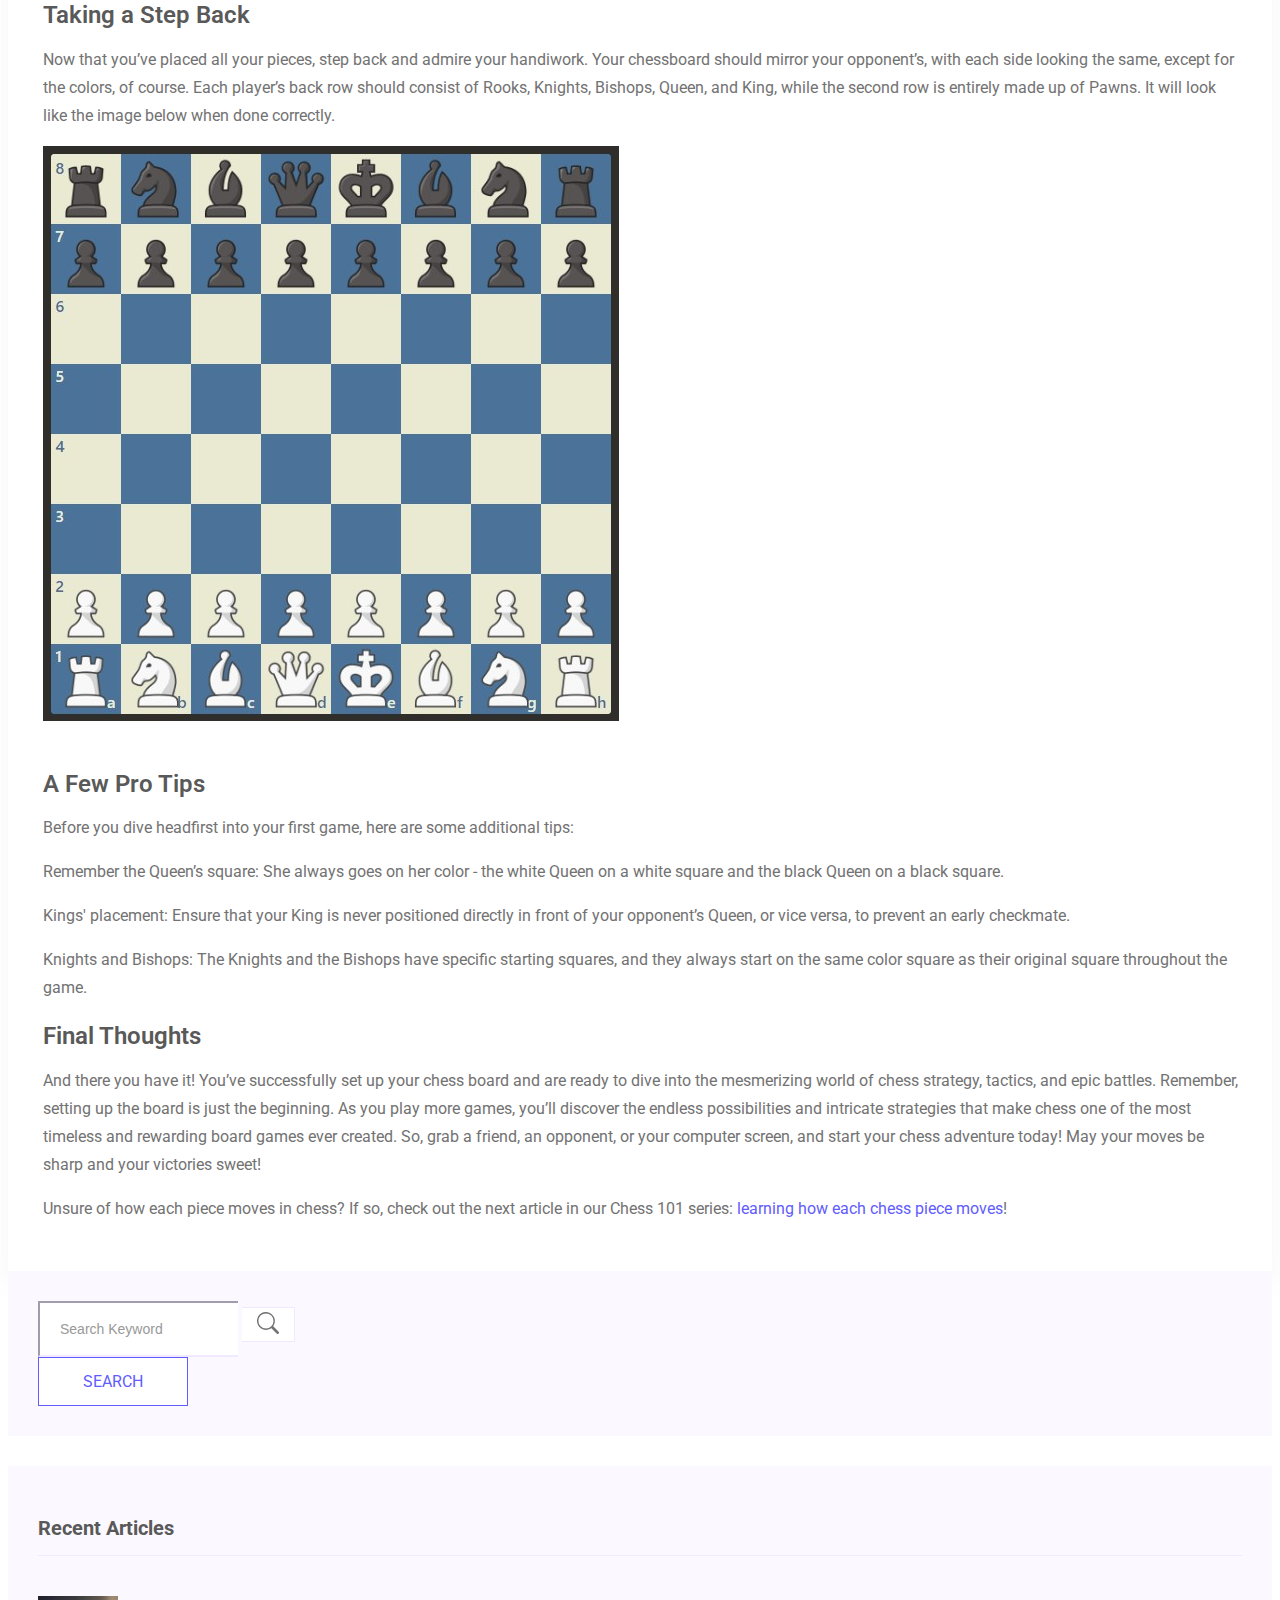
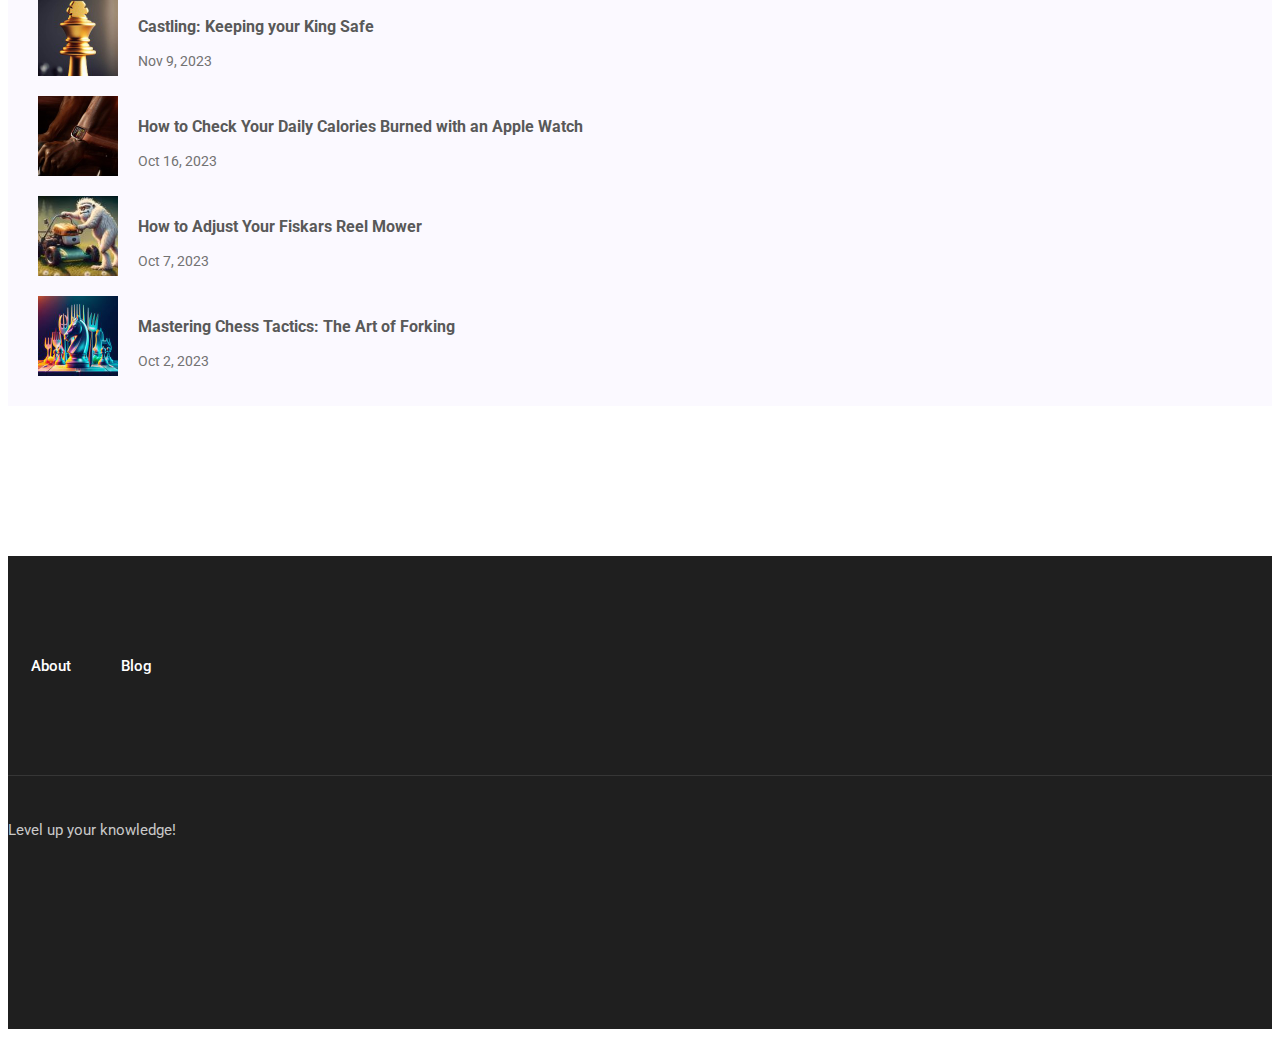
<file: how-to-set-up-a-chess-board/index.html>
<!doctype html>
<html lang="en">

<head>
    <meta charset="utf-8">
    <title>Chess 101: How to Set Up a Chess Board | Jorrod</title>

    <meta name="description" content="Learn how to set up a chessboard like a pro! Our step-by-step guide ensures a perfect chessboard every time. Start your chess journey with confidence.">
    <meta name="viewport" content="width=device-width, initial-scale=1">
    <meta name="robots" content="index,follow">
    <link rel="canonical" href="https://jorrod.com/how-to-set-up-a-chess-board/" />

    

    

    <link href="https://cdn.jsdelivr.net/npm/bootstrap@5.3.2/dist/css/bootstrap.min.css" rel="stylesheet" integrity="sha384-T3c6CoIi6uLrA9TneNEoa7RxnatzjcDSCmG1MXxSR1GAsXEV/Dwwykc2MPK8M2HN" crossorigin="anonymous"> 
    <link href="/css/theme.css" rel="stylesheet">

</head>
<nav class="navbar navbar-expand-lg">
  <div class="container-md">
    <a class="navbar-brand logo-img" href="/">Jorrod</a>
    <button class="navbar-toggler navbar-dark" type="button" data-bs-toggle="collapse" data-bs-target="#navbarNavAltMarkup" aria-controls="navbarNavAltMarkup" aria-expanded="false" aria-label="Toggle navigation">
      <span class="navbar-toggler-icon"></span>
    </button>
    <div class="collapse navbar-collapse" id="navbarNavDropdown">
      <div class="navbar-nav">
        <a class="nav-link" href="/about">About</a>
        <a class="nav-link" href="/">Blog</a>
      </div>
    </div>
  </div>
</nav>
<body>

    
    
<div class="blog_area section-padding">
  <div class="container">
    <div class="row">
      <div class="col-lg-8 mb-5 mb-lg-0">
        
        <div class="feature-img">
          <img class="img-fluid" src="/how-to-set-up-a-chess-board/setting-up-chess-board.jpg" alt="">
        </div>
        
        <div class="blog_details">
          <main>

            <h1>Chess 101: How to Set Up a Chess Board</h1>
            <ul class="blog-info-link mt-3 mb-4">
              <li><a href="#"><svg xmlns="http://www.w3.org/2000/svg" width="16" height="16" fill="currentColor" class="bi bi-calendar" viewBox="0 0 16 16"><path d="M3.5 0a.5.5 0 0 1 .5.5V1h8V.5a.5.5 0 0 1 1 0V1h1a2 2 0 0 1 2 2v11a2 2 0 0 1-2 2H2a2 2 0 0 1-2-2V3a2 2 0 0 1 2-2h1V.5a.5.5 0 0 1 .5-.5zM1 4v10a1 1 0 0 0 1 1h12a1 1 0 0 0 1-1V4H1z"/></svg>
                Sep 24, 2023</a></li>
            </ul>
            <p>So, you&rsquo;ve decided to embark on a journey into the captivating world of chess. Kudos to you! Before you get your game face on and start planning your grandmaster strategy, it&rsquo;s essential to master the basics. And that begins with setting up your chess board correctly. Don&rsquo;t worry; it&rsquo;s not as daunting as it might seem. Let&rsquo;s break it down, step by step.</p>
<h2 id="the-basics-what-you-need">The Basics: What You Need</h2>
<p>First things first, make sure you&rsquo;ve got all your gear ready. Here&rsquo;s the checklist:</p>
<p>You&rsquo;ll need a chessboard – that&rsquo;s your battlefield, the 64-square grid where all the action takes place. Place it on a flat surface between you and your opponent, ensuring that the bottom-right square on your side should always be light-colored.</p>
<p>You&rsquo;ll also need 32 chess pieces, divided into two armies, one white and one black. These are your troops, and they include your heavy hitters, your support units, and your foot soldiers.</p>
<h2 id="the-royal-back-rank">The Royal Back Rank</h2>
<p>Start setting up your board with the back row, also known as the &ldquo;rank.&rdquo; Begin with the corners – these are reserved for the Rooks. Each Rook stands like a sentinel, guarding your flanks. Next to them, the Knights take their positions, ready to leap into action. Beside the Knights, place the Bishops. One Bishop stands on a light square, and the other on a dark square. This arrangement is crucial because it helps cover different types of squares on the board.</p>
<p>Now, here&rsquo;s the most vital part: The Queen and King. Your Queen, the powerhouse, goes in her rightful place, a square of her color, and that leaves the King to complete the royal couple. They should never be directly across from each other on the board.</p>
<h2 id="the-pawn-frontline">The Pawn Frontline</h2>
<p>With the back rank all set, move to the front row, or the &ldquo;second rank.&rdquo; Here, you have all your Pawns. Line them up, standing shoulder to shoulder, ready to march forward into the heart of the battle. The Pawns are your first line of defense and your primary tools for controlling the center of the board.</p>
<h2 id="taking-a-step-back">Taking a Step Back</h2>
<p>Now that you&rsquo;ve placed all your pieces, step back and admire your handiwork. Your chessboard should mirror your opponent&rsquo;s, with each side looking the same, except for the colors, of course. Each player&rsquo;s back row should consist of Rooks, Knights, Bishops, Queen, and King, while the second row is entirely made up of Pawns. It will look like the image below when done correctly.</p>
<p><img src="/learn-how-to-play-chess/chessboard-setup.jpg" alt="Initial setup of chessboard"></p>
<h2 id="a-few-pro-tips">A Few Pro Tips</h2>
<p>Before you dive headfirst into your first game, here are some additional tips:</p>
<p>Remember the Queen&rsquo;s square: She always goes on her color - the white Queen on a white square and the black Queen on a black square.</p>
<p>Kings' placement: Ensure that your King is never positioned directly in front of your opponent&rsquo;s Queen, or vice versa, to prevent an early checkmate.</p>
<p>Knights and Bishops: The Knights and the Bishops have specific starting squares, and they always start on the same color square as their original square throughout the game.</p>
<h2 id="final-thoughts">Final Thoughts</h2>
<p>And there you have it! You&rsquo;ve successfully set up your chess board and are ready to dive into the mesmerizing world of chess strategy, tactics, and epic battles. Remember, setting up the board is just the beginning. As you play more games, you&rsquo;ll discover the endless possibilities and intricate strategies that make chess one of the most timeless and rewarding board games ever created. So, grab a friend, an opponent, or your computer screen, and start your chess adventure today! May your moves be sharp and your victories sweet!</p>
<p>Unsure of how each piece moves in chess? If so, check out the next article in our Chess 101 series: <a href="/how-each-chess-piece-moves/">learning how each chess piece moves</a>!</p>


          </main>
        </div>
      </div>
      <div class="col-lg-4">
        <div class="blog_right_sidebar">
    <aside class="single_sidebar_widget search_widget">
      <form action="https://www.google.com/search" method="get" name="searchform" target="_blank" onsubmit="sidebarSearch()">
      <div class="form-group">
        <div class="input-group mb-3">
          <input id="search" type="text" class="form-control" placeholder="Search Keyword" onfocus="this.placeholder = ''" onblur="this.placeholder = 'Search Keyword'" name="q">
          <button type="button" class="btn btn-primary" aria-label="Search">
            <svg xmlns="http://www.w3.org/2000/svg" width="22" height="22" fill="#727272" class="bi bi-search" viewBox="0 0 16 16">
              <path d="M11.742 10.344a6.5 6.5 0 1 0-1.397 1.398h-.001c.03.04.062.078.098.115l3.85 3.85a1 1 0 0 0 1.415-1.414l-3.85-3.85a1.007 1.007 0 0 0-.115-.1zM12 6.5a5.5 5.5 0 1 1-11 0 5.5 5.5 0 0 1 11 0z"/>
            </svg>
          </button>
        </div>
      </div>
      <button class="button rounded-0 primary-bg text-white w-100 btn_1 boxed-btn" type="submit">Search</button>
      </form>
    </aside>

    <aside class="single_sidebar_widget popular_post_widget">
      <h3 class="widget_title">Recent Articles</h3>
        
        <div class="media post_item">
          
          <img class="img-fluid" src="/castling-in-chess/castling-in-chess-thumbnail.jpg" alt="post">
          
          <div class="media-body">
            <a href="https://jorrod.com/castling-in-chess/">
              <h3>Castling: Keeping your King Safe</h3>
            </a>
            <p>Nov 9, 2023</p>
          </div>
        </div>
        
        <div class="media post_item">
          
          <img class="img-fluid" src="/check-daily-calories-burned-apple-watch/apple-watch-cycling-thumbnail.jpg" alt="post">
          
          <div class="media-body">
            <a href="https://jorrod.com/check-daily-calories-burned-apple-watch/">
              <h3>How to Check Your Daily Calories Burned with an Apple Watch</h3>
            </a>
            <p>Oct 16, 2023</p>
          </div>
        </div>
        
        <div class="media post_item">
          
          <img class="img-fluid" src="/adjusting-reel-mower/yeti-lawn-mower-thumb.jpg" alt="post">
          
          <div class="media-body">
            <a href="https://jorrod.com/adjusting-reel-mower/">
              <h3>How to Adjust Your Fiskars Reel Mower</h3>
            </a>
            <p>Oct 7, 2023</p>
          </div>
        </div>
        
        <div class="media post_item">
          
          <img class="img-fluid" src="/chess-fork/chess-fork-thumb.jpg" alt="post">
          
          <div class="media-body">
            <a href="https://jorrod.com/chess-fork/">
              <h3>Mastering Chess Tactics: The Art of Forking</h3>
            </a>
            <p>Oct 2, 2023</p>
          </div>
        </div>
        
      </aside>
  </div>


      </div>

    </div>
  </div>
</div>


  <footer class="footer">
    <div class="footer_top">
      <div class="container">
        <div class="row align-items-center">
          <div class="menu_links nav justify-content-center">
            <ul>
              <li><a href="/about">About</a></li>
              <li><a href="/">Blog</a></li>
            </ul>
          </div>
          <div class="copy-right_text">
            <div class="container">
              <div class="footer_border"></div>
              <div class="row">
                <div class="col-xl-12">
                  <p class="copy_right text-center wow fadeInUp animated animated">Level up your knowledge!</p>
                </div>
              </div>
            </div>
          </div>
        </div>
      </div>
    </div>
  </footer>
  <script async src="https://www.googletagmanager.com/gtag/js?id=UA-76376006-1"></script>
  <script>
      window.dataLayer = window.dataLayer || [];
      function gtag(){dataLayer.push(arguments);}
      gtag('js', new Date());

      gtag('config', 'UA-76376006-1');
  </script><script src="/js/main.min.js"></script>
</body>
</html>
</file>
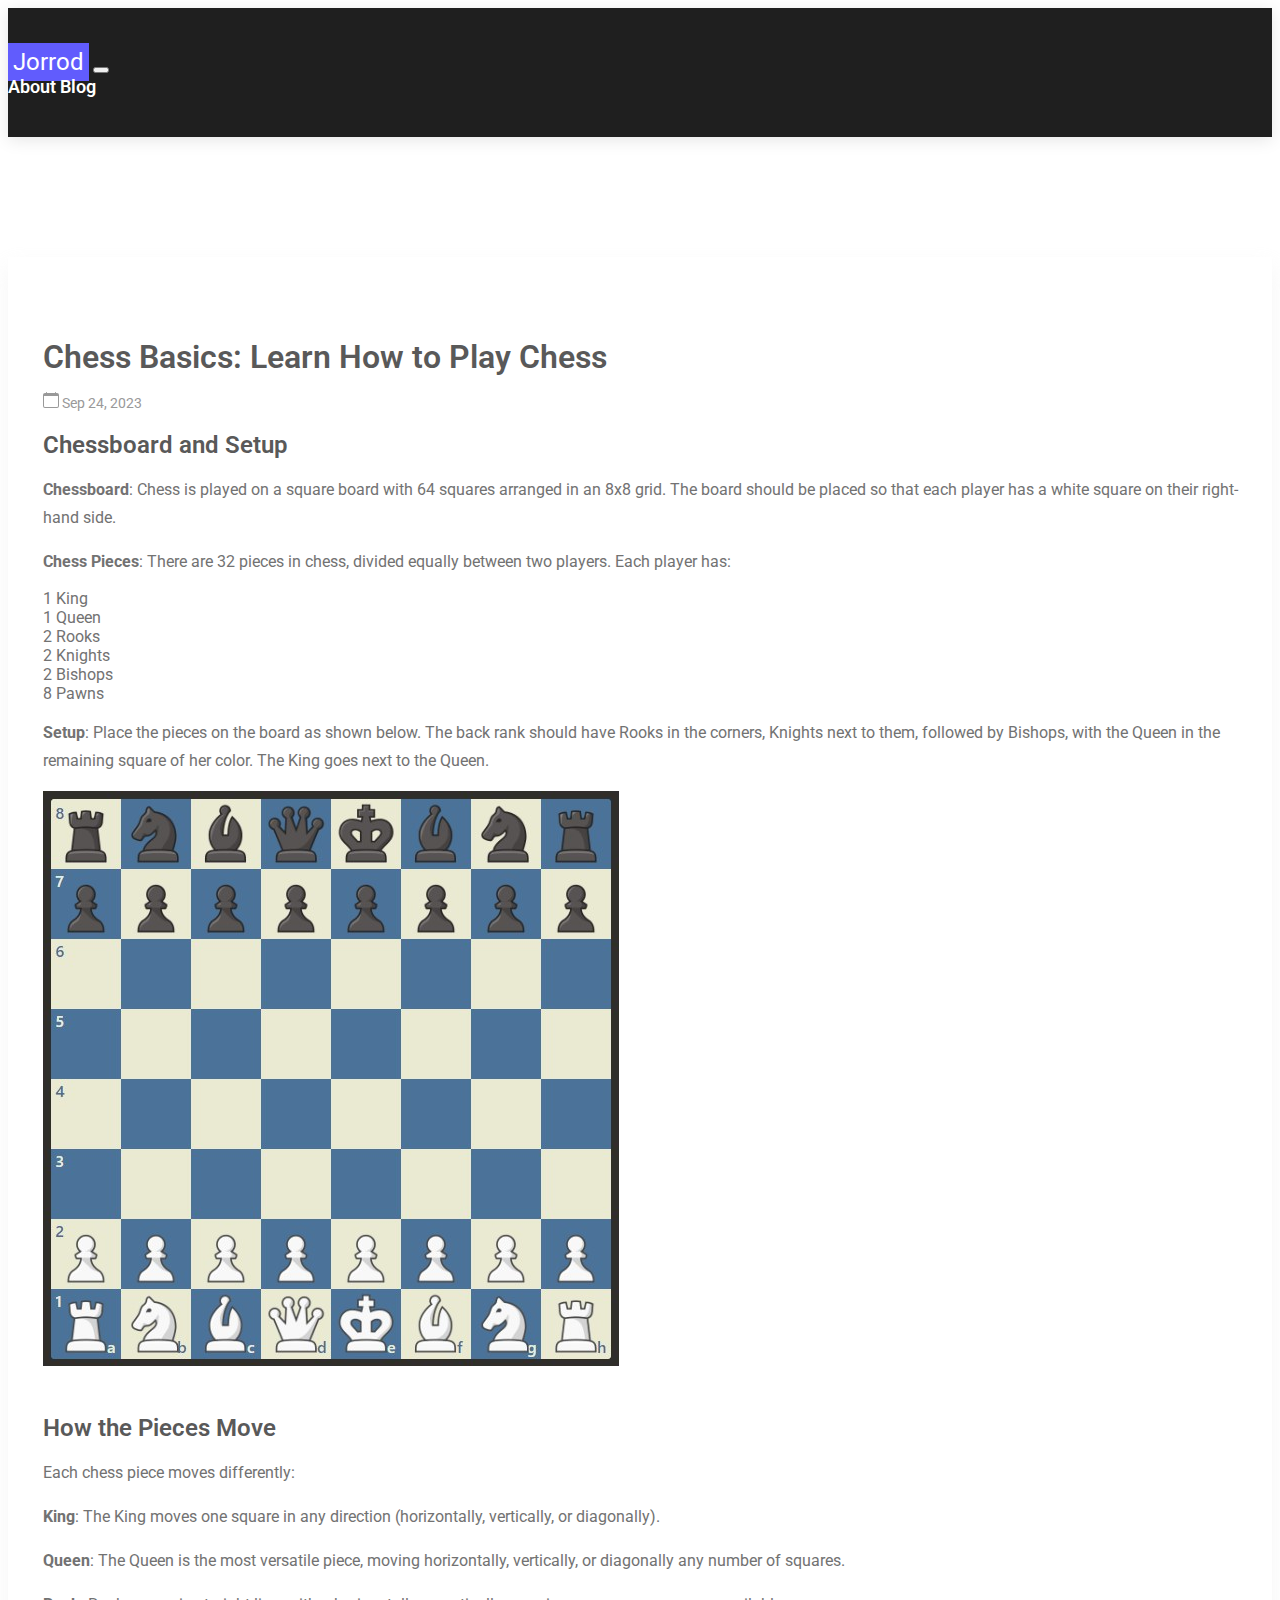
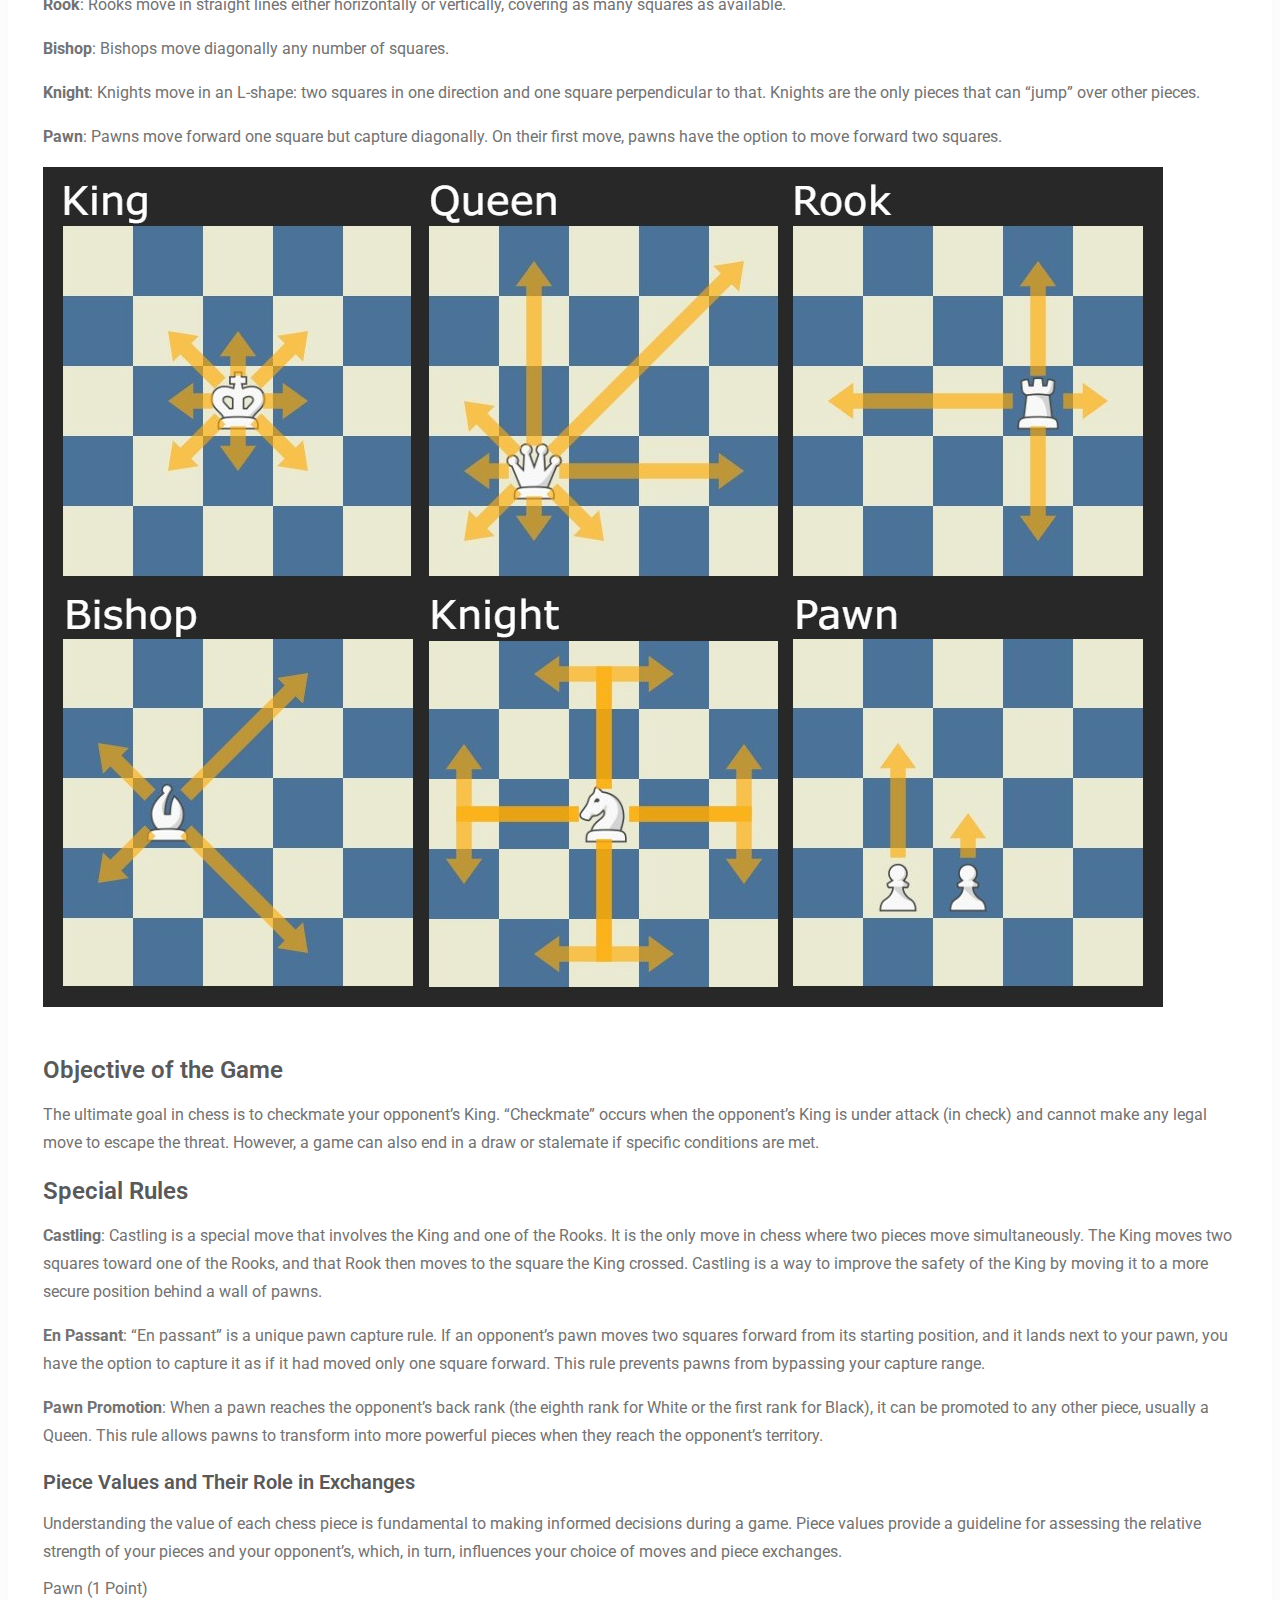
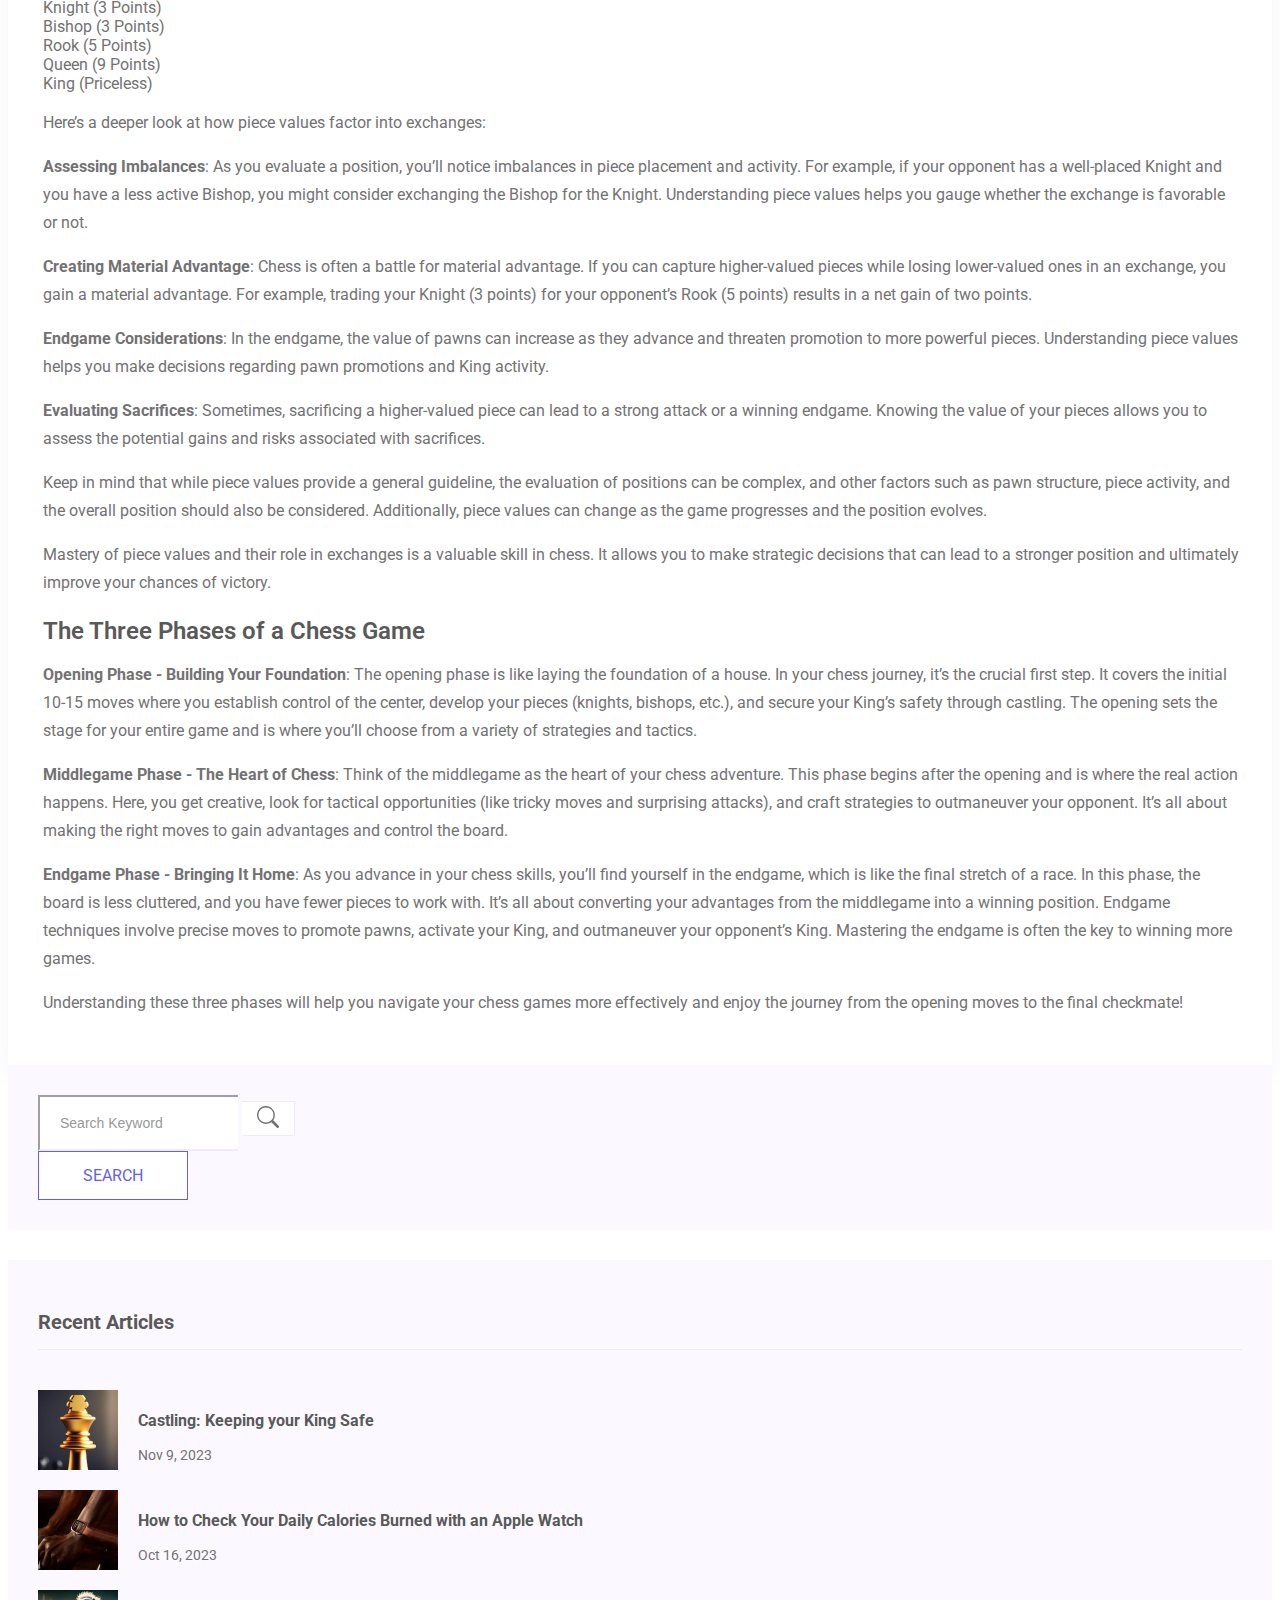
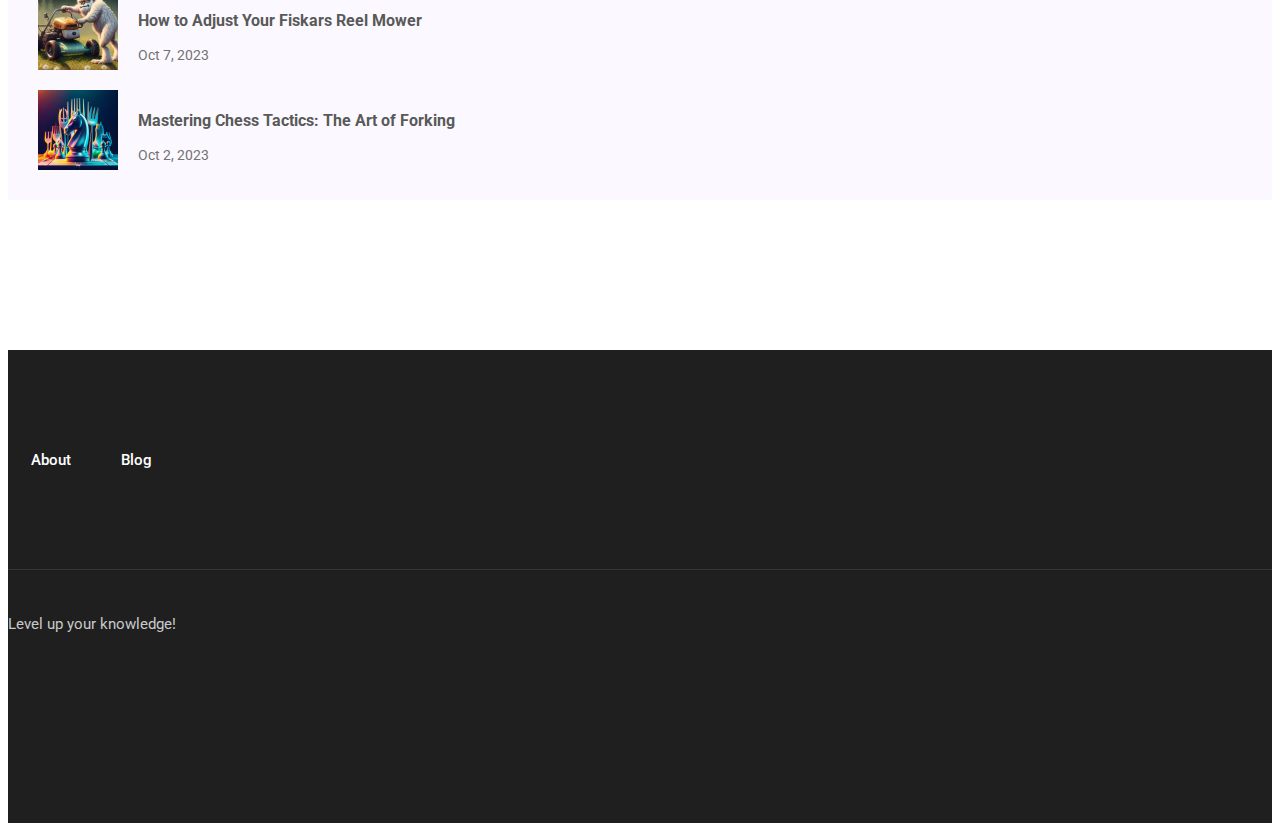
<file: learn-how-to-play-chess/index.html>
<!doctype html>
<html lang="en">

<head>
    <meta charset="utf-8">
    <title>Chess Basics: Learn How to Play Chess | Jorrod</title>

    <meta name="description" content="Learn Chess Basics: Master the board, piece moves, and simple strategies! Get started on your chess journey today.">
    <meta name="viewport" content="width=device-width, initial-scale=1">
    <meta name="robots" content="index,follow">
    <link rel="canonical" href="https://jorrod.com/learn-how-to-play-chess/" />

    

    

    <link href="https://cdn.jsdelivr.net/npm/bootstrap@5.3.2/dist/css/bootstrap.min.css" rel="stylesheet" integrity="sha384-T3c6CoIi6uLrA9TneNEoa7RxnatzjcDSCmG1MXxSR1GAsXEV/Dwwykc2MPK8M2HN" crossorigin="anonymous"> 
    <link href="/css/theme.css" rel="stylesheet">

</head>
<nav class="navbar navbar-expand-lg">
  <div class="container-md">
    <a class="navbar-brand logo-img" href="/">Jorrod</a>
    <button class="navbar-toggler navbar-dark" type="button" data-bs-toggle="collapse" data-bs-target="#navbarNavAltMarkup" aria-controls="navbarNavAltMarkup" aria-expanded="false" aria-label="Toggle navigation">
      <span class="navbar-toggler-icon"></span>
    </button>
    <div class="collapse navbar-collapse" id="navbarNavDropdown">
      <div class="navbar-nav">
        <a class="nav-link" href="/about">About</a>
        <a class="nav-link" href="/">Blog</a>
      </div>
    </div>
  </div>
</nav>
<body>

    
    
<div class="blog_area section-padding">
  <div class="container">
    <div class="row">
      <div class="col-lg-8 mb-5 mb-lg-0">
        
        <div class="blog_details">
          <main>

            <h1>Chess Basics: Learn How to Play Chess</h1>
            <ul class="blog-info-link mt-3 mb-4">
              <li><a href="#"><svg xmlns="http://www.w3.org/2000/svg" width="16" height="16" fill="currentColor" class="bi bi-calendar" viewBox="0 0 16 16"><path d="M3.5 0a.5.5 0 0 1 .5.5V1h8V.5a.5.5 0 0 1 1 0V1h1a2 2 0 0 1 2 2v11a2 2 0 0 1-2 2H2a2 2 0 0 1-2-2V3a2 2 0 0 1 2-2h1V.5a.5.5 0 0 1 .5-.5zM1 4v10a1 1 0 0 0 1 1h12a1 1 0 0 0 1-1V4H1z"/></svg>
                Sep 24, 2023</a></li>
            </ul>
            <h2 id="chessboard-and-setup">Chessboard and Setup</h2>
<p><strong>Chessboard</strong>: Chess is played on a square board with 64 squares arranged in an 8x8 grid. The board should be placed so that each player has a white square on their right-hand side.</p>
<p><strong>Chess Pieces</strong>: There are 32 pieces in chess, divided equally between two players. Each player has:</p>
<ul>
<li>1 King</li>
<li>1 Queen</li>
<li>2 Rooks</li>
<li>2 Knights</li>
<li>2 Bishops</li>
<li>8 Pawns</li>
</ul>
<p><strong>Setup</strong>: Place the pieces on the board as shown below. The back rank should have Rooks in the corners, Knights next to them, followed by Bishops, with the Queen in the remaining square of her color. The King goes next to the Queen.</p>
<p><img src="/learn-how-to-play-chess/chessboard-setup.jpg" alt="Initial setup of chessboard"></p>
<h2 id="how-the-pieces-move">How the Pieces Move</h2>
<p>Each chess piece moves differently:</p>
<p><strong>King</strong>: The King moves one square in any direction (horizontally, vertically, or diagonally).</p>
<p><strong>Queen</strong>: The Queen is the most versatile piece, moving horizontally, vertically, or diagonally any number of squares.</p>
<p><strong>Rook</strong>: Rooks move in straight lines either horizontally or vertically, covering as many squares as available.</p>
<p><strong>Bishop</strong>: Bishops move diagonally any number of squares.</p>
<p><strong>Knight</strong>: Knights move in an L-shape: two squares in one direction and one square perpendicular to that. Knights are the only pieces that can &ldquo;jump&rdquo; over other pieces.</p>
<p><strong>Pawn</strong>: Pawns move forward one square but capture diagonally. On their first move, pawns have the option to move forward two squares.</p>
<p><img src="/learn-how-to-play-chess/chess-piece-movement.jpg" alt="How each chess piece moves"></p>
<h2 id="objective-of-the-game">Objective of the Game</h2>
<p>The ultimate goal in chess is to checkmate your opponent&rsquo;s King. &ldquo;Checkmate&rdquo; occurs when the opponent&rsquo;s King is under attack (in check) and cannot make any legal move to escape the threat. However, a game can also end in a draw or stalemate if specific conditions are met.</p>
<h2 id="special-rules">Special Rules</h2>
<p><strong>Castling</strong>: Castling is a special move that involves the King and one of the Rooks. It is the only move in chess where two pieces move simultaneously. The King moves two squares toward one of the Rooks, and that Rook then moves to the square the King crossed. Castling is a way to improve the safety of the King by moving it to a more secure position behind a wall of pawns.</p>
<p><strong>En Passant</strong>: &ldquo;En passant&rdquo; is a unique pawn capture rule. If an opponent&rsquo;s pawn moves two squares forward from its starting position, and it lands next to your pawn, you have the option to capture it as if it had moved only one square forward. This rule prevents pawns from bypassing your capture range.</p>
<p><strong>Pawn Promotion</strong>: When a pawn reaches the opponent&rsquo;s back rank (the eighth rank for White or the first rank for Black), it can be promoted to any other piece, usually a Queen. This rule allows pawns to transform into more powerful pieces when they reach the opponent&rsquo;s territory.</p>
<h3 id="piece-values-and-their-role-in-exchanges">Piece Values and Their Role in Exchanges</h3>
<p>Understanding the value of each chess piece is fundamental to making informed decisions during a game. Piece values provide a guideline for assessing the relative strength of your pieces and your opponent&rsquo;s, which, in turn, influences your choice of moves and piece exchanges.</p>
<ul>
<li>Pawn (1 Point)</li>
<li>Knight (3 Points)</li>
<li>Bishop (3 Points)</li>
<li>Rook (5 Points)</li>
<li>Queen (9 Points)</li>
<li>King (Priceless)</li>
</ul>
<p>Here&rsquo;s a deeper look at how piece values factor into exchanges:</p>
<p><strong>Assessing Imbalances</strong>: As you evaluate a position, you&rsquo;ll notice imbalances in piece placement and activity. For example, if your opponent has a well-placed Knight and you have a less active Bishop, you might consider exchanging the Bishop for the Knight. Understanding piece values helps you gauge whether the exchange is favorable or not.</p>
<p><strong>Creating Material Advantage</strong>: Chess is often a battle for material advantage. If you can capture higher-valued pieces while losing lower-valued ones in an exchange, you gain a material advantage. For example, trading your Knight (3 points) for your opponent&rsquo;s Rook (5 points) results in a net gain of two points.</p>
<p><strong>Endgame Considerations</strong>: In the endgame, the value of pawns can increase as they advance and threaten promotion to more powerful pieces. Understanding piece values helps you make decisions regarding pawn promotions and King activity.</p>
<p><strong>Evaluating Sacrifices</strong>: Sometimes, sacrificing a higher-valued piece can lead to a strong attack or a winning endgame. Knowing the value of your pieces allows you to assess the potential gains and risks associated with sacrifices.</p>
<p>Keep in mind that while piece values provide a general guideline, the evaluation of positions can be complex, and other factors such as pawn structure, piece activity, and the overall position should also be considered. Additionally, piece values can change as the game progresses and the position evolves.</p>
<p>Mastery of piece values and their role in exchanges is a valuable skill in chess. It allows you to make strategic decisions that can lead to a stronger position and ultimately improve your chances of victory.</p>
<h2 id="the-three-phases-of-a-chess-game">The Three Phases of a Chess Game</h2>
<p><strong>Opening Phase - Building Your Foundation</strong>: The opening phase is like laying the foundation of a house. In your chess journey, it&rsquo;s the crucial first step. It covers the initial 10-15 moves where you establish control of the center, develop your pieces (knights, bishops, etc.), and secure your King&rsquo;s safety through castling. The opening sets the stage for your entire game and is where you&rsquo;ll choose from a variety of strategies and tactics.</p>
<p><strong>Middlegame Phase - The Heart of Chess</strong>: Think of the middlegame as the heart of your chess adventure. This phase begins after the opening and is where the real action happens. Here, you get creative, look for tactical opportunities (like tricky moves and surprising attacks), and craft strategies to outmaneuver your opponent. It&rsquo;s all about making the right moves to gain advantages and control the board.</p>
<p><strong>Endgame Phase - Bringing It Home</strong>: As you advance in your chess skills, you&rsquo;ll find yourself in the endgame, which is like the final stretch of a race. In this phase, the board is less cluttered, and you have fewer pieces to work with. It&rsquo;s all about converting your advantages from the middlegame into a winning position. Endgame techniques involve precise moves to promote pawns, activate your King, and outmaneuver your opponent&rsquo;s King. Mastering the endgame is often the key to winning more games.</p>
<p>Understanding these three phases will help you navigate your chess games more effectively and enjoy the journey from the opening moves to the final checkmate!</p>


          </main>
        </div>
      </div>
      <div class="col-lg-4">
        <div class="blog_right_sidebar">
    <aside class="single_sidebar_widget search_widget">
      <form action="https://www.google.com/search" method="get" name="searchform" target="_blank" onsubmit="sidebarSearch()">
      <div class="form-group">
        <div class="input-group mb-3">
          <input id="search" type="text" class="form-control" placeholder="Search Keyword" onfocus="this.placeholder = ''" onblur="this.placeholder = 'Search Keyword'" name="q">
          <button type="button" class="btn btn-primary" aria-label="Search">
            <svg xmlns="http://www.w3.org/2000/svg" width="22" height="22" fill="#727272" class="bi bi-search" viewBox="0 0 16 16">
              <path d="M11.742 10.344a6.5 6.5 0 1 0-1.397 1.398h-.001c.03.04.062.078.098.115l3.85 3.85a1 1 0 0 0 1.415-1.414l-3.85-3.85a1.007 1.007 0 0 0-.115-.1zM12 6.5a5.5 5.5 0 1 1-11 0 5.5 5.5 0 0 1 11 0z"/>
            </svg>
          </button>
        </div>
      </div>
      <button class="button rounded-0 primary-bg text-white w-100 btn_1 boxed-btn" type="submit">Search</button>
      </form>
    </aside>

    <aside class="single_sidebar_widget popular_post_widget">
      <h3 class="widget_title">Recent Articles</h3>
        
        <div class="media post_item">
          
          <img class="img-fluid" src="/castling-in-chess/castling-in-chess-thumbnail.jpg" alt="post">
          
          <div class="media-body">
            <a href="https://jorrod.com/castling-in-chess/">
              <h3>Castling: Keeping your King Safe</h3>
            </a>
            <p>Nov 9, 2023</p>
          </div>
        </div>
        
        <div class="media post_item">
          
          <img class="img-fluid" src="/check-daily-calories-burned-apple-watch/apple-watch-cycling-thumbnail.jpg" alt="post">
          
          <div class="media-body">
            <a href="https://jorrod.com/check-daily-calories-burned-apple-watch/">
              <h3>How to Check Your Daily Calories Burned with an Apple Watch</h3>
            </a>
            <p>Oct 16, 2023</p>
          </div>
        </div>
        
        <div class="media post_item">
          
          <img class="img-fluid" src="/adjusting-reel-mower/yeti-lawn-mower-thumb.jpg" alt="post">
          
          <div class="media-body">
            <a href="https://jorrod.com/adjusting-reel-mower/">
              <h3>How to Adjust Your Fiskars Reel Mower</h3>
            </a>
            <p>Oct 7, 2023</p>
          </div>
        </div>
        
        <div class="media post_item">
          
          <img class="img-fluid" src="/chess-fork/chess-fork-thumb.jpg" alt="post">
          
          <div class="media-body">
            <a href="https://jorrod.com/chess-fork/">
              <h3>Mastering Chess Tactics: The Art of Forking</h3>
            </a>
            <p>Oct 2, 2023</p>
          </div>
        </div>
        
      </aside>
  </div>


      </div>

    </div>
  </div>
</div>


  <footer class="footer">
    <div class="footer_top">
      <div class="container">
        <div class="row align-items-center">
          <div class="menu_links nav justify-content-center">
            <ul>
              <li><a href="/about">About</a></li>
              <li><a href="/">Blog</a></li>
            </ul>
          </div>
          <div class="copy-right_text">
            <div class="container">
              <div class="footer_border"></div>
              <div class="row">
                <div class="col-xl-12">
                  <p class="copy_right text-center wow fadeInUp animated animated">Level up your knowledge!</p>
                </div>
              </div>
            </div>
          </div>
        </div>
      </div>
    </div>
  </footer>
  <script async src="https://www.googletagmanager.com/gtag/js?id=UA-76376006-1"></script>
  <script>
      window.dataLayer = window.dataLayer || [];
      function gtag(){dataLayer.push(arguments);}
      gtag('js', new Date());

      gtag('config', 'UA-76376006-1');
  </script><script src="/js/main.min.js"></script>
</body>
</html>
</file>
<file: css/theme.css>
@import url('https://fonts.googleapis.com/css2?family=Roboto:ital,wght@0,100;0,300;0,400;0,500;0,700;0,900;1,400&display=swap');
body {
  font-family: 'Roboto', sans-serif;
  font-weight: normal;
  font-style: normal;
}
.footer .footer_top {
    padding-top: 100px;
    padding-bottom: 100px;
    background: #1F1F1F;
}
.navbar {
  background: #1F1F1F;
  transition: transform 500ms ease, background 500ms ease;
  -webkit-transition: transform 500ms ease, background 500ms ease;
  box-shadow: 0px 3px 16px 0px rgba(0, 0, 0, 0.1);
  padding: 40px 0;
}
.navbar-nav a{
  color: #fff;
  font-size:18px;
  font-weight: 600;
  font-family: 'Roboto', sans-serif;
}
.navbar-nav a:hover{
  color:#615CFD;
}
.logo-img{
  background-color:#615CFD;
  color: white;
  font-size: 24px;
  padding: 5px;

}
.logo-img:hover{
  color: white;
}
h1 {
  font-size: 36px;
}

h2 {
  font-size: 30px;
}
font-family:Muli,
h3 {
  font-size: 24px;
}

h4 {
  font-size: 18px;
}

h5 {
  font-size: 16px;
}

h6 {
  font-size: 14px;
}
p {
  font-size: 16px;
  font-weight: 400;
  line-height: 28px;
  color: #727272;
  margin-bottom: 13px;
  font-family: 'Roboto', sans-serif;
}
a{
    text-decoration: none;
}
.blog_details h1 {
  font-size: 26px;
  margin-bottom: 15px;
  font-weight: 600;
}
@media (min-width:768px){
  .blog_details h1 {
    font-size: 32px;
    margin-bottom: 15px;
    font-weight: 600;
  }
}
.blog_details h3 {
  font-size: 18px;
  margin-bottom: 15px;
  font-weight: 600;
}
@media (min-width:768px){
  .blog_details h3 {
    font-size: 20px;
    margin-bottom: 15px;
    font-weight: 600;
  }
}
.blog_details img {
  max-width: 100%;
  height: auto;
  margin-bottom: 20px
} 
.blog_details ul, .blog_details li {
  color: #727272;
}
.media {
  display: -webkit-box;
  display: -ms-flexbox;
  display: flex;
  -webkit-box-align: start;
  -ms-flex-align: start;
  align-items: flex-start;
}
.blog_right_sidebar img{
  height:80px;
  width:80px;
}
.blog_details a {color: #615cfd;}
body{font-family:'Roboto',sans-serif;font-weight:400;font-style:normal}.img{max-width:100%;-webkit-transition:.3s;-moz-transition:.3s;-o-transition:.3s;transition:.3s}.button,a{-webkit-transition:.3s;-moz-transition:.3s;-o-transition:.3s;transition:.3s}.button:focus,a:focus,button:focus{text-decoration:none;outline:0}a:focus{text-decoration:none}a:focus,a:hover{text-decoration:none}a,button{color:#1f1f1f;outline:medium none}h1,h2,h3,h4,h5{font-family:'Roboto',sans-serif;color:#1f1f1f}h1 a,h2 a,h3 a,h4 a,h5 a,h6 a{color:inherit}ul{margin:0;padding:0}li{list-style:none}label{color:#7e7e7e;cursor:pointer;font-size:14px;font-weight:400}::-moz-selection{background:#444;color:#fff;text-shadow:none}::selection{background:#444;color:#fff;text-shadow:none}::-webkit-input-placeholder{color:#ccc;font-size:14px;opacity:1}:-ms-input-placeholder{color:#ccc;font-size:14px;opacity:1}::-ms-input-placeholder{color:#ccc;font-size:14px;opacity:1}::placeholder{color:#ccc;font-size:14px;opacity:1}h3{font-size:24px}.mb-70{margin-bottom:73px}@media (max-width:767px){.mb-70{margin-bottom:30px}}.section-padding{padding-top:120px;padding-bottom:120px}.mb-20{margin-bottom:20px}.boxed-btn{background:#fff;color:#131313;display:inline-block;padding:14px 44px;font-family:'Roboto',sans-serif;font-size:16px;font-weight:400;border:0;border:1px solid #615cfd;text-align:center;color:#615cfd!important;text-transform:uppercase;cursor:pointer}.boxed-btn:hover{background:#615cfd;color:#fff!important;border:1px solid #615cfd}.boxed-btn:focus{outline:0}.boxed-btn3{background:#615cfd;color:#fff;display:inline-block;padding:12px 33px;font-family:'Roboto',sans-serif;font-size:16px;font-weight:500;border:0;border:1px solid transparent;-webkit-border-radius:30px;-moz-border-radius:30px;border-radius:30px;text-align:center;color:#fff!important;text-transform:capitalize;-webkit-transition:.5s;-moz-transition:.5s;-o-transition:.5s;transition:.5s;cursor:pointer}.boxed-btn3:hover{border:1px solid #615cfd;color:#615cfd!important;background:0 0}.boxed-btn3:focus{outline:0}.section_title span{position:relative;z-index:3;font-size:14px;font-weight:500;color:#615cfd;text-transform:capitalize;margin-bottom:19px;display:block;font-family:'Roboto',sans-serif}.section_title h3{font-size:40px;line-height:52px;font-weight:400;color:#1f1f1f;position:relative;z-index:0;padding-bottom:15px}@media (max-width:767px){.section_title h3{font-size:30px;line-height:36px}}@media (min-width:768px) and (max-width:991px){.section_title h3{font-size:36px;line-height:42px}}.section_title p{font-size:16px;color:#727272;line-height:28px;margin-bottom:0;font-weight:400}.section_title.white_text h3{color:#fff}.section_title.white_text span{color:#fff;padding-top:0}.section_title.white_text span:before{display:none}.mb-90{margin-bottom:90px}@media (max-width:767px){.mb-90{margin-bottom:40px}}.about_area{background:#1f1f1f;position:relative}.about_area::before{content:'';left:0;top:0;height:100%;width:50%;z-index:9;background-size:cover;position:absolute;background-size:cover;background-position:center center}@media (max-width:767px){.about_area::before{display:none}}@media (min-width:768px) and (max-width:991px){.about_area::before{display:none}}.about_area .about_info{padding:160px 0}@media (max-width:767px){.about_area .about_info{padding:80px 0}}@media (min-width:768px) and (max-width:991px){.about_area .about_info{padding:100px 0}}@media (min-width:992px) and (max-width:1200px){.about_area .about_info{padding:100px 0}}.about_area .section_title h3{margin-top:25px;margin-bottom:54px}@media (min-width:992px) and (max-width:1200px){.about_area .section_title h3{font-size:35px;margin-bottom:20px}}@media (min-width:1200px) and (max-width:1500px){.about_area .section_title h3{font-size:35px;margin-bottom:15px}}.footer{background-repeat:no-repeat;background-position:center center;background-repeat:no-repeat;background-size:cover}.footer .footer_top{padding-top:100px;padding-bottom:160px;background:#1f1f1f}@media (max-width:767px){.footer .footer_top{padding-top:50px;padding-bottom:30px}}@media (min-width:768px) and (max-width:991px){.footer .footer_top{padding-top:50px;padding-bottom:60px}}@media (min-width:992px) and (max-width:1200px){.footer .footer_top{padding-top:100px;padding-bottom:100px}}@media (max-width:767px){.footer .footer_top .menu_links{margin-top:15px}}.footer .footer_top .menu_links ul li{display:inline-block;margin-right:23px;margin-left:23px}@media (max-width:767px){.footer .footer_top .menu_links ul li{margin-right:10px}}@media (min-width:992px) and (max-width:1200px){.footer .footer_top .menu_links ul li{margin-right:30px}}@media (min-width:768px) and (max-width:991px){.footer .footer_top .menu_links ul li{margin-right:30px}}.footer .footer_top .menu_links ul li a{color:#fff;font-size:15px;font-weight:500}.footer .footer_top .menu_links ul li a:hover{color:#615cfd}.footer .copy-right_text{padding-bottom:25px;background:#1f1f1f}.footer .copy-right_text .footer_border{padding-bottom:25px;border-top:1px solid #363636}.footer .copy-right_text .copy_right{font-size:15px;color:#c9c9c9;margin-bottom:0;font-weight:400}@media (max-width:767px){.footer .copy-right_text .copy_right{font-size:13px}}.footer .copy-right_text .copy_right a{color:#615cfd}b{color:#ff5e13}h1{font-size:36px}h2{font-size:30px}h3{font-size:24px}h4{font-size:18px}h5{font-size:16px}h6{font-size:14px}h1,h2,h3,h4,h5,h6{line-height:1.2em}.button-area{background:#fff}.single-input{display:block;width:100%;line-height:40px;border:none;outline:0;background:#f9f9ff;padding:0 20px}.single-input:focus{outline:0}.input-group-icon{position:relative}.input-group-icon .icon{position:absolute;left:20px;top:0;line-height:40px;z-index:3}.input-group-icon .icon i{color:#797979}.input-group-icon .single-input{padding-left:45px}.single-input-primary{display:block;width:100%;line-height:40px;border:1px solid transparent;outline:0;background:#f9f9ff;padding:0 20px}.single-input-primary:focus{outline:0;border:1px solid #ff5e13}.single-input-secondary{display:block;width:100%;line-height:40px;border:1px solid transparent;outline:0;background:#f9f9ff;padding:0 20px}.single-input-secondary:focus{outline:0;border:1px solid #f09359}.section-top-border{padding:50px 0;border-top:1px dotted #eee}.mb-30{margin-bottom:30px}.blog_area a{text-decoration:none;-webkit-transition:.5s;transition:.5s}.blog_area a :hover,.blog_area a:hover{background:-webkit-linear-gradient(131deg,#615cfd 0,#615cfd 99%);-webkit-background-clip:text;-webkit-text-fill-color:transparent;text-decoration:none;-webkit-transition:.5s;transition:.5s}.single-blog{overflow:hidden;margin-bottom:30px}.single-blog:hover{box-shadow:0 10px 20px 0 rgba(42,34,123,.1)}.single-blog h4{border-bottom:1px solid #dfdfdf;padding-bottom:34px;margin-bottom:25px}.single-blog a{font-size:20px;font-weight:600}.single-blog .date{color:#666;text-align:left;display:inline-block;font-size:13px;font-weight:300}@media (max-width:800px){.single-blog{margin-bottom:30px}}@media (max-width:1199px){.single-blog h4{transition:all .3s linear 0s;border-bottom:1px solid #dfdfdf;padding-bottom:14px;margin-bottom:12px}.single-blog h4 a{font-size:18px}}.blog_item{margin-bottom:50px}.blog_details{padding:30px 0 20px 10px;box-shadow:0 10px 20px 0 rgba(221,221,221,.3)}@media (min-width:768px){.blog_details{padding:60px 30px 35px 35px}}.blog_details a:hover{color:#615cfd}.blog_details h2{font-size:20px;font-weight:600;margin-bottom:8px}@media (min-width:768px){.blog_details h2{font-size:24px;margin-bottom:15px}}.blog-info-link li{float:left;font-size:14px}.blog-info-link li a{color:#999}.blog-info-link li i,.blog-info-link li span{font-size:13px;margin-right:5px}.blog-info-link li::after{content:"|";padding-left:10px;padding-right:10px}.blog-info-link li:last-child::after{display:none}.blog-info-link::after{content:"";display:block;clear:both;display:table}.blog_item_img{position:relative}.blog_item_img .blog_item_date{position:absolute;bottom:-10px;left:10px;display:block;color:#fff;background-color:#615cfd;padding:8px 15px;border-radius:5px}@media (min-width:768px){.blog_item_img .blog_item_date{bottom:-20px;left:40px;padding:13px 30px}}.blog_item_img .blog_item_date h3{font-size:22px;font-weight:600;color:#fff;margin-bottom:0;line-height:1.2}@media (min-width:768px){.blog_item_img .blog_item_date h3{font-size:30px}}.blog_item_img .blog_item_date p{font-size:18px;margin-bottom:0;color:#fff}@media (min-width:768px){.blog_item_img .blog_item_date p{font-size:18px}}.blog_right_sidebar .widget_title{font-size:20px;margin-bottom:40px}.blog_right_sidebar .widget_title::after{content:"";display:block;padding-top:15px;border-bottom:1px solid #f0e9ff}.blog_right_sidebar .single_sidebar_widget{background:#fbf9ff;padding:30px;margin-bottom:30px}.blog_right_sidebar .single_sidebar_widget .btn_1{margin-top:0}.blog_right_sidebar .search_widget .form-control{height:50px;border-color:#f0e9ff;font-size:13px;color:#999;padding-left:20px;border-radius:0;border-right:0}.blog_right_sidebar .search_widget .form-control::placeholder{color:#999}.blog_right_sidebar .search_widget .form-control:focus{border-color:#f0e9ff;outline:0;box-shadow:none}.blog_right_sidebar .search_widget .input-group button{background:#fff;border-left:0;border:1px solid #f0e9ff;padding:4px 15px;border-left:0}.blog_right_sidebar .search_widget .input-group button i,.blog_right_sidebar .search_widget .input-group button span{font-size:14px;color:#999}.blog_right_sidebar .popular_post_widget .post_item .media-body{justify-content:center;align-self:center;padding-left:20px}.blog_right_sidebar .popular_post_widget .post_item .media-body h3{font-size:16px;line-height:20px;margin-bottom:6px;transition:all .3s linear}.blog_right_sidebar .popular_post_widget .post_item .media-body a:hover{color:#fff}.blog_right_sidebar .popular_post_widget .post_item .media-body p{font-size:14px;line-height:21px;margin-bottom:0}.blog_right_sidebar .popular_post_widget .post_item+.post_item{margin-top:20px}.blog-pagination{margin-top:80px}.blog-pagination .page-link{font-size:14px;position:relative;display:block;padding:0;text-align:center;margin-left:-1px;line-height:45px;width:45px;height:45px;border-radius:0!important;color:#8a8a8a;border:1px solid #f0e9ff;margin-right:10px}.blog-pagination .page-link i,.blog-pagination .page-link span{font-size:13px}.blog-pagination .page-item.active .page-link{background-color:#fbf9ff;border-color:#f0e9ff;color:#888}.blog-pagination .page-item:last-child .page-link{margin-right:0}.single-post-area .blog_details{box-shadow:none;padding:0}.single-post-area .blog_details{padding-top:26px}.single-post-area .blog_details p{margin-bottom:20px;font-size:15px}.single-post-area .navigation-top{padding-top:15px;border-top:1px solid #f0e9ff}.single-post-area .navigation-top p{margin-bottom:0}.single-post-area .navigation-area{border-bottom:1px solid #eee;padding-bottom:30px;margin-top:55px}.single-post-area .navigation-area p{margin-bottom:0}.single-post-area .navigation-area h4{font-size:18px;line-height:25px}.single-post-area .navigation-area .nav-left{text-align:left}@media (max-width:767px){.single-post-area .navigation-area .nav-left{margin-bottom:30px}}.single-post-area .navigation-area .nav-right{text-align:right}
h1,
h2,
h3,
h4,
h5,
h6 {
  line-height: 1.2em;
  color: #595959;
}
.menu_links {
  padding-bottom: 100px
}
.blog_details ol {
  padding-left: 0px;
  margin-left:2em;
  line-height: 28px;
}
.blog_details ol li {
  list-style: decimal;
}
.blog_details ol li::before {
  color: #727272;
}
</file>
